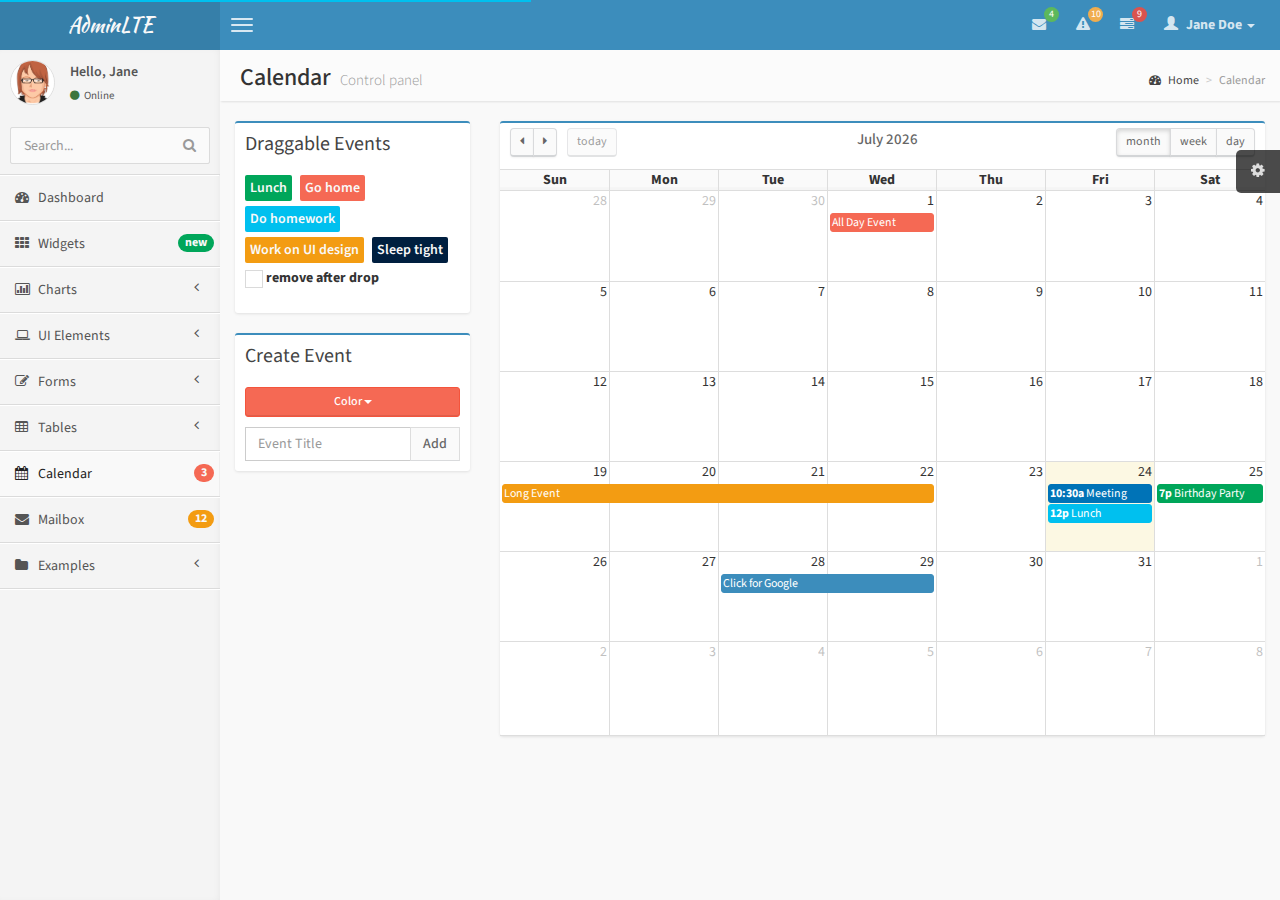
<file: src/main/webapp/public/pages/calendar.html>
<!DOCTYPE html>
<html>
    <head>
        <meta charset="UTF-8">
        <title>AdminLTE | Calendar</title>
        <meta content='width=device-width, initial-scale=1, maximum-scale=1, user-scalable=no' name='viewport'>
        <!-- bootstrap 3.0.2 -->
        <link href="../css/bootstrap.min.css" rel="stylesheet" type="text/css" />
        <!-- font Awesome -->
        <link href="../css/font-awesome.min.css" rel="stylesheet" type="text/css" />
        <!-- Ionicons -->
        <link href="../css/ionicons.min.css" rel="stylesheet" type="text/css" />
        <!-- fullCalendar -->
        <link href="../css/fullcalendar/fullcalendar.css" rel="stylesheet" type="text/css" />
        <link href="../css/fullcalendar/fullcalendar.print.css" rel="stylesheet" type="text/css" media='print' />
        <!-- Theme style -->
        <link href="../css/AdminLTE.css" rel="stylesheet" type="text/css" />

        <!-- HTML5 Shim and Respond.js IE8 support of HTML5 elements and media queries -->
        <!-- WARNING: Respond.js doesn't work if you view the page via file:// -->
        <!--[if lt IE 9]>
          <script src="https://oss.maxcdn.com/libs/html5shiv/3.7.0/html5shiv.js"></script>
          <script src="https://oss.maxcdn.com/libs/respond.js/1.3.0/respond.min.js"></script>
        <![endif]-->
    </head>
    <body class="skin-blue">
        <!-- header logo: style can be found in header.less -->
        <header class="header">
            <a href="../index.html" class="logo">
                <!-- Add the class icon to your logo image or logo icon to add the margining -->
                AdminLTE
            </a>
            <!-- Header Navbar: style can be found in header.less -->
            <nav class="navbar navbar-static-top" role="navigation">
                <!-- Sidebar toggle button-->
                <a href="#" class="navbar-btn sidebar-toggle" data-toggle="offcanvas" role="button">
                    <span class="sr-only">Toggle navigation</span>
                    <span class="icon-bar"></span>
                    <span class="icon-bar"></span>
                    <span class="icon-bar"></span>
                </a>
                <div class="navbar-right">
                    <ul class="nav navbar-nav">
                        <!-- Messages: style can be found in dropdown.less-->
                        <li class="dropdown messages-menu">
                            <a href="#" class="dropdown-toggle" data-toggle="dropdown">
                                <i class="fa fa-envelope"></i>
                                <span class="label label-success">4</span>
                            </a>
                            <ul class="dropdown-menu">
                                <li class="header">You have 4 messages</li>
                                <li>
                                    <!-- inner menu: contains the actual data -->
                                    <ul class="menu">
                                        <li><!-- start message -->
                                            <a href="#">
                                                <div class="pull-left">
                                                    <img src="../img/avatar3.png" class="img-circle" alt="User Image"/>
                                                </div>
                                                <h4>
                                                    Support Team
                                                    <small><i class="fa fa-clock-o"></i> 5 mins</small>
                                                </h4>
                                                <p>Why not buy a new awesome theme?</p>
                                            </a>
                                        </li><!-- end message -->
                                        <li>
                                            <a href="#">
                                                <div class="pull-left">
                                                    <img src="../img/avatar2.png" class="img-circle" alt="user image"/>
                                                </div>
                                                <h4>
                                                    AdminLTE Design Team
                                                    <small><i class="fa fa-clock-o"></i> 2 hours</small>
                                                </h4>
                                                <p>Why not buy a new awesome theme?</p>
                                            </a>
                                        </li>
                                        <li>
                                            <a href="#">
                                                <div class="pull-left">
                                                    <img src="../img/avatar.png" class="img-circle" alt="user image"/>
                                                </div>
                                                <h4>
                                                    Developers
                                                    <small><i class="fa fa-clock-o"></i> Today</small>
                                                </h4>
                                                <p>Why not buy a new awesome theme?</p>
                                            </a>
                                        </li>
                                        <li>
                                            <a href="#">
                                                <div class="pull-left">
                                                    <img src="../img/avatar2.png" class="img-circle" alt="user image"/>
                                                </div>
                                                <h4>
                                                    Sales Department
                                                    <small><i class="fa fa-clock-o"></i> Yesterday</small>
                                                </h4>
                                                <p>Why not buy a new awesome theme?</p>
                                            </a>
                                        </li>
                                        <li>
                                            <a href="#">
                                                <div class="pull-left">
                                                    <img src="../img/avatar.png" class="img-circle" alt="user image"/>
                                                </div>
                                                <h4>
                                                    Reviewers
                                                    <small><i class="fa fa-clock-o"></i> 2 days</small>
                                                </h4>
                                                <p>Why not buy a new awesome theme?</p>
                                            </a>
                                        </li>
                                    </ul>
                                </li>
                                <li class="footer"><a href="#">See All Messages</a></li>
                            </ul>
                        </li>
                        <!-- Notifications: style can be found in dropdown.less -->
                        <li class="dropdown notifications-menu">
                            <a href="#" class="dropdown-toggle" data-toggle="dropdown">
                                <i class="fa fa-warning"></i>
                                <span class="label label-warning">10</span>
                            </a>
                            <ul class="dropdown-menu">
                                <li class="header">You have 10 notifications</li>
                                <li>
                                    <!-- inner menu: contains the actual data -->
                                    <ul class="menu">
                                        <li>
                                            <a href="#">
                                                <i class="ion ion-ios7-people info"></i> 5 new members joined today
                                            </a>
                                        </li>
                                        <li>
                                            <a href="#">
                                                <i class="fa fa-warning danger"></i> Very long description here that may not fit into the page and may cause design problems
                                            </a>
                                        </li>
                                        <li>
                                            <a href="#">
                                                <i class="fa fa-users warning"></i> 5 new members joined
                                            </a>
                                        </li>

                                        <li>
                                            <a href="#">
                                                <i class="ion ion-ios7-cart success"></i> 25 sales made
                                            </a>
                                        </li>
                                        <li>
                                            <a href="#">
                                                <i class="ion ion-ios7-person danger"></i> You changed your username
                                            </a>
                                        </li>
                                    </ul>
                                </li>
                                <li class="footer"><a href="#">View all</a></li>
                            </ul>
                        </li>
                        <!-- Tasks: style can be found in dropdown.less -->
                        <li class="dropdown tasks-menu">
                            <a href="#" class="dropdown-toggle" data-toggle="dropdown">
                                <i class="fa fa-tasks"></i>
                                <span class="label label-danger">9</span>
                            </a>
                            <ul class="dropdown-menu">
                                <li class="header">You have 9 tasks</li>
                                <li>
                                    <!-- inner menu: contains the actual data -->
                                    <ul class="menu">
                                        <li><!-- Task item -->
                                            <a href="#">
                                                <h3>
                                                    Design some buttons
                                                    <small class="pull-right">20%</small>
                                                </h3>
                                                <div class="progress xs">
                                                    <div class="progress-bar progress-bar-aqua" style="width: 20%" role="progressbar" aria-valuenow="20" aria-valuemin="0" aria-valuemax="100">
                                                        <span class="sr-only">20% Complete</span>
                                                    </div>
                                                </div>
                                            </a>
                                        </li><!-- end task item -->
                                        <li><!-- Task item -->
                                            <a href="#">
                                                <h3>
                                                    Create a nice theme
                                                    <small class="pull-right">40%</small>
                                                </h3>
                                                <div class="progress xs">
                                                    <div class="progress-bar progress-bar-green" style="width: 40%" role="progressbar" aria-valuenow="20" aria-valuemin="0" aria-valuemax="100">
                                                        <span class="sr-only">40% Complete</span>
                                                    </div>
                                                </div>
                                            </a>
                                        </li><!-- end task item -->
                                        <li><!-- Task item -->
                                            <a href="#">
                                                <h3>
                                                    Some task I need to do
                                                    <small class="pull-right">60%</small>
                                                </h3>
                                                <div class="progress xs">
                                                    <div class="progress-bar progress-bar-red" style="width: 60%" role="progressbar" aria-valuenow="20" aria-valuemin="0" aria-valuemax="100">
                                                        <span class="sr-only">60% Complete</span>
                                                    </div>
                                                </div>
                                            </a>
                                        </li><!-- end task item -->
                                        <li><!-- Task item -->
                                            <a href="#">
                                                <h3>
                                                    Make beautiful transitions
                                                    <small class="pull-right">80%</small>
                                                </h3>
                                                <div class="progress xs">
                                                    <div class="progress-bar progress-bar-yellow" style="width: 80%" role="progressbar" aria-valuenow="20" aria-valuemin="0" aria-valuemax="100">
                                                        <span class="sr-only">80% Complete</span>
                                                    </div>
                                                </div>
                                            </a>
                                        </li><!-- end task item -->
                                    </ul>
                                </li>
                                <li class="footer">
                                    <a href="#">View all tasks</a>
                                </li>
                            </ul>
                        </li>
                        <!-- User Account: style can be found in dropdown.less -->
                        <li class="dropdown user user-menu">
                            <a href="#" class="dropdown-toggle" data-toggle="dropdown">
                                <i class="glyphicon glyphicon-user"></i>
                                <span>Jane Doe <i class="caret"></i></span>
                            </a>
                            <ul class="dropdown-menu">
                                <!-- User image -->
                                <li class="user-header bg-light-blue">
                                    <img src="../img/avatar3.png" class="img-circle" alt="User Image" />
                                    <p>
                                        Jane Doe - Web Developer
                                        <small>Member since Nov. 2012</small>
                                    </p>
                                </li>
                                <!-- Menu Body -->
                                <li class="user-body">
                                    <div class="col-xs-4 text-center">
                                        <a href="#">Followers</a>
                                    </div>
                                    <div class="col-xs-4 text-center">
                                        <a href="#">Sales</a>
                                    </div>
                                    <div class="col-xs-4 text-center">
                                        <a href="#">Friends</a>
                                    </div>
                                </li>
                                <!-- Menu Footer-->
                                <li class="user-footer">
                                    <div class="pull-left">
                                        <a href="#" class="btn btn-default btn-flat">Profile</a>
                                    </div>
                                    <div class="pull-right">
                                        <a href="#" class="btn btn-default btn-flat">Sign out</a>
                                    </div>
                                </li>
                            </ul>
                        </li>
                    </ul>
                </div>
            </nav>
        </header>
        <div class="wrapper row-offcanvas row-offcanvas-left">
            <!-- Left side column. contains the logo and sidebar -->
            <aside class="left-side sidebar-offcanvas">
                <!-- sidebar: style can be found in sidebar.less -->
                <section class="sidebar">
                    <!-- Sidebar user panel -->
                    <div class="user-panel">
                        <div class="pull-left image">
                            <img src="../img/avatar3.png" class="img-circle" alt="User Image" />
                        </div>
                        <div class="pull-left info">
                            <p>Hello, Jane</p>

                            <a href="#"><i class="fa fa-circle text-success"></i> Online</a>
                        </div>
                    </div>
                    <!-- search form -->
                    <form action="#" method="get" class="sidebar-form">
                        <div class="input-group">
                            <input type="text" name="q" class="form-control" placeholder="Search..."/>
                            <span class="input-group-btn">
                                <button type='submit' name='seach' id='search-btn' class="btn btn-flat"><i class="fa fa-search"></i></button>
                            </span>
                        </div>
                    </form>
                    <!-- /.search form -->
                    <!-- sidebar menu: : style can be found in sidebar.less -->
                    <ul class="sidebar-menu">
                        <li>
                            <a href="../index.html">
                                <i class="fa fa-dashboard"></i> <span>Dashboard</span>
                            </a>
                        </li>
                        <li>
                            <a href="widgets.html">
                                <i class="fa fa-th"></i> <span>Widgets</span> <small class="badge pull-right bg-green">new</small>
                            </a>
                        </li>
                        <li class="treeview">
                            <a href="#">
                                <i class="fa fa-bar-chart-o"></i>
                                <span>Charts</span>
                                <i class="fa fa-angle-left pull-right"></i>
                            </a>
                            <ul class="treeview-menu">
                                <li><a href="charts/morris.html"><i class="fa fa-angle-double-right"></i> Morris</a></li>
                                <li><a href="charts/flot.html"><i class="fa fa-angle-double-right"></i> Flot</a></li>
                                <li><a href="charts/inline.html"><i class="fa fa-angle-double-right"></i> Inline charts</a></li>
                            </ul>
                        </li>
                        <li class="treeview">
                            <a href="#">
                                <i class="fa fa-laptop"></i>
                                <span>UI Elements</span>
                                <i class="fa fa-angle-left pull-right"></i>
                            </a>
                            <ul class="treeview-menu">
                                <li><a href="UI/general.html"><i class="fa fa-angle-double-right"></i> General</a></li>
                                <li><a href="UI/icons.html"><i class="fa fa-angle-double-right"></i> Icons</a></li>
                                <li><a href="UI/buttons.html"><i class="fa fa-angle-double-right"></i> Buttons</a></li>
                                <li><a href="UI/sliders.html"><i class="fa fa-angle-double-right"></i> Sliders</a></li>
                                <li><a href="UI/timeline.html"><i class="fa fa-angle-double-right"></i> Timeline</a></li>
                            </ul>
                        </li>
                        <li class="treeview">
                            <a href="#">
                                <i class="fa fa-edit"></i> <span>Forms</span>
                                <i class="fa fa-angle-left pull-right"></i>
                            </a>
                            <ul class="treeview-menu">
                                <li><a href="forms/general.html"><i class="fa fa-angle-double-right"></i> General Elements</a></li>
                                <li><a href="forms/advanced.html"><i class="fa fa-angle-double-right"></i> Advanced Elements</a></li>
                                <li><a href="forms/editors.html"><i class="fa fa-angle-double-right"></i> Editors</a></li>
                            </ul>
                        </li>
                        <li class="treeview">
                            <a href="#">
                                <i class="fa fa-table"></i> <span>Tables</span>
                                <i class="fa fa-angle-left pull-right"></i>
                            </a>
                            <ul class="treeview-menu">
                                <li><a href="tables/simple.html"><i class="fa fa-angle-double-right"></i> Simple tables</a></li>
                                <li><a href="tables/data.html"><i class="fa fa-angle-double-right"></i> Data tables</a></li>
                            </ul>
                        </li>
                        <li class="active">
                            <a href="calendar.html">
                                <i class="fa fa-calendar"></i> <span>Calendar</span>
                                <small class="badge pull-right bg-red">3</small>
                            </a>
                        </li>
                        <li>
                            <a href="mailbox.html">
                                <i class="fa fa-envelope"></i> <span>Mailbox</span>
                                <small class="badge pull-right bg-yellow">12</small>
                            </a>
                        </li>
                        <li class="treeview">
                            <a href="#">
                                <i class="fa fa-folder"></i> <span>Examples</span>
                                <i class="fa fa-angle-left pull-right"></i>
                            </a>
                            <ul class="treeview-menu">
                                <li><a href="examples/invoice.html"><i class="fa fa-angle-double-right"></i> Invoice</a></li>
                                <li><a href="examples/login.html"><i class="fa fa-angle-double-right"></i> Login</a></li>
                                <li><a href="examples/register.html"><i class="fa fa-angle-double-right"></i> Register</a></li>
                                <li><a href="examples/lockscreen.html"><i class="fa fa-angle-double-right"></i> Lockscreen</a></li>
                                <li><a href="examples/404.html"><i class="fa fa-angle-double-right"></i> 404 Error</a></li>
                                <li><a href="examples/500.html"><i class="fa fa-angle-double-right"></i> 500 Error</a></li>
                                <li><a href="examples/blank.html"><i class="fa fa-angle-double-right"></i> Blank Page</a></li>
                            </ul>
                        </li>
                    </ul>
                </section>
                <!-- /.sidebar -->
            </aside>

            <!-- Right side column. Contains the navbar and content of the page -->
            <aside class="right-side">
                <!-- Content Header (Page header) -->
                <section class="content-header">
                    <h1>
                        Calendar
                        <small>Control panel</small>
                    </h1>
                    <ol class="breadcrumb">
                        <li><a href="#"><i class="fa fa-dashboard"></i> Home</a></li>
                        <li class="active">Calendar</li>
                    </ol>
                </section>

                <!-- Main content -->
                <section class="content">


                    <div class="row">
                        <div class="col-md-3">
                            <div class="box box-primary">
                                <div class="box-header">
                                    <h4 class="box-title">Draggable Events</h4>
                                </div>
                                <div class="box-body">
                                    <!-- the events -->
                                    <div id='external-events'>
                                        <div class='external-event bg-green'>Lunch</div>
                                        <div class='external-event bg-red'>Go home</div>
                                        <div class='external-event bg-aqua'>Do homework</div>
                                        <div class='external-event bg-yellow'>Work on UI design</div>
                                        <div class='external-event bg-navy'>Sleep tight</div>
                                        <p>
                                            <input type='checkbox' id='drop-remove' /> <label for='drop-remove'>remove after drop</label>
                                        </p>
                                    </div>
                                </div><!-- /.box-body -->
                            </div><!-- /. box -->
                            <div class="box box-primary">
                                <div class="box-header">
                                    <h3 class="box-title">Create Event</h3>
                                </div>
                                <div class="box-body">
                                    <div class="btn-group" style="width: 100%; margin-bottom: 10px;">
                                        <button type="button" id="color-chooser-btn" class="btn btn-danger btn-block btn-sm dropdown-toggle" data-toggle="dropdown">Color <span class="caret"></span></button>
                                        <ul class="dropdown-menu" id="color-chooser">
                                            <li><a class="text-green" href="#"><i class="fa fa-square"></i> Green</a></li>
                                            <li><a class="text-blue" href="#"><i class="fa fa-square"></i> Blue</a></li>
                                            <li><a class="text-navy" href="#"><i class="fa fa-square"></i> Navy</a></li>
                                            <li><a class="text-yellow" href="#"><i class="fa fa-square"></i> Yellow</a></li>
                                            <li><a class="text-orange" href="#"><i class="fa fa-square"></i> Orange</a></li>
                                            <li><a class="text-aqua" href="#"><i class="fa fa-square"></i> Aqua</a></li>
                                            <li><a class="text-red" href="#"><i class="fa fa-square"></i> Red</a></li>
                                            <li><a class="text-fuchsia" href="#"><i class="fa fa-square"></i> Fuchsia</a></li>
                                            <li><a class="text-purple" href="#"><i class="fa fa-square"></i> Purple</a></li>
                                        </ul>
                                    </div><!-- /btn-group -->
                                    <div class="input-group">
                                        <input id="new-event" type="text" class="form-control" placeholder="Event Title">
                                        <div class="input-group-btn">
                                            <button id="add-new-event" type="button" class="btn btn-default btn-flat">Add</button>
                                        </div><!-- /btn-group -->
                                    </div><!-- /input-group -->
                                </div>
                            </div>
                        </div><!-- /.col -->
                        <div class="col-md-9">
                            <div class="box box-primary">
                                <div class="box-body no-padding">
                                    <!-- THE CALENDAR -->
                                    <div id="calendar"></div>
                                </div><!-- /.box-body -->
                            </div><!-- /. box -->
                        </div><!-- /.col -->
                    </div><!-- /.row -->


                </section><!-- /.content -->
            </aside><!-- /.right-side -->
        </div><!-- ./wrapper -->


        <!-- jQuery 2.0.2 -->
        <script src="http://ajax.googleapis.com/ajax/libs/jquery/2.0.2/jquery.min.js"></script>
        <!-- jQuery UI 1.10.3 -->
        <script src="../js/jquery-ui-1.10.3.min.js" type="text/javascript"></script>
        <!-- Bootstrap -->
        <script src="../js/bootstrap.min.js" type="text/javascript"></script>
        <!-- AdminLTE App -->
        <script src="../js/AdminLTE/app.js" type="text/javascript"></script>
        <!-- AdminLTE for demo purposes -->
        <script src="../js/AdminLTE/demo.js" type="text/javascript"></script>        
        <!-- fullCalendar -->
        <script src="../js/plugins/fullcalendar/fullcalendar.min.js" type="text/javascript"></script>
        <!-- Page specific script -->
        <script type="text/javascript">
            $(function() {

                /* initialize the external events
                 -----------------------------------------------------------------*/
                function ini_events(ele) {
                    ele.each(function() {

                        // create an Event Object (http://arshaw.com/fullcalendar/docs/event_data/Event_Object/)
                        // it doesn't need to have a start or end
                        var eventObject = {
                            title: $.trim($(this).text()) // use the element's text as the event title
                        };

                        // store the Event Object in the DOM element so we can get to it later
                        $(this).data('eventObject', eventObject);

                        // make the event draggable using jQuery UI
                        $(this).draggable({
                            zIndex: 1070,
                            revert: true, // will cause the event to go back to its
                            revertDuration: 0  //  original position after the drag
                        });

                    });
                }
                ini_events($('#external-events div.external-event'));

                /* initialize the calendar
                 -----------------------------------------------------------------*/
                //Date for the calendar events (dummy data)
                var date = new Date();
                var d = date.getDate(),
                        m = date.getMonth(),
                        y = date.getFullYear();
                $('#calendar').fullCalendar({
                    header: {
                        left: 'prev,next today',
                        center: 'title',
                        right: 'month,agendaWeek,agendaDay'
                    },
                    buttonText: {//This is to add icons to the visible buttons
                        prev: "<span class='fa fa-caret-left'></span>",
                        next: "<span class='fa fa-caret-right'></span>",
                        today: 'today',
                        month: 'month',
                        week: 'week',
                        day: 'day'
                    },
                    //Random default events
                    events: [
                        {
                            title: 'All Day Event',
                            start: new Date(y, m, 1),
                            backgroundColor: "#f56954", //red
                            borderColor: "#f56954" //red
                        },
                        {
                            title: 'Long Event',
                            start: new Date(y, m, d - 5),
                            end: new Date(y, m, d - 2),
                            backgroundColor: "#f39c12", //yellow
                            borderColor: "#f39c12" //yellow
                        },
                        {
                            title: 'Meeting',
                            start: new Date(y, m, d, 10, 30),
                            allDay: false,
                            backgroundColor: "#0073b7", //Blue
                            borderColor: "#0073b7" //Blue
                        },
                        {
                            title: 'Lunch',
                            start: new Date(y, m, d, 12, 0),
                            end: new Date(y, m, d, 14, 0),
                            allDay: false,
                            backgroundColor: "#00c0ef", //Info (aqua)
                            borderColor: "#00c0ef" //Info (aqua)
                        },
                        {
                            title: 'Birthday Party',
                            start: new Date(y, m, d + 1, 19, 0),
                            end: new Date(y, m, d + 1, 22, 30),
                            allDay: false,
                            backgroundColor: "#00a65a", //Success (green)
                            borderColor: "#00a65a" //Success (green)
                        },
                        {
                            title: 'Click for Google',
                            start: new Date(y, m, 28),
                            end: new Date(y, m, 29),
                            url: 'http://google.com/',
                            backgroundColor: "#3c8dbc", //Primary (light-blue)
                            borderColor: "#3c8dbc" //Primary (light-blue)
                        }
                    ],
                    editable: true,
                    droppable: true, // this allows things to be dropped onto the calendar !!!
                    drop: function(date, allDay) { // this function is called when something is dropped

                        // retrieve the dropped element's stored Event Object
                        var originalEventObject = $(this).data('eventObject');

                        // we need to copy it, so that multiple events don't have a reference to the same object
                        var copiedEventObject = $.extend({}, originalEventObject);

                        // assign it the date that was reported
                        copiedEventObject.start = date;
                        copiedEventObject.allDay = allDay;
                        copiedEventObject.backgroundColor = $(this).css("background-color");
                        copiedEventObject.borderColor = $(this).css("border-color");

                        // render the event on the calendar
                        // the last `true` argument determines if the event "sticks" (http://arshaw.com/fullcalendar/docs/event_rendering/renderEvent/)
                        $('#calendar').fullCalendar('renderEvent', copiedEventObject, true);

                        // is the "remove after drop" checkbox checked?
                        if ($('#drop-remove').is(':checked')) {
                            // if so, remove the element from the "Draggable Events" list
                            $(this).remove();
                        }

                    }
                });

                /* ADDING EVENTS */
                var currColor = "#f56954"; //Red by default
                //Color chooser button
                var colorChooser = $("#color-chooser-btn");
                $("#color-chooser > li > a").click(function(e) {
                    e.preventDefault();
                    //Save color
                    currColor = $(this).css("color");
                    //Add color effect to button
                    colorChooser
                            .css({"background-color": currColor, "border-color": currColor})
                            .html($(this).text()+' <span class="caret"></span>');
                });
                $("#add-new-event").click(function(e) {
                    e.preventDefault();
                    //Get value and make sure it is not null
                    var val = $("#new-event").val();
                    if (val.length == 0) {
                        return;
                    }

                    //Create event
                    var event = $("<div />");
                    event.css({"background-color": currColor, "border-color": currColor, "color": "#fff"}).addClass("external-event");
                    event.html(val);
                    $('#external-events').prepend(event);

                    //Add draggable funtionality
                    ini_events(event);

                    //Remove event from text input
                    $("#new-event").val("");
                });
            });
        </script>

    </body>
</html>
</file>
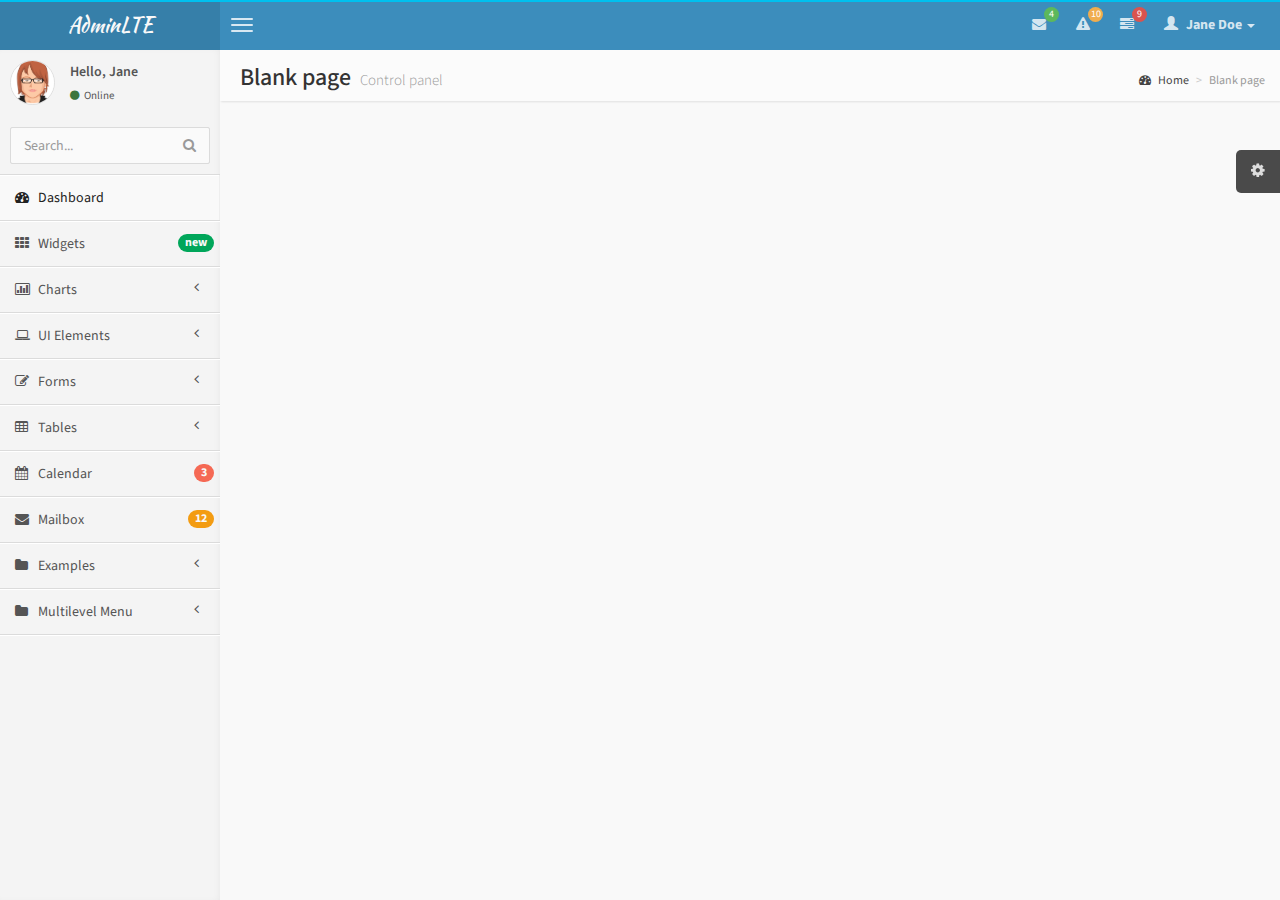
<file: src/main/webapp/public/pages/empty.html>
<!DOCTYPE html>
<html>
    <head>
        <meta charset="UTF-8">
        <title>AdminLTE | Dashboard</title>
        <meta content='width=device-width, initial-scale=1, maximum-scale=1, user-scalable=no' name='viewport'>
        <!-- bootstrap 3.0.2 -->
        <link href="../css/bootstrap.min.css" rel="stylesheet" type="text/css" />
        <!-- font Awesome -->
        <link href="../css/font-awesome.min.css" rel="stylesheet" type="text/css" />
        <!-- Ionicons -->
        <link href="../css/ionicons.min.css" rel="stylesheet" type="text/css" />
        <!-- Theme style -->
        <link href="../css/AdminLTE.css" rel="stylesheet" type="text/css" />

        <!-- HTML5 Shim and Respond.js IE8 support of HTML5 elements and media queries -->
        <!-- WARNING: Respond.js doesn't work if you view the page via file:// -->
        <!--[if lt IE 9]>
          <script src="https://oss.maxcdn.com/libs/html5shiv/3.7.0/html5shiv.js"></script>
          <script src="https://oss.maxcdn.com/libs/respond.js/1.3.0/respond.min.js"></script>
        <![endif]-->
    </head>
    <body class="skin-blue">
        <!-- header logo: style can be found in header.less -->
        <header class="header">
            <a href="../index.html" class="logo">
                <!-- Add the class icon to your logo image or logo icon to add the margining -->
                AdminLTE
            </a>
            <!-- Header Navbar: style can be found in header.less -->
            <nav class="navbar navbar-static-top" role="navigation">
                <!-- Sidebar toggle button-->
                <a href="#" class="navbar-btn sidebar-toggle" data-toggle="offcanvas" role="button">
                    <span class="sr-only">Toggle navigation</span>
                    <span class="icon-bar"></span>
                    <span class="icon-bar"></span>
                    <span class="icon-bar"></span>
                </a>
                <div class="navbar-right">
                    <ul class="nav navbar-nav">
                        <!-- Messages: style can be found in dropdown.less-->
                        <li class="dropdown messages-menu">
                            <a href="#" class="dropdown-toggle" data-toggle="dropdown">
                                <i class="fa fa-envelope"></i>
                                <span class="label label-success">4</span>
                            </a>
                            <ul class="dropdown-menu">
                                <li class="header">You have 4 messages</li>
                                <li>
                                    <!-- inner menu: contains the actual data -->
                                    <ul class="menu">
                                        <li><!-- start message -->
                                            <a href="#">
                                                <div class="pull-left">
                                                    <img src="../img/avatar3.png" class="img-circle" alt="User Image"/>
                                                </div>
                                                <h4>
                                                    Support Team
                                                    <small><i class="fa fa-clock-o"></i> 5 mins</small>
                                                </h4>
                                                <p>Why not buy a new awesome theme?</p>
                                            </a>
                                        </li><!-- end message -->
                                        <li>
                                            <a href="#">
                                                <div class="pull-left">
                                                    <img src="../img/avatar2.png" class="img-circle" alt="user image"/>
                                                </div>
                                                <h4>
                                                    AdminLTE Design Team
                                                    <small><i class="fa fa-clock-o"></i> 2 hours</small>
                                                </h4>
                                                <p>Why not buy a new awesome theme?</p>
                                            </a>
                                        </li>
                                        <li>
                                            <a href="#">
                                                <div class="pull-left">
                                                    <img src="../img/avatar.png" class="img-circle" alt="user image"/>
                                                </div>
                                                <h4>
                                                    Developers
                                                    <small><i class="fa fa-clock-o"></i> Today</small>
                                                </h4>
                                                <p>Why not buy a new awesome theme?</p>
                                            </a>
                                        </li>
                                        <li>
                                            <a href="#">
                                                <div class="pull-left">
                                                    <img src="../img/avatar2.png" class="img-circle" alt="user image"/>
                                                </div>
                                                <h4>
                                                    Sales Department
                                                    <small><i class="fa fa-clock-o"></i> Yesterday</small>
                                                </h4>
                                                <p>Why not buy a new awesome theme?</p>
                                            </a>
                                        </li>
                                        <li>
                                            <a href="#">
                                                <div class="pull-left">
                                                    <img src="../img/avatar.png" class="img-circle" alt="user image"/>
                                                </div>
                                                <h4>
                                                    Reviewers
                                                    <small><i class="fa fa-clock-o"></i> 2 days</small>
                                                </h4>
                                                <p>Why not buy a new awesome theme?</p>
                                            </a>
                                        </li>
                                    </ul>
                                </li>
                                <li class="footer"><a href="#">See All Messages</a></li>
                            </ul>
                        </li>
                        <!-- Notifications: style can be found in dropdown.less -->
                        <li class="dropdown notifications-menu">
                            <a href="#" class="dropdown-toggle" data-toggle="dropdown">
                                <i class="fa fa-warning"></i>
                                <span class="label label-warning">10</span>
                            </a>
                            <ul class="dropdown-menu">
                                <li class="header">You have 10 notifications</li>
                                <li>
                                    <!-- inner menu: contains the actual data -->
                                    <ul class="menu">
                                        <li>
                                            <a href="#">
                                                <i class="ion ion-ios7-people info"></i> 5 new members joined today
                                            </a>
                                        </li>
                                        <li>
                                            <a href="#">
                                                <i class="fa fa-warning danger"></i> Very long description here that may not fit into the page and may cause design problems
                                            </a>
                                        </li>
                                        <li>
                                            <a href="#">
                                                <i class="fa fa-users warning"></i> 5 new members joined
                                            </a>
                                        </li>

                                        <li>
                                            <a href="#">
                                                <i class="ion ion-ios7-cart success"></i> 25 sales made
                                            </a>
                                        </li>
                                        <li>
                                            <a href="#">
                                                <i class="ion ion-ios7-person danger"></i> You changed your username
                                            </a>
                                        </li>
                                    </ul>
                                </li>
                                <li class="footer"><a href="#">View all</a></li>
                            </ul>
                        </li>
                        <!-- Tasks: style can be found in dropdown.less -->
                        <li class="dropdown tasks-menu">
                            <a href="#" class="dropdown-toggle" data-toggle="dropdown">
                                <i class="fa fa-tasks"></i>
                                <span class="label label-danger">9</span>
                            </a>
                            <ul class="dropdown-menu">
                                <li class="header">You have 9 tasks</li>
                                <li>
                                    <!-- inner menu: contains the actual data -->
                                    <ul class="menu">
                                        <li><!-- Task item -->
                                            <a href="#">
                                                <h3>
                                                    Design some buttons
                                                    <small class="pull-right">20%</small>
                                                </h3>
                                                <div class="progress xs">
                                                    <div class="progress-bar progress-bar-aqua" style="width: 20%" role="progressbar" aria-valuenow="20" aria-valuemin="0" aria-valuemax="100">
                                                        <span class="sr-only">20% Complete</span>
                                                    </div>
                                                </div>
                                            </a>
                                        </li><!-- end task item -->
                                        <li><!-- Task item -->
                                            <a href="#">
                                                <h3>
                                                    Create a nice theme
                                                    <small class="pull-right">40%</small>
                                                </h3>
                                                <div class="progress xs">
                                                    <div class="progress-bar progress-bar-green" style="width: 40%" role="progressbar" aria-valuenow="20" aria-valuemin="0" aria-valuemax="100">
                                                        <span class="sr-only">40% Complete</span>
                                                    </div>
                                                </div>
                                            </a>
                                        </li><!-- end task item -->
                                        <li><!-- Task item -->
                                            <a href="#">
                                                <h3>
                                                    Some task I need to do
                                                    <small class="pull-right">60%</small>
                                                </h3>
                                                <div class="progress xs">
                                                    <div class="progress-bar progress-bar-red" style="width: 60%" role="progressbar" aria-valuenow="20" aria-valuemin="0" aria-valuemax="100">
                                                        <span class="sr-only">60% Complete</span>
                                                    </div>
                                                </div>
                                            </a>
                                        </li><!-- end task item -->
                                        <li><!-- Task item -->
                                            <a href="#">
                                                <h3>
                                                    Make beautiful transitions
                                                    <small class="pull-right">80%</small>
                                                </h3>
                                                <div class="progress xs">
                                                    <div class="progress-bar progress-bar-yellow" style="width: 80%" role="progressbar" aria-valuenow="20" aria-valuemin="0" aria-valuemax="100">
                                                        <span class="sr-only">80% Complete</span>
                                                    </div>
                                                </div>
                                            </a>
                                        </li><!-- end task item -->
                                    </ul>
                                </li>
                                <li class="footer">
                                    <a href="#">View all tasks</a>
                                </li>
                            </ul>
                        </li>
                        <!-- User Account: style can be found in dropdown.less -->
                        <li class="dropdown user user-menu">
                            <a href="#" class="dropdown-toggle" data-toggle="dropdown">
                                <i class="glyphicon glyphicon-user"></i>
                                <span>Jane Doe <i class="caret"></i></span>
                            </a>
                            <ul class="dropdown-menu">
                                <!-- User image -->
                                <li class="user-header bg-light-blue">
                                    <img src="../img/avatar3.png" class="img-circle" alt="User Image" />
                                    <p>
                                        Jane Doe - Web Developer
                                        <small>Member since Nov. 2012</small>
                                    </p>
                                </li>
                                <!-- Menu Body -->
                                <li class="user-body">
                                    <div class="col-xs-4 text-center">
                                        <a href="#">Followers</a>
                                    </div>
                                    <div class="col-xs-4 text-center">
                                        <a href="#">Sales</a>
                                    </div>
                                    <div class="col-xs-4 text-center">
                                        <a href="#">Friends</a>
                                    </div>
                                </li>
                                <!-- Menu Footer-->
                                <li class="user-footer">
                                    <div class="pull-left">
                                        <a href="#" class="btn btn-default btn-flat">Profile</a>
                                    </div>
                                    <div class="pull-right">
                                        <a href="#" class="btn btn-default btn-flat">Sign out</a>
                                    </div>
                                </li>
                            </ul>
                        </li>
                    </ul>
                </div>
            </nav>
        </header>
        <div class="wrapper row-offcanvas row-offcanvas-left">
            <!-- Left side column. contains the logo and sidebar -->
            <aside class="left-side sidebar-offcanvas">
                <!-- sidebar: style can be found in sidebar.less -->
                <section class="sidebar">
                    <!-- Sidebar user panel -->
                    <div class="user-panel">
                        <div class="pull-left image">
                            <img src="../img/avatar3.png" class="img-circle" alt="User Image" />
                        </div>
                        <div class="pull-left info">
                            <p>Hello, Jane</p>

                            <a href="#"><i class="fa fa-circle text-success"></i> Online</a>
                        </div>
                    </div>
                    <!-- search form -->
                    <form action="#" method="get" class="sidebar-form">
                        <div class="input-group">
                            <input type="text" name="q" class="form-control" placeholder="Search..."/>
                            <span class="input-group-btn">
                                <button type='submit' name='seach' id='search-btn' class="btn btn-flat"><i class="fa fa-search"></i></button>
                            </span>
                        </div>
                    </form>
                    <!-- /.search form -->
                    <!-- sidebar menu: : style can be found in sidebar.less -->
                    <ul class="sidebar-menu">
                        <li class="active">
                            <a href="../index.html">
                                <i class="fa fa-dashboard"></i> <span>Dashboard</span>
                            </a>
                        </li>
                        <li>
                            <a href="widgets.html">
                                <i class="fa fa-th"></i> <span>Widgets</span> <small class="badge pull-right bg-green">new</small>
                            </a>
                        </li>
                        <li class="treeview">
                            <a href="#">
                                <i class="fa fa-bar-chart-o"></i>
                                <span>Charts</span>
                                <i class="fa fa-angle-left pull-right"></i>
                            </a>
                            <ul class="treeview-menu">
                                <li><a href="charts/morris.html"><i class="fa fa-angle-double-right"></i> Morris</a></li>
                                <li><a href="charts/flot.html"><i class="fa fa-angle-double-right"></i> Flot</a></li>
                                <li><a href="charts/inline.html"><i class="fa fa-angle-double-right"></i> Inline charts</a></li>
                            </ul>
                        </li>
                        <li class="treeview">
                            <a href="#">
                                <i class="fa fa-laptop"></i>
                                <span>UI Elements</span>
                                <i class="fa fa-angle-left pull-right"></i>
                            </a>
                            <ul class="treeview-menu">
                                <li><a href="UI/general.html"><i class="fa fa-angle-double-right"></i> General</a></li>
                                <li><a href="UI/icons.html"><i class="fa fa-angle-double-right"></i> Icons</a></li>
                                <li><a href="UI/buttons.html"><i class="fa fa-angle-double-right"></i> Buttons</a></li>
                                <li><a href="UI/sliders.html"><i class="fa fa-angle-double-right"></i> Sliders</a></li>
                                <li><a href="UI/timeline.html"><i class="fa fa-angle-double-right"></i> Timeline</a></li>
                            </ul>
                        </li>
                        <li class="treeview">
                            <a href="#">
                                <i class="fa fa-edit"></i> <span>Forms</span>
                                <i class="fa fa-angle-left pull-right"></i>
                            </a>
                            <ul class="treeview-menu">
                                <li><a href="forms/general.html"><i class="fa fa-angle-double-right"></i> General Elements</a></li>
                                <li><a href="forms/advanced.html"><i class="fa fa-angle-double-right"></i> Advanced Elements</a></li>
                                <li><a href="forms/editors.html"><i class="fa fa-angle-double-right"></i> Editors</a></li>
                            </ul>
                        </li>
                        <li class="treeview">
                            <a href="#">
                                <i class="fa fa-table"></i> <span>Tables</span>
                                <i class="fa fa-angle-left pull-right"></i>
                            </a>
                            <ul class="treeview-menu">
                                <li><a href="tables/simple.html"><i class="fa fa-angle-double-right"></i> Simple tables</a></li>
                                <li><a href="tables/data.html"><i class="fa fa-angle-double-right"></i> Data tables</a></li>
                            </ul>
                        </li>
                        <li>
                            <a href="calendar.html">
                                <i class="fa fa-calendar"></i> <span>Calendar</span>
                                <small class="badge pull-right bg-red">3</small>
                            </a>
                        </li>
                        <li>
                            <a href="mailbox.html">
                                <i class="fa fa-envelope"></i> <span>Mailbox</span>
                                <small class="badge pull-right bg-yellow">12</small>
                            </a>
                        </li>
                        <li class="treeview">
                            <a href="#">
                                <i class="fa fa-folder"></i> <span>Examples</span>
                                <i class="fa fa-angle-left pull-right"></i>
                            </a>
                            <ul class="treeview-menu">
                                <li><a href="examples/invoice.html"><i class="fa fa-angle-double-right"></i> Invoice</a></li>
                                <li><a href="examples/login.html"><i class="fa fa-angle-double-right"></i> Login</a></li>
                                <li><a href="examples/register.html"><i class="fa fa-angle-double-right"></i> Register</a></li>
                                <li><a href="examples/lockscreen.html"><i class="fa fa-angle-double-right"></i> Lockscreen</a></li>
                                <li><a href="examples/404.html"><i class="fa fa-angle-double-right"></i> 404 Error</a></li>
                                <li><a href="examples/500.html"><i class="fa fa-angle-double-right"></i> 500 Error</a></li>
                                <li><a href="examples/blank.html"><i class="fa fa-angle-double-right"></i> Blank Page</a></li>
                            </ul>
                        </li>
                        <li class="treeview">
                            <a href="#">
                                <i class="fa fa-folder"></i>  Multilevel Menu
                                <i class="fa fa-angle-left pull-right"></i>
                            </a>

                            <ul class="treeview-menu">
                                <li class="treeview">
                                    <a href="#">
                                        First level
                                        <i class="fa fa-angle-left pull-right"></i>
                                    </a>

                                    <ul class="treeview-menu">
                                        <li class="treeview">
                                            <a href="#">
                                                Second level
                                                <i class="fa fa-angle-left pull-right"></i>
                                            </a>

                                            <ul class="treeview-menu">
                                                <li>
                                                    <a href="#">Third level</a>
                                                </li>
                                            </ul>
                                        </li>
                                    </ul>
                                </li>
                            </ul>
                        </li>
                    </ul>
                </section>
                <!-- /.sidebar -->
            </aside>

            <!-- Right side column. Contains the navbar and content of the page -->
            <aside class="right-side">
                <!-- Content Header (Page header) -->
                <section class="content-header">
                    <h1>
                        Blank page
                        <small>Control panel</small>
                    </h1>
                    <ol class="breadcrumb">
                        <li><a href="#"><i class="fa fa-dashboard"></i> Home</a></li>
                        <li class="active">Blank page</li>
                    </ol>
                </section>

                <!-- Main content -->
                <section class="content">


                </section><!-- /.content -->
            </aside><!-- /.right-side -->
        </div><!-- ./wrapper -->


        <!-- jQuery 2.0.2 -->
        <script src="http://ajax.googleapis.com/ajax/libs/jquery/2.0.2/jquery.min.js"></script>
        <!-- Bootstrap -->
        <script src="../js/bootstrap.min.js" type="text/javascript"></script>
        <!-- AdminLTE App -->
        <script src="../js/AdminLTE/app.js" type="text/javascript"></script>
        <!-- AdminLTE for demo purposes -->
        <script src="../js/AdminLTE/demo.js" type="text/javascript"></script>
    </body>
</html>
</file>
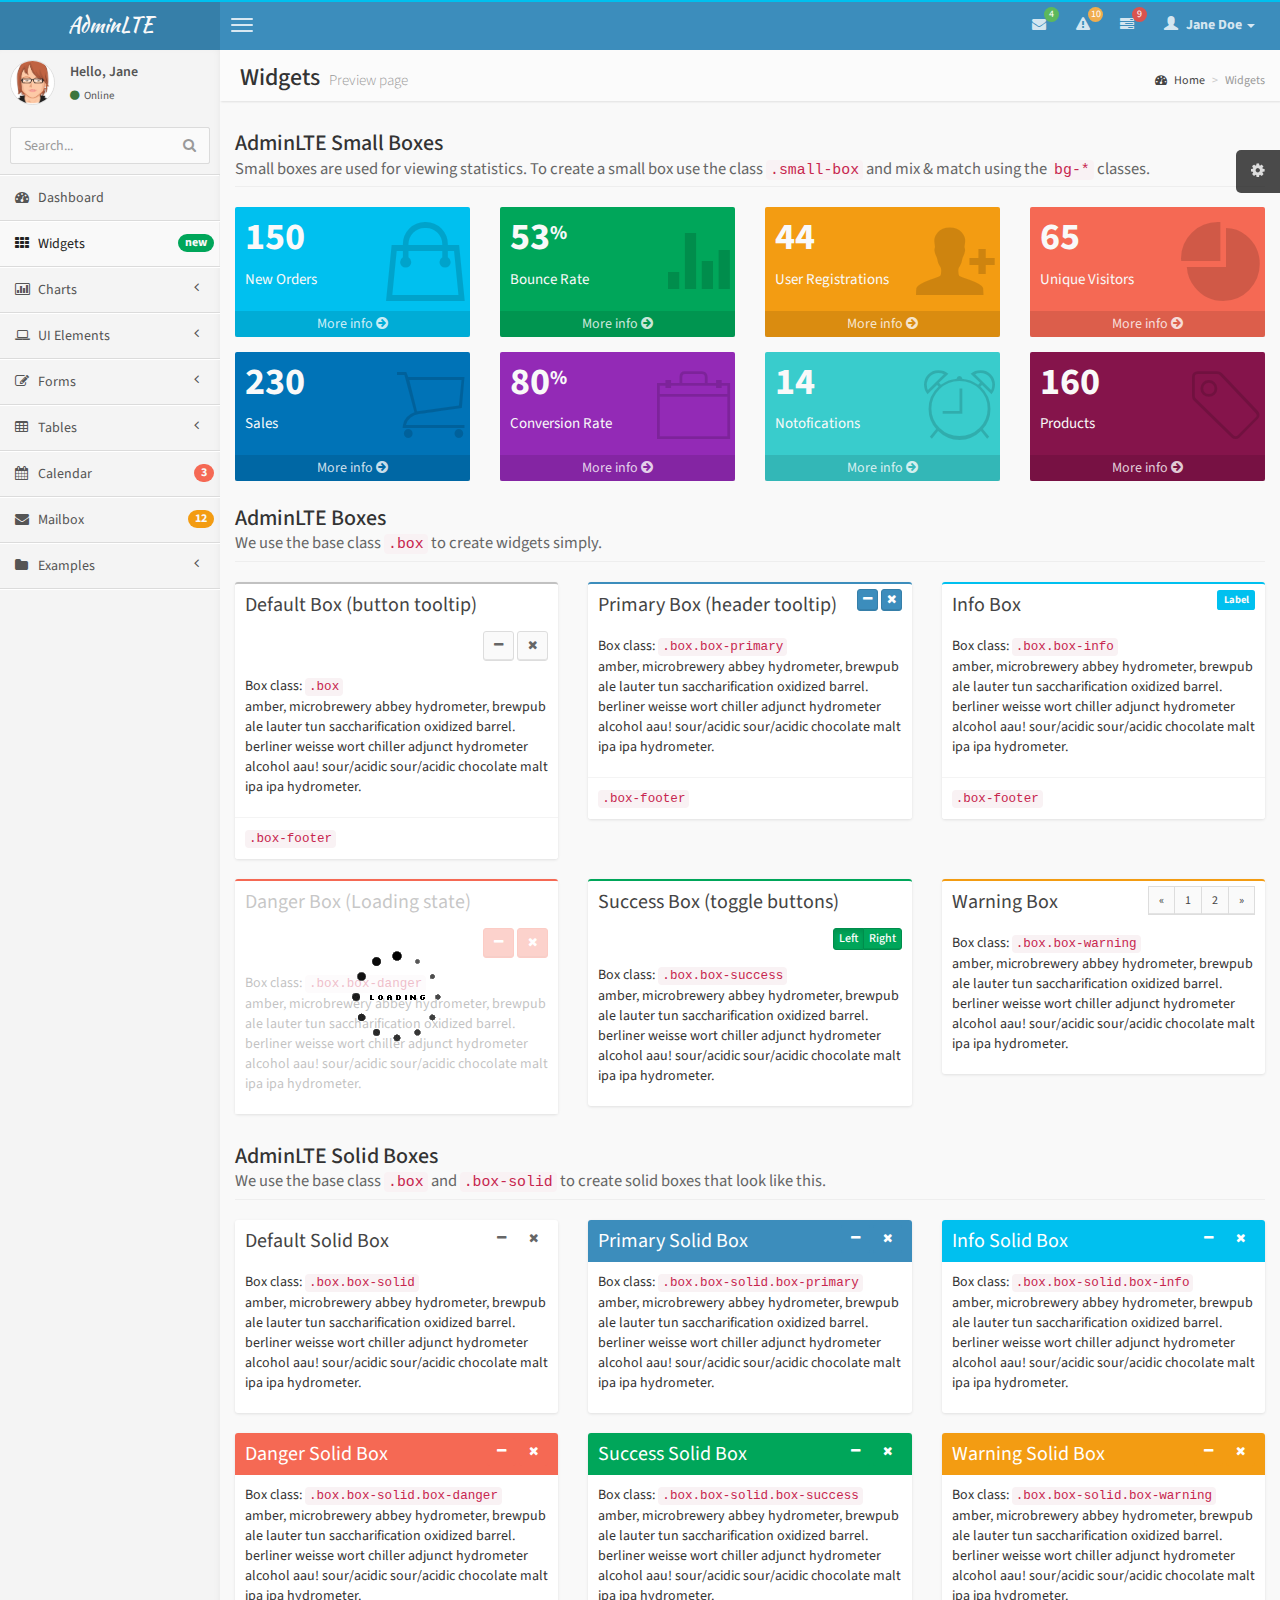
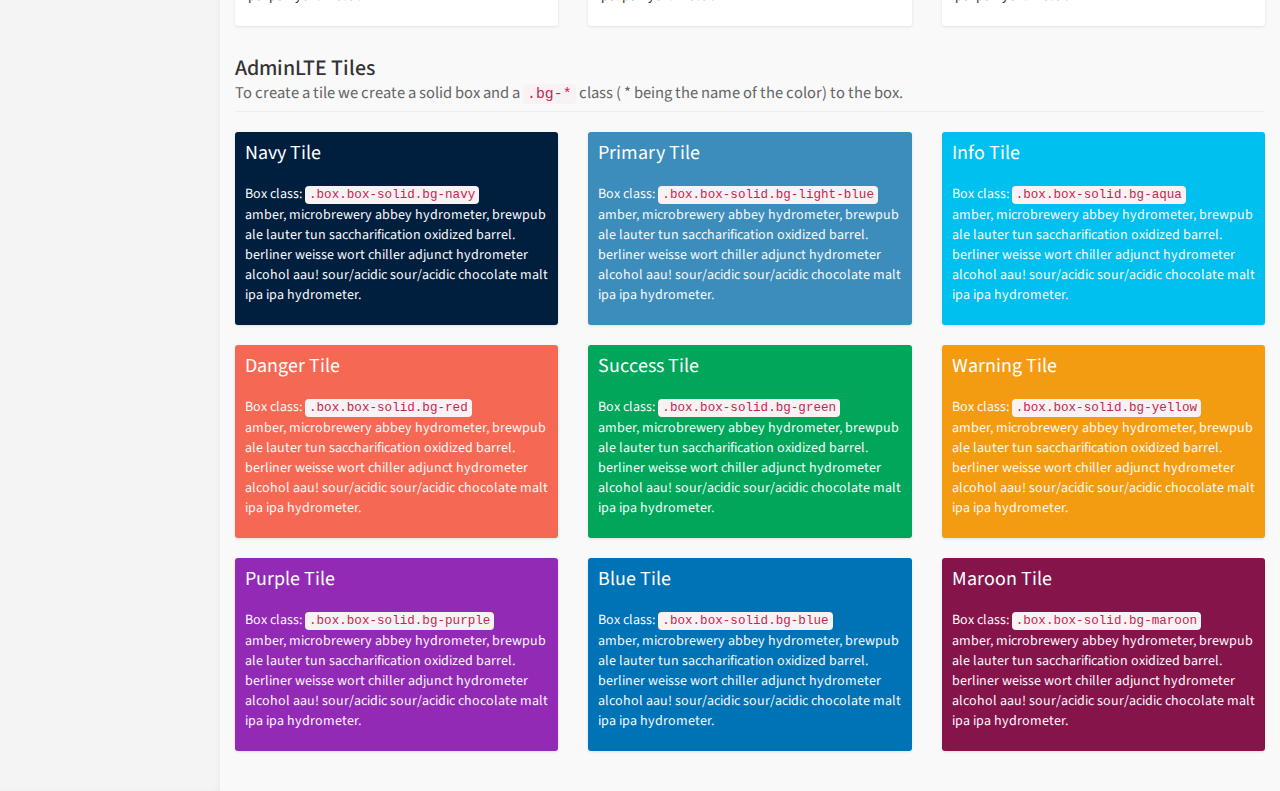
<file: src/main/webapp/public/pages/widgets.html>
<!DOCTYPE html>
<html>
    <head>
        <meta charset="UTF-8">
        <title>AdminLTE | Widgets</title>
        <meta content='width=device-width, initial-scale=1, maximum-scale=1, user-scalable=no' name='viewport'>
        <!-- bootstrap 3.0.2 -->
        <link href="../css/bootstrap.min.css" rel="stylesheet" type="text/css" />
        <!-- font Awesome -->
        <link href="../css/font-awesome.min.css" rel="stylesheet" type="text/css" />
        <!-- Ionicons -->
        <link href="../css/ionicons.min.css" rel="stylesheet" type="text/css" />
        <!-- Theme style -->
        <link href="../css/AdminLTE.css" rel="stylesheet" type="text/css" />

        <!-- HTML5 Shim and Respond.js IE8 support of HTML5 elements and media queries -->
        <!-- WARNING: Respond.js doesn't work if you view the page via file:// -->
        <!--[if lt IE 9]>
          <script src="https://oss.maxcdn.com/libs/html5shiv/3.7.0/html5shiv.js"></script>
          <script src="https://oss.maxcdn.com/libs/respond.js/1.3.0/respond.min.js"></script>
        <![endif]-->
    </head>
    <body class="skin-blue">
        <!-- header logo: style can be found in header.less -->
        <header class="header">
            <a href="../index.html" class="logo">
                <!-- Add the class icon to your logo image or logo icon to add the margining -->
                AdminLTE
            </a>
            <!-- Header Navbar: style can be found in header.less -->
            <nav class="navbar navbar-static-top" role="navigation">
                <!-- Sidebar toggle button-->
                <a href="#" class="navbar-btn sidebar-toggle" data-toggle="offcanvas" role="button">
                    <span class="sr-only">Toggle navigation</span>
                    <span class="icon-bar"></span>
                    <span class="icon-bar"></span>
                    <span class="icon-bar"></span>
                </a>
                <div class="navbar-right">
                    <ul class="nav navbar-nav">
                        <!-- Messages: style can be found in dropdown.less-->
                        <li class="dropdown messages-menu">
                            <a href="#" class="dropdown-toggle" data-toggle="dropdown">
                                <i class="fa fa-envelope"></i>
                                <span class="label label-success">4</span>
                            </a>
                            <ul class="dropdown-menu">
                                <li class="header">You have 4 messages</li>
                                <li>
                                    <!-- inner menu: contains the actual data -->
                                    <ul class="menu">
                                        <li><!-- start message -->
                                            <a href="#">
                                                <div class="pull-left">
                                                    <img src="../img/avatar3.png" class="img-circle" alt="User Image"/>
                                                </div>
                                                <h4>
                                                    Support Team
                                                    <small><i class="fa fa-clock-o"></i> 5 mins</small>
                                                </h4>
                                                <p>Why not buy a new awesome theme?</p>
                                            </a>
                                        </li><!-- end message -->
                                        <li>
                                            <a href="#">
                                                <div class="pull-left">
                                                    <img src="../img/avatar2.png" class="img-circle" alt="user image"/>
                                                </div>
                                                <h4>
                                                    AdminLTE Design Team
                                                    <small><i class="fa fa-clock-o"></i> 2 hours</small>
                                                </h4>
                                                <p>Why not buy a new awesome theme?</p>
                                            </a>
                                        </li>
                                        <li>
                                            <a href="#">
                                                <div class="pull-left">
                                                    <img src="../img/avatar.png" class="img-circle" alt="user image"/>
                                                </div>
                                                <h4>
                                                    Developers
                                                    <small><i class="fa fa-clock-o"></i> Today</small>
                                                </h4>
                                                <p>Why not buy a new awesome theme?</p>
                                            </a>
                                        </li>
                                        <li>
                                            <a href="#">
                                                <div class="pull-left">
                                                    <img src="../img/avatar2.png" class="img-circle" alt="user image"/>
                                                </div>
                                                <h4>
                                                    Sales Department
                                                    <small><i class="fa fa-clock-o"></i> Yesterday</small>
                                                </h4>
                                                <p>Why not buy a new awesome theme?</p>
                                            </a>
                                        </li>
                                        <li>
                                            <a href="#">
                                                <div class="pull-left">
                                                    <img src="../img/avatar.png" class="img-circle" alt="user image"/>
                                                </div>
                                                <h4>
                                                    Reviewers
                                                    <small><i class="fa fa-clock-o"></i> 2 days</small>
                                                </h4>
                                                <p>Why not buy a new awesome theme?</p>
                                            </a>
                                        </li>
                                    </ul>
                                </li>
                                <li class="footer"><a href="#">See All Messages</a></li>
                            </ul>
                        </li>
                        <!-- Notifications: style can be found in dropdown.less -->
                        <li class="dropdown notifications-menu">
                            <a href="#" class="dropdown-toggle" data-toggle="dropdown">
                                <i class="fa fa-warning"></i>
                                <span class="label label-warning">10</span>
                            </a>
                            <ul class="dropdown-menu">
                                <li class="header">You have 10 notifications</li>
                                <li>
                                    <!-- inner menu: contains the actual data -->
                                    <ul class="menu">
                                        <li>
                                            <a href="#">
                                                <i class="ion ion-ios7-people info"></i> 5 new members joined today
                                            </a>
                                        </li>
                                        <li>
                                            <a href="#">
                                                <i class="fa fa-warning danger"></i> Very long description here that may not fit into the page and may cause design problems
                                            </a>
                                        </li>
                                        <li>
                                            <a href="#">
                                                <i class="fa fa-users warning"></i> 5 new members joined
                                            </a>
                                        </li>

                                        <li>
                                            <a href="#">
                                                <i class="ion ion-ios7-cart success"></i> 25 sales made
                                            </a>
                                        </li>
                                        <li>
                                            <a href="#">
                                                <i class="ion ion-ios7-person danger"></i> You changed your username
                                            </a>
                                        </li>
                                    </ul>
                                </li>
                                <li class="footer"><a href="#">View all</a></li>
                            </ul>
                        </li>
                        <!-- Tasks: style can be found in dropdown.less -->
                        <li class="dropdown tasks-menu">
                            <a href="#" class="dropdown-toggle" data-toggle="dropdown">
                                <i class="fa fa-tasks"></i>
                                <span class="label label-danger">9</span>
                            </a>
                            <ul class="dropdown-menu">
                                <li class="header">You have 9 tasks</li>
                                <li>
                                    <!-- inner menu: contains the actual data -->
                                    <ul class="menu">
                                        <li><!-- Task item -->
                                            <a href="#">
                                                <h3>
                                                    Design some buttons
                                                    <small class="pull-right">20%</small>
                                                </h3>
                                                <div class="progress xs">
                                                    <div class="progress-bar progress-bar-aqua" style="width: 20%" role="progressbar" aria-valuenow="20" aria-valuemin="0" aria-valuemax="100">
                                                        <span class="sr-only">20% Complete</span>
                                                    </div>
                                                </div>
                                            </a>
                                        </li><!-- end task item -->
                                        <li><!-- Task item -->
                                            <a href="#">
                                                <h3>
                                                    Create a nice theme
                                                    <small class="pull-right">40%</small>
                                                </h3>
                                                <div class="progress xs">
                                                    <div class="progress-bar progress-bar-green" style="width: 40%" role="progressbar" aria-valuenow="20" aria-valuemin="0" aria-valuemax="100">
                                                        <span class="sr-only">40% Complete</span>
                                                    </div>
                                                </div>
                                            </a>
                                        </li><!-- end task item -->
                                        <li><!-- Task item -->
                                            <a href="#">
                                                <h3>
                                                    Some task I need to do
                                                    <small class="pull-right">60%</small>
                                                </h3>
                                                <div class="progress xs">
                                                    <div class="progress-bar progress-bar-red" style="width: 60%" role="progressbar" aria-valuenow="20" aria-valuemin="0" aria-valuemax="100">
                                                        <span class="sr-only">60% Complete</span>
                                                    </div>
                                                </div>
                                            </a>
                                        </li><!-- end task item -->
                                        <li><!-- Task item -->
                                            <a href="#">
                                                <h3>
                                                    Make beautiful transitions
                                                    <small class="pull-right">80%</small>
                                                </h3>
                                                <div class="progress xs">
                                                    <div class="progress-bar progress-bar-yellow" style="width: 80%" role="progressbar" aria-valuenow="20" aria-valuemin="0" aria-valuemax="100">
                                                        <span class="sr-only">80% Complete</span>
                                                    </div>
                                                </div>
                                            </a>
                                        </li><!-- end task item -->
                                    </ul>
                                </li>
                                <li class="footer">
                                    <a href="#">View all tasks</a>
                                </li>
                            </ul>
                        </li>
                        <!-- User Account: style can be found in dropdown.less -->
                        <li class="dropdown user user-menu">
                            <a href="#" class="dropdown-toggle" data-toggle="dropdown">
                                <i class="glyphicon glyphicon-user"></i>
                                <span>Jane Doe <i class="caret"></i></span>
                            </a>
                            <ul class="dropdown-menu">
                                <!-- User image -->
                                <li class="user-header bg-light-blue">
                                    <img src="../img/avatar3.png" class="img-circle" alt="User Image" />
                                    <p>
                                        Jane Doe - Web Developer
                                        <small>Member since Nov. 2012</small>
                                    </p>
                                </li>
                                <!-- Menu Body -->
                                <li class="user-body">
                                    <div class="col-xs-4 text-center">
                                        <a href="#">Followers</a>
                                    </div>
                                    <div class="col-xs-4 text-center">
                                        <a href="#">Sales</a>
                                    </div>
                                    <div class="col-xs-4 text-center">
                                        <a href="#">Friends</a>
                                    </div>
                                </li>
                                <!-- Menu Footer-->
                                <li class="user-footer">
                                    <div class="pull-left">
                                        <a href="#" class="btn btn-default btn-flat">Profile</a>
                                    </div>
                                    <div class="pull-right">
                                        <a href="#" class="btn btn-default btn-flat">Sign out</a>
                                    </div>
                                </li>
                            </ul>
                        </li>
                    </ul>
                </div>
            </nav>
        </header>
        <div class="wrapper row-offcanvas row-offcanvas-left">
            <!-- Left side column. contains the logo and sidebar -->
            <aside class="left-side sidebar-offcanvas">
                <!-- sidebar: style can be found in sidebar.less -->
                <section class="sidebar">
                    <!-- Sidebar user panel -->
                    <div class="user-panel">
                        <div class="pull-left image">
                            <img src="../img/avatar3.png" class="img-circle" alt="User Image" />
                        </div>
                        <div class="pull-left info">
                            <p>Hello, Jane</p>

                            <a href="#"><i class="fa fa-circle text-success"></i> Online</a>
                        </div>
                    </div>
                    <!-- search form -->
                    <form action="#" method="get" class="sidebar-form">
                        <div class="input-group">
                            <input type="text" name="q" class="form-control" placeholder="Search..."/>
                            <span class="input-group-btn">
                                <button type='submit' name='seach' id='search-btn' class="btn btn-flat"><i class="fa fa-search"></i></button>
                            </span>
                        </div>
                    </form>
                    <!-- /.search form -->
                    <!-- sidebar menu: : style can be found in sidebar.less -->
                    <ul class="sidebar-menu">
                        <li>
                            <a href="../index.html">
                                <i class="fa fa-dashboard"></i> <span>Dashboard</span>
                            </a>
                        </li>
                        <li class="active">
                            <a href="widgets.html">
                                <i class="fa fa-th"></i> <span>Widgets</span> <small class="badge pull-right bg-green">new</small>
                            </a>
                        </li>
                        <li class="treeview">
                            <a href="#">
                                <i class="fa fa-bar-chart-o"></i>
                                <span>Charts</span>
                                <i class="fa fa-angle-left pull-right"></i>
                            </a>
                            <ul class="treeview-menu">
                                <li><a href="charts/morris.html"><i class="fa fa-angle-double-right"></i> Morris</a></li>
                                <li><a href="charts/flot.html"><i class="fa fa-angle-double-right"></i> Flot</a></li>
                                <li><a href="charts/inline.html"><i class="fa fa-angle-double-right"></i> Inline charts</a></li>
                            </ul>
                        </li>
                        <li class="treeview">
                            <a href="#">
                                <i class="fa fa-laptop"></i>
                                <span>UI Elements</span>
                                <i class="fa fa-angle-left pull-right"></i>
                            </a>
                            <ul class="treeview-menu">
                                <li><a href="UI/general.html"><i class="fa fa-angle-double-right"></i> General</a></li>
                                <li><a href="UI/icons.html"><i class="fa fa-angle-double-right"></i> Icons</a></li>
                                <li><a href="UI/buttons.html"><i class="fa fa-angle-double-right"></i> Buttons</a></li>
                                <li><a href="UI/sliders.html"><i class="fa fa-angle-double-right"></i> Sliders</a></li>
                                <li><a href="UI/timeline.html"><i class="fa fa-angle-double-right"></i> Timeline</a></li>
                            </ul>
                        </li>
                        <li class="treeview">
                            <a href="#">
                                <i class="fa fa-edit"></i> <span>Forms</span>
                                <i class="fa fa-angle-left pull-right"></i>
                            </a>
                            <ul class="treeview-menu">
                                <li><a href="forms/general.html"><i class="fa fa-angle-double-right"></i> General Elements</a></li>
                                <li><a href="forms/advanced.html"><i class="fa fa-angle-double-right"></i> Advanced Elements</a></li>
                                <li><a href="forms/editors.html"><i class="fa fa-angle-double-right"></i> Editors</a></li>
                            </ul>
                        </li>
                        <li class="treeview">
                            <a href="#">
                                <i class="fa fa-table"></i> <span>Tables</span>
                                <i class="fa fa-angle-left pull-right"></i>
                            </a>
                            <ul class="treeview-menu">
                                <li><a href="tables/simple.html"><i class="fa fa-angle-double-right"></i> Simple tables</a></li>
                                <li><a href="tables/data.html"><i class="fa fa-angle-double-right"></i> Data tables</a></li>
                            </ul>
                        </li>
                        <li>
                            <a href="calendar.html">
                                <i class="fa fa-calendar"></i> <span>Calendar</span>
                                <small class="badge pull-right bg-red">3</small>
                            </a>
                        </li>
                        <li>
                            <a href="mailbox.html">
                                <i class="fa fa-envelope"></i> <span>Mailbox</span>
                                <small class="badge pull-right bg-yellow">12</small>
                            </a>
                        </li>
                        <li class="treeview">
                            <a href="#">
                                <i class="fa fa-folder"></i> <span>Examples</span>
                                <i class="fa fa-angle-left pull-right"></i>
                            </a>
                            <ul class="treeview-menu">
                                <li><a href="examples/invoice.html"><i class="fa fa-angle-double-right"></i> Invoice</a></li>
                                <li><a href="examples/login.html"><i class="fa fa-angle-double-right"></i> Login</a></li>
                                <li><a href="examples/register.html"><i class="fa fa-angle-double-right"></i> Register</a></li>
                                <li><a href="examples/lockscreen.html"><i class="fa fa-angle-double-right"></i> Lockscreen</a></li>
                                <li><a href="examples/404.html"><i class="fa fa-angle-double-right"></i> 404 Error</a></li>
                                <li><a href="examples/500.html"><i class="fa fa-angle-double-right"></i> 500 Error</a></li>
                                <li><a href="examples/blank.html"><i class="fa fa-angle-double-right"></i> Blank Page</a></li>
                            </ul>
                        </li>
                    </ul>
                </section>
                <!-- /.sidebar -->
            </aside>

            <!-- Right side column. Contains the navbar and content of the page -->
            <aside class="right-side">
                <!-- Content Header (Page header) -->
                <section class="content-header">
                    <h1>
                        Widgets
                        <small>Preview page</small>
                    </h1>
                    <ol class="breadcrumb">
                        <li><a href="#"><i class="fa fa-dashboard"></i> Home</a></li>
                        <li class="active">Widgets</li>
                    </ol>
                </section>

                <!-- Main content -->
                <section class="content">
                    <h4 class="page-header">
                        AdminLTE Small Boxes
                        <small>Small boxes are used for viewing statistics. To create a small box use the class <code>.small-box</code> and mix & match using the <code>bg-*</code> classes.</small>
                    </h4>
                    <!-- Small boxes (Stat box) -->
                    <div class="row">
                        <div class="col-lg-3 col-xs-6">
                            <!-- small box -->
                            <div class="small-box bg-aqua">
                                <div class="inner">
                                    <h3>
                                        150
                                    </h3>
                                    <p>
                                        New Orders
                                    </p>
                                </div>
                                <div class="icon">
                                    <i class="ion ion-bag"></i>
                                </div>
                                <a href="#" class="small-box-footer">
                                    More info <i class="fa fa-arrow-circle-right"></i>
                                </a>
                            </div>
                        </div><!-- ./col -->
                        <div class="col-lg-3 col-xs-6">
                            <!-- small box -->
                            <div class="small-box bg-green">
                                <div class="inner">
                                    <h3>
                                        53<sup style="font-size: 20px">%</sup>
                                    </h3>
                                    <p>
                                        Bounce Rate
                                    </p>
                                </div>
                                <div class="icon">
                                    <i class="ion ion-stats-bars"></i>
                                </div>
                                <a href="#" class="small-box-footer">
                                    More info <i class="fa fa-arrow-circle-right"></i>
                                </a>
                            </div>
                        </div><!-- ./col -->
                        <div class="col-lg-3 col-xs-6">
                            <!-- small box -->
                            <div class="small-box bg-yellow">
                                <div class="inner">
                                    <h3>
                                        44
                                    </h3>
                                    <p>
                                        User Registrations
                                    </p>
                                </div>
                                <div class="icon">
                                    <i class="ion ion-person-add"></i>
                                </div>
                                <a href="#" class="small-box-footer">
                                    More info <i class="fa fa-arrow-circle-right"></i>
                                </a>
                            </div>
                        </div><!-- ./col -->
                        <div class="col-lg-3 col-xs-6">
                            <!-- small box -->
                            <div class="small-box bg-red">
                                <div class="inner">
                                    <h3>
                                        65
                                    </h3>
                                    <p>
                                        Unique Visitors
                                    </p>
                                </div>
                                <div class="icon">
                                    <i class="ion ion-pie-graph"></i>
                                </div>
                                <a href="#" class="small-box-footer">
                                    More info <i class="fa fa-arrow-circle-right"></i>
                                </a>
                            </div>
                        </div><!-- ./col -->
                    </div><!-- /.row -->

                    <!-- Small boxes (Stat box) -->
                    <div class="row">
                        <div class="col-lg-3 col-xs-6">
                            <!-- small box -->
                            <div class="small-box bg-blue">
                                <div class="inner">
                                    <h3>
                                        230
                                    </h3>
                                    <p>
                                        Sales
                                    </p>
                                </div>
                                <div class="icon">
                                    <i class="ion ion-ios7-cart-outline"></i>
                                </div>
                                <a href="#" class="small-box-footer">
                                    More info <i class="fa fa-arrow-circle-right"></i>
                                </a>
                            </div>
                        </div><!-- ./col -->
                        <div class="col-lg-3 col-xs-6">
                            <!-- small box -->
                            <div class="small-box bg-purple">
                                <div class="inner">
                                    <h3>
                                        80<sup style="font-size: 20px">%</sup>
                                    </h3>
                                    <p>
                                        Conversion Rate
                                    </p>
                                </div>
                                <div class="icon">
                                    <i class="ion ion-ios7-briefcase-outline"></i>
                                </div>
                                <a href="#" class="small-box-footer">
                                    More info <i class="fa fa-arrow-circle-right"></i>
                                </a>
                            </div>
                        </div><!-- ./col -->
                        <div class="col-lg-3 col-xs-6">
                            <!-- small box -->
                            <div class="small-box bg-teal">
                                <div class="inner">
                                    <h3>
                                        14
                                    </h3>
                                    <p>
                                        Notofications
                                    </p>
                                </div>
                                <div class="icon">
                                    <i class="ion ion-ios7-alarm-outline"></i>
                                </div>
                                <a href="#" class="small-box-footer">
                                    More info <i class="fa fa-arrow-circle-right"></i>
                                </a>
                            </div>
                        </div><!-- ./col -->
                        <div class="col-lg-3 col-xs-6">
                            <!-- small box -->
                            <div class="small-box bg-maroon">
                                <div class="inner">
                                    <h3>
                                        160
                                    </h3>
                                    <p>
                                        Products
                                    </p>
                                </div>
                                <div class="icon">
                                    <i class="ion ion-ios7-pricetag-outline"></i>
                                </div>
                                <a href="#" class="small-box-footer">
                                    More info <i class="fa fa-arrow-circle-right"></i>
                                </a>
                            </div>
                        </div><!-- ./col -->
                    </div><!-- /.row -->

                    <!-- Widgets as boxes -->
                    <h4 class="page-header">
                        AdminLTE Boxes
                        <small>We use the base class <code>.box</code> to create widgets simply.</small>
                    </h4>
                    <div class="row">
                        <div class="col-md-4">
                            <!-- Default box -->
                            <div class="box">
                                <div class="box-header">
                                    <h3 class="box-title">Default Box (button tooltip)</h3>
                                    <div class="box-tools pull-right">
                                        <button class="btn btn-default btn-sm" data-widget="collapse" data-toggle="tooltip" title="Collapse"><i class="fa fa-minus"></i></button>
                                        <button class="btn btn-default btn-sm" data-widget="remove" data-toggle="tooltip" title="Remove"><i class="fa fa-times"></i></button>
                                    </div>
                                </div>
                                <div class="box-body">
                                    Box class: <code>.box</code>
                                    <p>
                                        amber, microbrewery abbey hydrometer, brewpub ale lauter tun saccharification oxidized barrel.
                                        berliner weisse wort chiller adjunct hydrometer alcohol aau!
                                        sour/acidic sour/acidic chocolate malt ipa ipa hydrometer.
                                    </p>
                                </div><!-- /.box-body -->
                                <div class="box-footer">
                                    <code>.box-footer</code>
                                </div><!-- /.box-footer-->
                            </div><!-- /.box -->
                        </div><!-- /.col -->

                        <div class="col-md-4">
                            <!-- Primary box -->
                            <div class="box box-primary">
                                <div class="box-header" data-toggle="tooltip" title="Header tooltip">
                                    <h3 class="box-title">Primary Box (header tooltip)</h3>
                                    <div class="box-tools pull-right">
                                        <button class="btn btn-primary btn-xs" data-widget="collapse"><i class="fa fa-minus"></i></button>
                                        <button class="btn btn-primary btn-xs" data-widget="remove"><i class="fa fa-times"></i></button>
                                    </div>
                                </div>
                                <div class="box-body">
                                    Box class: <code>.box.box-primary</code>
                                    <p>
                                        amber, microbrewery abbey hydrometer, brewpub ale lauter tun saccharification oxidized barrel.
                                        berliner weisse wort chiller adjunct hydrometer alcohol aau!
                                        sour/acidic sour/acidic chocolate malt ipa ipa hydrometer.
                                    </p>
                                </div><!-- /.box-body -->
                                <div class="box-footer">
                                    <code>.box-footer</code>
                                </div><!-- /.box-footer-->
                            </div><!-- /.box -->
                        </div><!-- /.col -->

                        <div class="col-md-4">
                            <!-- Info box -->
                            <div class="box box-info">
                                <div class="box-header">
                                    <h3 class="box-title">Info Box</h3>
                                    <div class="box-tools pull-right">
                                        <div class="label bg-aqua">Label</div>
                                    </div>
                                </div>
                                <div class="box-body">
                                    Box class: <code>.box.box-info</code>
                                    <p>
                                        amber, microbrewery abbey hydrometer, brewpub ale lauter tun saccharification oxidized barrel.
                                        berliner weisse wort chiller adjunct hydrometer alcohol aau!
                                        sour/acidic sour/acidic chocolate malt ipa ipa hydrometer.
                                    </p>
                                </div><!-- /.box-body -->
                                <div class="box-footer">
                                    <code>.box-footer</code>
                                </div><!-- /.box-footer-->
                            </div><!-- /.box -->
                        </div><!-- /.col -->
                    </div><!-- /.row -->

                    <div class="row">
                        <div class="col-md-4">
                            <!-- Danger box -->
                            <div class="box box-danger">
                                <div class="box-header">
                                    <h3 class="box-title">Danger Box (Loading state)</h3>
                                    <div class="box-tools pull-right">
                                        <button class="btn btn-danger btn-sm" data-widget="collapse"><i class="fa fa-minus"></i></button>
                                        <button class="btn btn-danger btn-sm" data-widget="remove"><i class="fa fa-times"></i></button>
                                    </div>
                                </div>
                                <div class="box-body">
                                    Box class: <code>.box.box-danger</code>
                                    <p>
                                        amber, microbrewery abbey hydrometer, brewpub ale lauter tun saccharification oxidized barrel.
                                        berliner weisse wort chiller adjunct hydrometer alcohol aau!
                                        sour/acidic sour/acidic chocolate malt ipa ipa hydrometer.
                                    </p>
                                </div><!-- /.box-body -->
                                <!-- Loading (remove the following to stop the loading)-->
                                <div class="overlay"></div>
                                <div class="loading-img"></div>
                                <!-- end loading -->
                            </div><!-- /.box -->
                        </div><!-- /.col -->

                        <div class="col-md-4">
                            <!-- Success box -->
                            <div class="box box-success">
                                <div class="box-header">
                                    <h3 class="box-title">Success Box (toggle buttons)</h3>
                                    <div class="box-tools pull-right">
                                        <div class="btn-group" data-toggle="btn-toggle">
                                            <button type="button" class="btn btn-success btn-xs active" data-toggle="on">Left</button>
                                            <button type="button" class="btn btn-success btn-xs" data-toggle="off">Right</button>
                                        </div>
                                    </div>
                                </div>
                                <div class="box-body">
                                    Box class: <code>.box.box-success</code>
                                    <p>
                                        amber, microbrewery abbey hydrometer, brewpub ale lauter tun saccharification oxidized barrel.
                                        berliner weisse wort chiller adjunct hydrometer alcohol aau!
                                        sour/acidic sour/acidic chocolate malt ipa ipa hydrometer.
                                    </p>
                                </div><!-- /.box-body -->
                            </div><!-- /.box -->
                        </div><!-- /.col -->

                        <div class="col-md-4">
                            <!-- Warning box -->
                            <div class="box box-warning">
                                <div class="box-header">
                                    <h3 class="box-title">Warning Box</h3>
                                    <div class="box-tools pull-right">
                                        <ul class="pagination pagination-sm inline">
                                            <li><a href="#">&laquo;</a></li>
                                            <li><a href="#">1</a></li>
                                            <li><a href="#">2</a></li>
                                            <li><a href="#">&raquo;</a></li>
                                        </ul>
                                    </div>
                                </div>
                                <div class="box-body">
                                    Box class: <code>.box.box-warning</code>
                                    <p>
                                        amber, microbrewery abbey hydrometer, brewpub ale lauter tun saccharification oxidized barrel.
                                        berliner weisse wort chiller adjunct hydrometer alcohol aau!
                                        sour/acidic sour/acidic chocolate malt ipa ipa hydrometer.
                                    </p>
                                </div><!-- /.box-body -->
                            </div><!-- /.box -->
                        </div><!-- /.col -->
                    </div><!-- /.row -->

                    <h4 class="page-header">
                        AdminLTE Solid Boxes
                        <small>We use the base class <code>.box</code> and <code>.box-solid</code> to create solid boxes that look like this.</small>
                    </h4>
                    <!-- Solid boxes -->
                    <div class="row">
                        <div class="col-md-4">
                            <!-- Default box -->
                            <div class="box box-solid">
                                <div class="box-header">
                                    <h3 class="box-title">Default Solid Box</h3>
                                    <div class="box-tools pull-right">
                                        <button class="btn btn-default btn-sm" data-widget="collapse"><i class="fa fa-minus"></i></button>
                                        <button class="btn btn-default btn-sm" data-widget="remove"><i class="fa fa-times"></i></button>
                                    </div>
                                </div>
                                <div class="box-body">
                                    Box class: <code>.box.box-solid</code>
                                    <p>
                                        amber, microbrewery abbey hydrometer, brewpub ale lauter tun saccharification oxidized barrel.
                                        berliner weisse wort chiller adjunct hydrometer alcohol aau!
                                        sour/acidic sour/acidic chocolate malt ipa ipa hydrometer.
                                    </p>
                                </div><!-- /.box-body -->
                            </div><!-- /.box -->
                        </div><!-- /.col -->

                        <div class="col-md-4">
                            <!-- Primary box -->
                            <div class="box box-solid box-primary">
                                <div class="box-header">
                                    <h3 class="box-title">Primary Solid Box</h3>
                                    <div class="box-tools pull-right">
                                        <button class="btn btn-primary btn-sm" data-widget="collapse"><i class="fa fa-minus"></i></button>
                                        <button class="btn btn-primary btn-sm" data-widget="remove"><i class="fa fa-times"></i></button>
                                    </div>
                                </div>
                                <div class="box-body">
                                    Box class: <code>.box.box-solid.box-primary</code>
                                    <p>
                                        amber, microbrewery abbey hydrometer, brewpub ale lauter tun saccharification oxidized barrel.
                                        berliner weisse wort chiller adjunct hydrometer alcohol aau!
                                        sour/acidic sour/acidic chocolate malt ipa ipa hydrometer.
                                    </p>
                                </div><!-- /.box-body -->
                            </div><!-- /.box -->
                        </div><!-- /.col -->

                        <div class="col-md-4">
                            <!-- Info box -->
                            <div class="box box-solid box-info">
                                <div class="box-header">
                                    <h3 class="box-title">Info Solid Box</h3>
                                    <div class="box-tools pull-right">
                                        <button class="btn btn-info btn-sm" data-widget="collapse"><i class="fa fa-minus"></i></button>
                                        <button class="btn btn-info btn-sm" data-widget="remove"><i class="fa fa-times"></i></button>
                                    </div>
                                </div>
                                <div class="box-body">
                                    Box class: <code>.box.box-solid.box-info</code>
                                    <p>
                                        amber, microbrewery abbey hydrometer, brewpub ale lauter tun saccharification oxidized barrel.
                                        berliner weisse wort chiller adjunct hydrometer alcohol aau!
                                        sour/acidic sour/acidic chocolate malt ipa ipa hydrometer.
                                    </p>
                                </div><!-- /.box-body -->
                            </div><!-- /.box -->
                        </div><!-- /.col -->
                    </div><!-- /.row -->

                    <div class="row">
                        <div class="col-md-4">
                            <!-- Danger box -->
                            <div class="box box-solid box-danger">
                                <div class="box-header">
                                    <h3 class="box-title">Danger Solid Box</h3>
                                    <div class="box-tools pull-right">
                                        <button class="btn btn-danger btn-sm" data-widget="collapse"><i class="fa fa-minus"></i></button>
                                        <button class="btn btn-danger btn-sm" data-widget="remove"><i class="fa fa-times"></i></button>
                                    </div>
                                </div>
                                <div class="box-body">
                                    Box class: <code>.box.box-solid.box-danger</code>
                                    <p>
                                        amber, microbrewery abbey hydrometer, brewpub ale lauter tun saccharification oxidized barrel.
                                        berliner weisse wort chiller adjunct hydrometer alcohol aau!
                                        sour/acidic sour/acidic chocolate malt ipa ipa hydrometer.
                                    </p>
                                </div><!-- /.box-body -->
                            </div><!-- /.box -->
                        </div><!-- /.col -->

                        <div class="col-md-4">
                            <!-- Success box -->
                            <div class="box box-solid box-success">
                                <div class="box-header">
                                    <h3 class="box-title">Success Solid Box</h3>
                                    <div class="box-tools pull-right">
                                        <button class="btn btn-success btn-sm" data-widget="collapse"><i class="fa fa-minus"></i></button>
                                        <button class="btn btn-success btn-sm" data-widget="remove"><i class="fa fa-times"></i></button>
                                    </div>
                                </div>
                                <div class="box-body">
                                    Box class: <code>.box.box-solid.box-success</code>
                                    <p>
                                        amber, microbrewery abbey hydrometer, brewpub ale lauter tun saccharification oxidized barrel.
                                        berliner weisse wort chiller adjunct hydrometer alcohol aau!
                                        sour/acidic sour/acidic chocolate malt ipa ipa hydrometer.
                                    </p>
                                </div><!-- /.box-body -->
                            </div><!-- /.box -->
                        </div><!-- /.col -->

                        <div class="col-md-4">
                            <!-- Warning box -->
                            <div class="box box-solid box-warning">
                                <div class="box-header">
                                    <h3 class="box-title">Warning Solid Box</h3>
                                    <div class="box-tools pull-right">
                                        <button class="btn btn-warning btn-sm" data-widget="collapse"><i class="fa fa-minus"></i></button>
                                        <button class="btn btn-warning btn-sm" data-widget="remove"><i class="fa fa-times"></i></button>
                                    </div>
                                </div>
                                <div class="box-body">
                                    Box class: <code>.box.box-solid.box-warning</code>
                                    <p>
                                        amber, microbrewery abbey hydrometer, brewpub ale lauter tun saccharification oxidized barrel.
                                        berliner weisse wort chiller adjunct hydrometer alcohol aau!
                                        sour/acidic sour/acidic chocolate malt ipa ipa hydrometer.
                                    </p>
                                </div><!-- /.box-body -->
                            </div><!-- /.box -->
                        </div><!-- /.col -->
                    </div><!-- /.row -->

                    <h4 class="page-header">
                        AdminLTE Tiles
                        <small>To create a tile we create a solid box and a <code>.bg-*</code> class ( * being the name of the color) to the box.</small>
                    </h4>
                    <!-- Solid boxes -->
                    <div class="row">
                        <div class="col-md-4">
                            <!-- Navy tile -->
                            <div class="box box-solid bg-navy">
                                <div class="box-header">
                                    <h3 class="box-title">Navy Tile</h3>
                                </div>
                                <div class="box-body">
                                    Box class: <code>.box.box-solid.bg-navy</code>
                                    <p>
                                        amber, microbrewery abbey hydrometer, brewpub ale lauter tun saccharification oxidized barrel.
                                        berliner weisse wort chiller adjunct hydrometer alcohol aau!
                                        sour/acidic sour/acidic chocolate malt ipa ipa hydrometer.
                                    </p>
                                </div><!-- /.box-body -->
                            </div><!-- /.box -->
                        </div><!-- /.col -->

                        <div class="col-md-4">
                            <!-- Primary tile -->
                            <div class="box box-solid bg-light-blue">
                                <div class="box-header">
                                    <h3 class="box-title">Primary Tile</h3>
                                </div>
                                <div class="box-body">
                                    Box class: <code>.box.box-solid.bg-light-blue</code>
                                    <p>
                                        amber, microbrewery abbey hydrometer, brewpub ale lauter tun saccharification oxidized barrel.
                                        berliner weisse wort chiller adjunct hydrometer alcohol aau!
                                        sour/acidic sour/acidic chocolate malt ipa ipa hydrometer.
                                    </p>
                                </div><!-- /.box-body -->
                            </div><!-- /.box -->
                        </div><!-- /.col -->

                        <div class="col-md-4">
                            <!-- Info box -->
                            <div class="box box-solid bg-aqua">
                                <div class="box-header">
                                    <h3 class="box-title">Info Tile</h3>
                                </div>
                                <div class="box-body">
                                    Box class: <code>.box.box-solid.bg-aqua</code>
                                    <p>
                                        amber, microbrewery abbey hydrometer, brewpub ale lauter tun saccharification oxidized barrel.
                                        berliner weisse wort chiller adjunct hydrometer alcohol aau!
                                        sour/acidic sour/acidic chocolate malt ipa ipa hydrometer.
                                    </p>
                                </div><!-- /.box-body -->
                            </div><!-- /.box -->
                        </div><!-- /.col -->
                    </div><!-- /.row -->

                    <div class="row">
                        <div class="col-md-4">
                            <!-- Danger box -->
                            <div class="box box-solid bg-red">
                                <div class="box-header">
                                    <h3 class="box-title">Danger Tile</h3>
                                </div>
                                <div class="box-body">
                                    Box class: <code>.box.box-solid.bg-red</code>
                                    <p>
                                        amber, microbrewery abbey hydrometer, brewpub ale lauter tun saccharification oxidized barrel.
                                        berliner weisse wort chiller adjunct hydrometer alcohol aau!
                                        sour/acidic sour/acidic chocolate malt ipa ipa hydrometer.
                                    </p>
                                </div><!-- /.box-body -->
                            </div><!-- /.box -->
                        </div><!-- /.col -->

                        <div class="col-md-4">
                            <!-- Success box -->
                            <div class="box box-solid bg-green">
                                <div class="box-header">
                                    <h3 class="box-title">Success Tile</h3>
                                </div>
                                <div class="box-body">
                                    Box class: <code>.box.box-solid.bg-green</code>
                                    <p>
                                        amber, microbrewery abbey hydrometer, brewpub ale lauter tun saccharification oxidized barrel.
                                        berliner weisse wort chiller adjunct hydrometer alcohol aau!
                                        sour/acidic sour/acidic chocolate malt ipa ipa hydrometer.
                                    </p>
                                </div><!-- /.box-body -->
                            </div><!-- /.box -->
                        </div><!-- /.col -->

                        <div class="col-md-4">
                            <!-- Warning box -->
                            <div class="box box-solid bg-yellow">
                                <div class="box-header">
                                    <h3 class="box-title">Warning Tile</h3>
                                </div>
                                <div class="box-body">
                                    Box class: <code>.box.box-solid.bg-yellow</code>
                                    <p>
                                        amber, microbrewery abbey hydrometer, brewpub ale lauter tun saccharification oxidized barrel.
                                        berliner weisse wort chiller adjunct hydrometer alcohol aau!
                                        sour/acidic sour/acidic chocolate malt ipa ipa hydrometer.
                                    </p>
                                </div><!-- /.box-body -->
                            </div><!-- /.box -->
                        </div><!-- /.col -->
                    </div><!-- /.row -->
                    <div class="row">
                        <div class="col-md-4">
                            <!-- Purple tile -->
                            <div class="box box-solid bg-purple">
                                <div class="box-header">
                                    <h3 class="box-title">Purple Tile</h3>
                                </div>
                                <div class="box-body">
                                    Box class: <code>.box.box-solid.bg-purple</code>
                                    <p>
                                        amber, microbrewery abbey hydrometer, brewpub ale lauter tun saccharification oxidized barrel.
                                        berliner weisse wort chiller adjunct hydrometer alcohol aau!
                                        sour/acidic sour/acidic chocolate malt ipa ipa hydrometer.
                                    </p>
                                </div><!-- /.box-body -->
                            </div><!-- /.box -->
                        </div><!-- /.col -->

                        <div class="col-md-4">
                            <!-- Blue tile -->
                            <div class="box box-solid bg-blue">
                                <div class="box-header">
                                    <h3 class="box-title">Blue Tile</h3>
                                </div>
                                <div class="box-body">
                                    Box class: <code>.box.box-solid.bg-blue</code>
                                    <p>
                                        amber, microbrewery abbey hydrometer, brewpub ale lauter tun saccharification oxidized barrel.
                                        berliner weisse wort chiller adjunct hydrometer alcohol aau!
                                        sour/acidic sour/acidic chocolate malt ipa ipa hydrometer.
                                    </p>
                                </div><!-- /.box-body -->
                            </div><!-- /.box -->
                        </div><!-- /.col -->

                        <div class="col-md-4">
                            <!-- Maroon tile -->
                            <div class="box box-solid bg-maroon">
                                <div class="box-header">
                                    <h3 class="box-title">Maroon Tile</h3>
                                </div>
                                <div class="box-body">
                                    Box class: <code>.box.box-solid.bg-maroon</code>
                                    <p>
                                        amber, microbrewery abbey hydrometer, brewpub ale lauter tun saccharification oxidized barrel.
                                        berliner weisse wort chiller adjunct hydrometer alcohol aau!
                                        sour/acidic sour/acidic chocolate malt ipa ipa hydrometer.
                                    </p>
                                </div><!-- /.box-body -->
                            </div><!-- /.box -->
                        </div><!-- /.col -->
                    </div><!-- /.row -->

                </section><!-- /.content -->
            </aside><!-- /.right-side -->
        </div><!-- ./wrapper -->


        <!-- jQuery 2.0.2 -->
        <script src="http://ajax.googleapis.com/ajax/libs/jquery/2.0.2/jquery.min.js"></script>
        <!-- Bootstrap -->
        <script src="../js/bootstrap.min.js" type="text/javascript"></script>
        <!-- AdminLTE App -->
        <script src="../js/AdminLTE/app.js" type="text/javascript"></script>
        <!-- AdminLTE for demo purposes -->
        <script src="../js/AdminLTE/demo.js" type="text/javascript"></script>
    </body>
</html>
</file>
<file: src/main/webapp/public/css/fullcalendar/fullcalendar.css>
/*!
 * FullCalendar v1.6.4 Stylesheet
 * Docs & License: http://arshaw.com/fullcalendar/
 * (c) 2013 Adam Shaw
 */


.fc {
    direction: ltr;
    text-align: left;
}

.fc table {
    border-collapse: collapse;
    border-spacing: 0;
}

html .fc,
.fc table {
    font-size: 1em;
}

.fc td,
.fc th {
    padding: 0;
    vertical-align: top;
}



/* Header
------------------------------------------------------------------------*/

.fc-header td {
    white-space: nowrap;
}

.fc-header-left {
    width: 25%;
    text-align: left;
}

.fc-header-center {
    text-align: center;
}

.fc-header-right {
    width: 25%;
    text-align: right;
}

.fc-header-title {
    display: inline-block;
    vertical-align: top;
}

.fc-header-title h2 {
    margin-top: 0;
    white-space: nowrap;    
}

.fc .fc-header-space {
    padding-left: 10px;
}

.fc-header .fc-button {
    margin-bottom: 1em;
    vertical-align: top;
}

/* buttons edges butting together */

.fc-header .fc-button {
    margin-right: -1px;
}

.fc-header .fc-corner-right,  /* non-theme */
.fc-header .ui-corner-right { /* theme */
    margin-right: 0; /* back to normal */
}

/* button layering (for border precedence) */

.fc-header .fc-state-hover,
.fc-header .ui-state-hover {
    z-index: 2;
}

.fc-header .fc-state-down {
    z-index: 3;
}

.fc-header .fc-state-active,
.fc-header .ui-state-active {
    z-index: 4;
}



/* Content
------------------------------------------------------------------------*/

.fc-content {
    clear: both;
    zoom: 1; /* for IE7, gives accurate coordinates for [un]freezeContentHeight */
}

.fc-view {
    width: 100%;
    overflow: hidden;
}



/* Cell Styles
------------------------------------------------------------------------*/

.fc-widget-header,    /* <th>, usually */
.fc-widget-content {  /* <td>, usually */
    border: 1px solid #ddd;
}

.fc-state-highlight { /* <td> today cell */ /* TODO: add .fc-today to <th> */
    background: #fcf8e3;
}

.fc-cell-overlay { /* semi-transparent rectangle while dragging */
    background: #bce8f1;
    opacity: .3;
    filter: alpha(opacity=30); /* for IE */
}



/* Buttons
------------------------------------------------------------------------*/

.fc-button {
    display: inline-block;
    padding: 4px 9px;
    margin-bottom: 0;
    font-size: 12px;
    font-weight: normal;
    line-height: 1.428571429;
    text-align: center;
    white-space: nowrap;
    vertical-align: middle;
    cursor: pointer;
    background-image: none;
    border: 1px solid transparent;
    -webkit-user-select: none;
    -moz-user-select: none;
    -ms-user-select: none;
    -o-user-select: none;
    user-select: none;
}

.fc-state-default { /* non-theme */
    border: 1px solid;
}

.fc-state-default.fc-corner-left { /* non-theme */
    border-top-left-radius: 4px;
    border-bottom-left-radius: 4px;
}

.fc-state-default.fc-corner-right { /* non-theme */
    border-top-right-radius: 4px;
    border-bottom-right-radius: 4px;
}

/*
        Our default prev/next buttons use HTML entities like &lsaquo; &rsaquo; &laquo; &raquo;
        and we'll try to make them look good cross-browser.
*/

.fc-text-arrow {
    margin: 0 .1em;
    font-size: 2em;
    font-family: "Courier New", Courier, monospace;
    vertical-align: baseline; /* for IE7 */
}

.fc-button-prev .fc-text-arrow,
.fc-button-next .fc-text-arrow { /* for &lsaquo; &rsaquo; */
    font-weight: bold;
}

/* icon (for jquery ui) */

.fc-button .fc-icon-wrap {
    position: relative;
    float: left;
    top: 50%;
}

.fc-button .ui-icon {
    position: relative;
    float: left;
    margin-top: -50%;
    *margin-top: 0;
    *top: -50%;
}

/*
  button states
  borrowed from twitter bootstrap (http://twitter.github.com/bootstrap/)
*/

.fc-state-default {
    background-color: #f5f5f5;
    background-image: -moz-linear-gradient(top, #ffffff, #e6e6e6);
    background-image: -webkit-gradient(linear, 0 0, 0 100%, from(#ffffff), to(#e6e6e6));
    background-image: -webkit-linear-gradient(top, #ffffff, #e6e6e6);
    background-image: -o-linear-gradient(top, #ffffff, #e6e6e6);
    background-image: linear-gradient(to bottom, #ffffff, #e6e6e6);
    background-repeat: repeat-x;
    border-color: #e6e6e6 #e6e6e6 #bfbfbf;
    border-color: rgba(0, 0, 0, 0.1) rgba(0, 0, 0, 0.1) rgba(0, 0, 0, 0.25);
    color: #333;
    text-shadow: 0 1px 1px rgba(255, 255, 255, 0.75);
    box-shadow: inset 0 1px 0 rgba(255, 255, 255, 0.2), 0 1px 2px rgba(0, 0, 0, 0.05);
}

.fc-button.fc-state-default {
    border: 1px solid #d9dadc;
    border-bottom-color: #d3d5d7;  
    border-bottom-width: 2px;
    margin-left: 0px!important;
    background: #fafafa;    
    color: #666;
}


.fc-state-hover,
.fc-state-down,
.fc-state-active,
.fc-state-disabled {
    color: #333333;
    background-color: #e6e6e6;
}

.fc-state-hover {
    color: #333333;
    text-decoration: none;
    background-position: 0 -15px;
    -webkit-transition: background-position 0.1s linear;
    -moz-transition: background-position 0.1s linear;
    -o-transition: background-position 0.1s linear;
    transition: background-position 0.1s linear;
}

.fc-state-down,
.fc-state-active {
    background-color: #cccccc;
    background-image: none;
    outline: 0;
    box-shadow: inset 0 2px 4px rgba(0, 0, 0, 0.15), 0 1px 2px rgba(0, 0, 0, 0.05);
}

.fc-state-disabled {
    cursor: default;
    background-image: none;
    opacity: 0.65;
    filter: alpha(opacity=65);
    box-shadow: none;
}



/* Global Event Styles
------------------------------------------------------------------------*/

.fc-event-container > * {
    z-index: 8;
}

.fc-event-container > .ui-draggable-dragging,
.fc-event-container > .ui-resizable-resizing {
    z-index: 9;
}

.fc-event {
    border: 1px solid #3a87ad; /* default BORDER color */
    background-color: #3a87ad; /* default BACKGROUND color */
    color: #fff;               /* default TEXT color */
    font-size: .85em;
    cursor: default;
}

a.fc-event {
    text-decoration: none;
}

a.fc-event,
.fc-event-draggable {
    cursor: pointer;
}

.fc-rtl .fc-event {
    text-align: right;
}

.fc-event-inner {
    width: 100%;
    height: 100%;
    overflow: hidden;
}

.fc-event-time,
.fc-event-title {
    padding: 0 1px;
}

.fc .ui-resizable-handle {
    display: block;
    position: absolute;
    z-index: 99999;
    overflow: hidden; /* hacky spaces (IE6/7) */
    font-size: 300%;  /* */
    line-height: 50%; /* */
}



/* Horizontal Events
------------------------------------------------------------------------*/

.fc-event-hori {
    border-width: 1px 0;
    margin-bottom: 1px;
}

.fc-ltr .fc-event-hori.fc-event-start,
.fc-rtl .fc-event-hori.fc-event-end {
    border-left-width: 1px;
    border-top-left-radius: 3px;
    border-bottom-left-radius: 3px;
}

.fc-ltr .fc-event-hori.fc-event-end,
.fc-rtl .fc-event-hori.fc-event-start {
    border-right-width: 1px;
    border-top-right-radius: 3px;
    border-bottom-right-radius: 3px;
}

/* resizable */

.fc-event-hori .ui-resizable-e {
    top: 0           !important; /* importants override pre jquery ui 1.7 styles */
    right: -3px      !important;
    width: 7px       !important;
    height: 100%     !important;
    cursor: e-resize;
}

.fc-event-hori .ui-resizable-w {
    top: 0           !important;
    left: -3px       !important;
    width: 7px       !important;
    height: 100%     !important;
    cursor: w-resize;
}

.fc-event-hori .ui-resizable-handle {
    _padding-bottom: 14px; /* IE6 had 0 height */
}



/* Reusable Separate-border Table
------------------------------------------------------------*/

table.fc-border-separate {
    border-collapse: separate;
}

.fc-border-separate th,
.fc-border-separate td {
    border-width: 1px 0 0 1px;
}

.fc-border-separate th.fc-last,
.fc-border-separate td.fc-last {
    border-right-width: 1px;
}

.fc-border-separate tr.fc-last th,
.fc-border-separate tr.fc-last td {
    border-bottom-width: 1px;
}

.fc-border-separate tbody tr.fc-first td,
.fc-border-separate tbody tr.fc-first th {
    border-top-width: 0;
}



/* Month View, Basic Week View, Basic Day View
------------------------------------------------------------------------*/

.fc-grid th {
    text-align: center;
}

.fc .fc-week-number {
    width: 22px;
    text-align: center;
}

.fc .fc-week-number div {
    padding: 0 2px;
}

.fc-grid .fc-day-number {
    float: right;
    padding: 0 2px;
}

.fc-grid .fc-other-month .fc-day-number {
    opacity: 0.3;
    filter: alpha(opacity=30); /* for IE */
    /* opacity with small font can sometimes look too faded
       might want to set the 'color' property instead
       making day-numbers bold also fixes the problem */
}

.fc-grid .fc-day-content {
    clear: both;
    padding: 2px 2px 1px; /* distance between events and day edges */
}

/* event styles */

.fc-grid .fc-event-time {
    font-weight: bold;
}

/* right-to-left */

.fc-rtl .fc-grid .fc-day-number {
    float: left;
}

.fc-rtl .fc-grid .fc-event-time {
    float: right;
}



/* Agenda Week View, Agenda Day View
------------------------------------------------------------------------*/

.fc-agenda table {
    border-collapse: separate;
}

.fc-agenda-days th {
    text-align: center;
}

.fc-agenda .fc-agenda-axis {
    width: 50px;
    padding: 0 4px;
    vertical-align: middle;
    text-align: right;
    white-space: nowrap;
    font-weight: normal;
}

.fc-agenda .fc-week-number {
    font-weight: bold;
}

.fc-agenda .fc-day-content {
    padding: 2px 2px 1px;
}

/* make axis border take precedence */

.fc-agenda-days .fc-agenda-axis {
    border-right-width: 1px;
}

.fc-agenda-days .fc-col0 {
    border-left-width: 0;
}

/* all-day area */

.fc-agenda-allday th {
    border-width: 0 1px;
}

.fc-agenda-allday .fc-day-content {
    min-height: 34px; /* TODO: doesnt work well in quirksmode */
    _height: 34px;
}

/* divider (between all-day and slots) */

.fc-agenda-divider-inner {
    height: 2px;
    overflow: hidden;
}

.fc-widget-header .fc-agenda-divider-inner {
    background: #eee;
}

/* slot rows */

.fc-agenda-slots th {
    border-width: 1px 1px 0;
}

.fc-agenda-slots td {
    border-width: 1px 0 0;
    background: none;
}

.fc-agenda-slots td div {
    height: 20px;
}

.fc-agenda-slots tr.fc-slot0 th,
.fc-agenda-slots tr.fc-slot0 td {
    border-top-width: 0;
}

.fc-agenda-slots tr.fc-minor th,
.fc-agenda-slots tr.fc-minor td {
    border-top-style: dotted;
}

.fc-agenda-slots tr.fc-minor th.ui-widget-header {
    *border-top-style: solid; /* doesn't work with background in IE6/7 */
}



/* Vertical Events
------------------------------------------------------------------------*/

.fc-event-vert {
    border-width: 0 1px;
}

.fc-event-vert.fc-event-start {
    border-top-width: 1px;
    border-top-left-radius: 3px;
    border-top-right-radius: 3px;
}

.fc-event-vert.fc-event-end {
    border-bottom-width: 1px;
    border-bottom-left-radius: 3px;
    border-bottom-right-radius: 3px;
}

.fc-event-vert .fc-event-time {
    white-space: nowrap;
    font-size: 10px;
}

.fc-event-vert .fc-event-inner {
    position: relative;
    z-index: 2;
}

.fc-event-vert .fc-event-bg { /* makes the event lighter w/ a semi-transparent overlay  */
    position: absolute;
    z-index: 1;
    top: 0;
    left: 0;
    width: 100%;
    height: 100%;
    background: #fff;
    opacity: .25;
    filter: alpha(opacity=25);
}

.fc .ui-draggable-dragging .fc-event-bg, /* TODO: something nicer like .fc-opacity */
.fc-select-helper .fc-event-bg {
    display: none\9; /* for IE6/7/8. nested opacity filters while dragging don't work */
}

/* resizable */

.fc-event-vert .ui-resizable-s {
    bottom: 0        !important; /* importants override pre jquery ui 1.7 styles */
    width: 100%      !important;
    height: 8px      !important;
    overflow: hidden !important;
    line-height: 8px !important;
    font-size: 11px  !important;
    font-family: monospace;
    text-align: center;
    cursor: s-resize;
}

.fc-agenda .ui-resizable-resizing { /* TODO: better selector */
    _overflow: hidden;
}

/* Custom calendar */
.external-event {
    margin: 10px 0;
    padding: 3px 5px;
    border-radius: 2px;
    cursor: pointer;
    font-weight: 600;
    display: inline-block;
    margin: 0 5px 5px 0;
}
</file>
<file: src/main/webapp/public/css/fullcalendar/fullcalendar.print.css>
/*!
 * FullCalendar v1.6.4 Print Stylesheet
 * Docs & License: http://arshaw.com/fullcalendar/
 * (c) 2013 Adam Shaw
 */

/*
 * Include this stylesheet on your page to get a more printer-friendly calendar.
 * When including this stylesheet, use the media='print' attribute of the <link> tag.
 * Make sure to include this stylesheet IN ADDITION to the regular fullcalendar.css.
 */


/* Events
-----------------------------------------------------*/
    .fc-event {
        background: #fff !important;
        color: #000 !important;
    }

    /* for vertical events */

    .fc-event-bg {
        display: none !important;
    }

    .fc-event .ui-resizable-handle {
        display: none !important;
    }
</file>
<file: src/main/webapp/public/css/AdminLTE.css>
@import url(//fonts.googleapis.com/css?family=Source+Sans+Pro:300,400,600,700,300italic,400italic,600italic);
@import url(//fonts.googleapis.com/css?family=Kaushan+Script);
/*! 
 *   AdminLTE v1.2
 *   Author: AlmsaeedStudio.com
 *   License: Open source - MIT
 *           Please visit http://opensource.org/licenses/MIT for more information
!*/
/*
    Core: General style
----------------------------
*/
html,
body {
  overflow-x: hidden!important;
  font-family: 'Source Sans Pro', sans-serif;
  -webkit-font-smoothing: antialiased;
  min-height: 100%;
  background: #f9f9f9;
}
a {
  color: #3c8dbc;
}
a:hover,
a:active,
a:focus {
  outline: none;
  text-decoration: none;
  color: #72afd2;
}
/* Layouts */
.wrapper {
  min-height: 100%;
}
.wrapper:before,
.wrapper:after {
  display: table;
  content: " ";
}
.wrapper:after {
  clear: both;
}
/* Header */
body > .header {
  position: absolute;
  top: 0;
  left: 0;
  right: 0;
  z-index: 1030;
}
/* Define 2 column template */
.right-side,
.left-side {
  min-height: 100%;
  display: block;
}
/*right side - contins main content*/
.right-side {
  background-color: #f9f9f9;
  margin-left: 220px;
}
/*left side - contains sidebar*/
.left-side {
  position: absolute;
  width: 220px;
  top: 0;
}
@media screen and (min-width: 992px) {
  .left-side {
    top: 50px;
  }
  /*Right side strech mode*/
  .right-side.strech {
    margin-left: 0;
  }
  .right-side.strech > .content-header {
    margin-top: 0px;
  }
  /* Left side collapse */
  .left-side.collapse-left {
    left: -220px;
  }
}
/*Give content full width on xs screens*/
@media screen and (max-width: 992px) {
  .right-side {
    margin-left: 0;
  }
}
/*
    By default the layout is not fixed but if you add the class .fixed to the body element
    the sidebar and the navbar will automatically become poisitioned fixed
*/
body.fixed > .header,
body.fixed .left-side,
body.fixed .navbar {
  position: fixed;
}
body.fixed > .header {
  top: 0;
  right: 0;
  left: 0;
}
body.fixed .navbar {
  left: 0;
  right: 0;
}
body.fixed .wrapper {
  margin-top: 50px;
}
/* Content */
.content {
  padding: 20px 15px;
  background: #f9f9f9;
  overflow: auto;
}
/* Utility */
/* H1 - H6 font */
h1,
h2,
h3,
h4,
h5,
h6,
.h1,
.h2,
.h3,
.h4,
.h5,
.h6 {
  font-family: 'Source Sans Pro', sans-serif;
}
/* Page Header */
.page-header {
  margin: 10px 0 20px 0;
  font-size: 22px;
}
.page-header > small {
  color: #666;
  display: block;
  margin-top: 5px;
}
/* All images should be responsive */
img {
  max-width: 100% !important;
}
.sort-highlight {
  background: #f4f4f4;
  border: 1px dashed #ddd;
  margin-bottom: 10px;
}
/* 10px padding and margins */
.pad {
  padding: 10px;
}
.margin {
  margin: 10px;
}
/* Display inline */
.inline {
  display: inline;
  width: auto;
}
/* Background colors */
.bg-red,
.bg-yellow,
.bg-aqua,
.bg-blue,
.bg-light-blue,
.bg-green,
.bg-navy,
.bg-teal,
.bg-olive,
.bg-lime,
.bg-orange,
.bg-fuchsia,
.bg-purple,
.bg-maroon,
.bg-black {
  color: #f9f9f9 !important;
}
.bg-gray {
  background-color: #eaeaec !important;
}
.bg-black {
  background-color: #222222 !important;
}
.bg-red {
  background-color: #f56954 !important;
}
.bg-yellow {
  background-color: #f39c12 !important;
}
.bg-aqua {
  background-color: #00c0ef !important;
}
.bg-blue {
  background-color: #0073b7 !important;
}
.bg-light-blue {
  background-color: #3c8dbc !important;
}
.bg-green {
  background-color: #00a65a !important;
}
.bg-navy {
  background-color: #001f3f !important;
}
.bg-teal {
  background-color: #39cccc !important;
}
.bg-olive {
  background-color: #3d9970 !important;
}
.bg-lime {
  background-color: #01ff70 !important;
}
.bg-orange {
  background-color: #ff851b !important;
}
.bg-fuchsia {
  background-color: #f012be !important;
}
.bg-purple {
  background-color: #932ab6 !important;
}
.bg-maroon {
  background-color: #85144b !important;
}
/* Text colors */
.text-red {
  color: #f56954 !important;
}
.text-yellow {
  color: #f39c12 !important;
}
.text-aqua {
  color: #00c0ef !important;
}
.text-blue {
  color: #0073b7 !important;
}
.text-black {
  color: #222222 !important;
}
.text-light-blue {
  color: #3c8dbc !important;
}
.text-green {
  color: #00a65a !important;
}
.text-navy {
  color: #001f3f !important;
}
.text-teal {
  color: #39cccc !important;
}
.text-olive {
  color: #3d9970 !important;
}
.text-lime {
  color: #01ff70 !important;
}
.text-orange {
  color: #ff851b !important;
}
.text-fuchsia {
  color: #f012be !important;
}
.text-purple {
  color: #932ab6 !important;
}
.text-maroon {
  color: #85144b !important;
}
/*Hide elements by display none only*/
.hide {
  display: none !important;
}
/* Remove borders */
.no-border {
  border: 0px !important;
}
/* Remove padding */
.no-padding {
  padding: 0px !important;
}
/* Remove margins */
.no-margin {
  margin: 0px !important;
}
/* Remove box shadow */
.no-shadow {
  box-shadow: none!important;
}
/* Don't display when printing */
@media print {
  .no-print {
    display: none;
  }
  .left-side,
  .header,
  .content-header {
    display: none;
  }
  .right-side {
    margin: 0;
  }
}
/* Remove border radius */
.flat {
  -webkit-border-radius: 0 !important;
  -moz-border-radius: 0 !important;
  border-radius: 0 !important;
}
/* Change the color of the striped tables */
.table-striped > tbody > tr:nth-child(odd) > td,
.table-striped > tbody > tr:nth-child(odd) > th {
  background-color: #f3f4f5;
}
.table.no-border,
.table.no-border td,
.table.no-border th {
  border: 0;
}
/* .text-center in tables */
table.text-center,
table.text-center td,
table.text-center th {
  text-align: center;
}
.table.align th {
  text-align: left;
}
.table.align td {
  text-align: right;
}
.text-bold,
.text-bold.table td,
.text-bold.table th {
  font-weight: 700;
}
.border-radius-none {
  -webkit-border-radius: 0 !important;
  -moz-border-radius: 0 !important;
  border-radius: 0 !important;
}
/* _fix for sparkline tooltip */
.jqstooltip {
  padding: 5px!important;
  width: auto!important;
  height: auto!important;
}
/*
Gradient Background colors
*/
.bg-teal-gradient {
  background: #39cccc !important;
  background: -webkit-gradient(linear, left bottom, left top, color-stop(0, #39cccc), color-stop(1, #7adddd)) !important;
  background: -ms-linear-gradient(bottom, #39cccc, #7adddd) !important;
  background: -moz-linear-gradient(center bottom, #39cccc 0%, #7adddd 100%) !important;
  background: -o-linear-gradient(#7adddd, #39cccc) !important;
  filter: progid:DXImageTransform.Microsoft.gradient(startColorstr='#7adddd', endColorstr='#39cccc', GradientType=0) !important;
  color: #fff;
}
.bg-light-blue-gradient {
  background: #3c8dbc !important;
  background: -webkit-gradient(linear, left bottom, left top, color-stop(0, #3c8dbc), color-stop(1, #67a8ce)) !important;
  background: -ms-linear-gradient(bottom, #3c8dbc, #67a8ce) !important;
  background: -moz-linear-gradient(center bottom, #3c8dbc 0%, #67a8ce 100%) !important;
  background: -o-linear-gradient(#67a8ce, #3c8dbc) !important;
  filter: progid:DXImageTransform.Microsoft.gradient(startColorstr='#67a8ce', endColorstr='#3c8dbc', GradientType=0) !important;
  color: #fff;
}
.bg-blue-gradient {
  background: #0073b7 !important;
  background: -webkit-gradient(linear, left bottom, left top, color-stop(0, #0073b7), color-stop(1, #0089db)) !important;
  background: -ms-linear-gradient(bottom, #0073b7, #0089db) !important;
  background: -moz-linear-gradient(center bottom, #0073b7 0%, #0089db 100%) !important;
  background: -o-linear-gradient(#0089db, #0073b7) !important;
  filter: progid:DXImageTransform.Microsoft.gradient(startColorstr='#0089db', endColorstr='#0073b7', GradientType=0) !important;
  color: #fff;
}
.bg-aqua-gradient {
  background: #00c0ef !important;
  background: -webkit-gradient(linear, left bottom, left top, color-stop(0, #00c0ef), color-stop(1, #14d1ff)) !important;
  background: -ms-linear-gradient(bottom, #00c0ef, #14d1ff) !important;
  background: -moz-linear-gradient(center bottom, #00c0ef 0%, #14d1ff 100%) !important;
  background: -o-linear-gradient(#14d1ff, #00c0ef) !important;
  filter: progid:DXImageTransform.Microsoft.gradient(startColorstr='#14d1ff', endColorstr='#00c0ef', GradientType=0) !important;
  color: #fff;
}
.bg-yellow-gradient {
  background: #f39c12 !important;
  background: -webkit-gradient(linear, left bottom, left top, color-stop(0, #f39c12), color-stop(1, #f7bc60)) !important;
  background: -ms-linear-gradient(bottom, #f39c12, #f7bc60) !important;
  background: -moz-linear-gradient(center bottom, #f39c12 0%, #f7bc60 100%) !important;
  background: -o-linear-gradient(#f7bc60, #f39c12) !important;
  filter: progid:DXImageTransform.Microsoft.gradient(startColorstr='#f7bc60', endColorstr='#f39c12', GradientType=0) !important;
  color: #fff;
}
.bg-purple-gradient {
  background: #932ab6 !important;
  background: -webkit-gradient(linear, left bottom, left top, color-stop(0, #932ab6), color-stop(1, #b959d9)) !important;
  background: -ms-linear-gradient(bottom, #932ab6, #b959d9) !important;
  background: -moz-linear-gradient(center bottom, #932ab6 0%, #b959d9 100%) !important;
  background: -o-linear-gradient(#b959d9, #932ab6) !important;
  filter: progid:DXImageTransform.Microsoft.gradient(startColorstr='#b959d9', endColorstr='#932ab6', GradientType=0) !important;
  color: #fff;
}
.bg-green-gradient {
  background: #00a65a !important;
  background: -webkit-gradient(linear, left bottom, left top, color-stop(0, #00a65a), color-stop(1, #00ca6d)) !important;
  background: -ms-linear-gradient(bottom, #00a65a, #00ca6d) !important;
  background: -moz-linear-gradient(center bottom, #00a65a 0%, #00ca6d 100%) !important;
  background: -o-linear-gradient(#00ca6d, #00a65a) !important;
  filter: progid:DXImageTransform.Microsoft.gradient(startColorstr='#00ca6d', endColorstr='#00a65a', GradientType=0) !important;
  color: #fff;
}
.bg-red-gradient {
  background: #f56954 !important;
  background: -webkit-gradient(linear, left bottom, left top, color-stop(0, #f56954), color-stop(1, #f89384)) !important;
  background: -ms-linear-gradient(bottom, #f56954, #f89384) !important;
  background: -moz-linear-gradient(center bottom, #f56954 0%, #f89384 100%) !important;
  background: -o-linear-gradient(#f89384, #f56954) !important;
  filter: progid:DXImageTransform.Microsoft.gradient(startColorstr='#f89384', endColorstr='#f56954', GradientType=0) !important;
  color: #fff;
}
.bg-black-gradient {
  background: #222222 !important;
  background: -webkit-gradient(linear, left bottom, left top, color-stop(0, #222222), color-stop(1, #3c3c3c)) !important;
  background: -ms-linear-gradient(bottom, #222222, #3c3c3c) !important;
  background: -moz-linear-gradient(center bottom, #222222 0%, #3c3c3c 100%) !important;
  background: -o-linear-gradient(#3c3c3c, #222222) !important;
  filter: progid:DXImageTransform.Microsoft.gradient(startColorstr='#3c3c3c', endColorstr='#222222', GradientType=0) !important;
  color: #fff;
}
.bg-maroon-gradient {
  background: #85144b !important;
  background: -webkit-gradient(linear, left bottom, left top, color-stop(0, #85144b), color-stop(1, #b11b64)) !important;
  background: -ms-linear-gradient(bottom, #85144b, #b11b64) !important;
  background: -moz-linear-gradient(center bottom, #85144b 0%, #b11b64 100%) !important;
  background: -o-linear-gradient(#b11b64, #85144b) !important;
  filter: progid:DXImageTransform.Microsoft.gradient(startColorstr='#b11b64', endColorstr='#85144b', GradientType=0) !important;
  color: #fff;
}
.connectedSortable {
  min-height: 100px;
}
/*---------------------------------------------------
    LESS Elements 0.9
  ---------------------------------------------------
    A set of useful LESS mixins
    More info at: http://lesselements.com
  ---------------------------------------------------*/
/*
    Components: navbar, logo and content header
-------------------------------------------------
*/
body > .header {
  position: relative;
  max-height: 100px;
  z-index: 1030;
}
body > .header .navbar {
  height: 50px;
  margin-bottom: 0;
  margin-left: 220px;
}
body > .header .navbar .sidebar-toggle {
  float: left;
  padding: 9px 5px;
  margin-top: 8px;
  margin-right: 0;
  margin-bottom: 8px;
  margin-left: 5px;
  background-color: transparent;
  background-image: none;
  border: 1px solid transparent;
  -webkit-border-radius: 0 !important;
  -moz-border-radius: 0 !important;
  border-radius: 0 !important;
}
body > .header .navbar .sidebar-toggle:hover .icon-bar {
  background: #f6f6f6;
}
body > .header .navbar .sidebar-toggle .icon-bar {
  display: block;
  width: 22px;
  height: 2px;
  -webkit-border-radius: 4px;
  -moz-border-radius: 4px;
  border-radius: 4px;
}
body > .header .navbar .sidebar-toggle .icon-bar + .icon-bar {
  margin-top: 4px;
}
body > .header .navbar .nav > li.user > a {
  font-weight: bold;
}
body > .header .navbar .nav > li.user > a > .fa,
body > .header .navbar .nav > li.user > a > .glyphicon,
body > .header .navbar .nav > li.user > a > .ion {
  margin-right: 5px;
}
body > .header .navbar .nav > li > a > .label {
  -webkit-border-radius: 50%;
  -moz-border-radius: 50%;
  border-radius: 50%;
  position: absolute;
  top: 7px;
  right: 2px;
  font-size: 10px;
  font-weight: normal;
  width: 15px;
  height: 15px;
  line-height: 1.0em;
  text-align: center;
  padding: 2px;
}
body > .header .navbar .nav > li > a:hover > .label {
  top: 3px;
}
body > .header .logo {
  float: left;
  font-size: 20px;
  line-height: 50px;
  text-align: center;
  padding: 0 10px;
  width: 220px;
  font-family: 'Kaushan Script', cursive;
  font-weight: 500;
  height: 50px;
  display: block;
}
body > .header .logo .icon {
  margin-right: 10px;
}
.right-side > .content-header {
  position: relative;
  padding: 15px 15px 10px 20px;
}
.right-side > .content-header > h1 {
  margin: 0;
  font-size: 24px;
}
.right-side > .content-header > h1 > small {
  font-size: 15px;
  display: inline-block;
  padding-left: 4px;
  font-weight: 300;
}
.right-side > .content-header > .breadcrumb {
  float: right;
  background: transparent;
  margin-top: 0px;
  margin-bottom: 0;
  font-size: 12px;
  padding: 7px 5px;
  position: absolute;
  top: 15px;
  right: 10px;
  -webkit-border-radius: 2px;
  -moz-border-radius: 2px;
  border-radius: 2px;
}
.right-side > .content-header > .breadcrumb > li > a {
  color: #444;
  text-decoration: none;
}
.right-side > .content-header > .breadcrumb > li > a > .fa,
.right-side > .content-header > .breadcrumb > li > a > .glyphicon,
.right-side > .content-header > .breadcrumb > li > a > .ion {
  margin-right: 5px;
}
.right-side > .content-header > .breadcrumb > li + li:before {
  content: '>\00a0';
}
@media screen and (max-width: 767px) {
  .right-side > .content-header > .breadcrumb {
    position: relative;
    margin-top: 5px;
    top: 0;
    right: 0;
    float: none;
    background: #efefef;
  }
}
@media (max-width: 767px) {
  .navbar .navbar-nav > li {
    float: left;
  }
  .navbar-nav {
    margin: 0;
    float: left;
  }
  .navbar-nav > li > a {
    padding-top: 15px;
    padding-bottom: 15px;
    line-height: 20px;
  }
  .navbar .navbar-right {
    float: right;
  }
}
@media screen and (max-width: 560px) {
  body > .header {
    position: relative;
  }
  body > .header .logo,
  body > .header .navbar {
    width: 100%;
    float: none;
    position: relative!important;
  }
  body > .header .navbar {
    margin: 0;
  }
  body.fixed > .header {
    position: fixed;
  }
  body.fixed > .wrapper,
  body.fixed .sidebar-offcanvas {
    margin-top: 100px!important;
  }
}
/*
    Component: Sidebar
--------------------------
*/
.sidebar {
  margin-bottom: 5px;
}
.sidebar .sidebar-form input:focus {
  -webkit-box-shadow: none;
  -moz-box-shadow: none;
  box-shadow: none;
  border-color: transparent!important;
}
.sidebar .sidebar-menu {
  list-style: none;
  margin: 0;
  padding: 0;
}
.sidebar .sidebar-menu > li {
  margin: 0;
  padding: 0;
}
.sidebar .sidebar-menu > li > a {
  padding: 12px 5px 12px 15px;
  display: block;
}
.sidebar .sidebar-menu > li > a > .fa,
.sidebar .sidebar-menu > li > a > .glyphicon,
.sidebar .sidebar-menu > li > a > .ion {
  width: 20px;
}
.sidebar .sidebar-menu .treeview-menu {
  display: none;
  list-style: none;
  padding: 0;
  margin: 0;
}
.sidebar .sidebar-menu .treeview-menu > li {
  margin: 0;
}
.sidebar .sidebar-menu .treeview-menu > li > a {
  padding: 5px 5px 5px 15px;
  display: block;
  font-size: 14px;
  margin: 0px 0px;
}
.sidebar .sidebar-menu .treeview-menu > li > a > .fa,
.sidebar .sidebar-menu .treeview-menu > li > a > .glyphicon,
.sidebar .sidebar-menu .treeview-menu > li > a > .ion {
  width: 20px;
}
.user-panel {
  padding: 10px;
}
.user-panel:before,
.user-panel:after {
  display: table;
  content: " ";
}
.user-panel:after {
  clear: both;
}
.user-panel > .image > img {
  width: 45px;
  height: 45px;
}
.user-panel > .info {
  font-weight: 600;
  padding: 5px 5px 5px 15px;
  font-size: 14px;
  line-height: 1;
}
.user-panel > .info > p {
  margin-bottom: 9px;
}
.user-panel > .info > a {
  text-decoration: none;
  padding-right: 5px;
  margin-top: 3px;
  font-size: 11px;
  font-weight: normal;
}
.user-panel > .info > a > .fa,
.user-panel > .info > a > .ion,
.user-panel > .info > a > .glyphicon {
  margin-right: 3px;
}
/*
 * Off Canvas
 * --------------------------------------------------
 *  Gives us the push menu effect
 */
@media screen and (max-width: 992px) {
  .relative {
    position: relative;
  }
  .row-offcanvas-right .sidebar-offcanvas {
    right: -220px;
  }
  .row-offcanvas-left .sidebar-offcanvas {
    left: -220px;
  }
  .row-offcanvas-right.active {
    right: 220px;
  }
  .row-offcanvas-left.active {
    left: 220px;
  }
  .sidebar-offcanvas {
    left: 0;
  }
  body.fixed .sidebar-offcanvas {
    margin-top: 50px;
    left: -220px;
  }
  body.fixed .row-offcanvas-left.active .navbar {
    left: 220px !important;
    right: 0;
  }
  body.fixed .row-offcanvas-left.active .sidebar-offcanvas {
    left: 0px;
  }
}
/* 
    Dropdown menus
----------------------------
*/
/*Dropdowns in general*/
.dropdown-menu {
  -webkit-box-shadow: 0px 3px 6px rgba(0, 0, 0, 0.1);
  -moz-box-shadow: 0px 3px 6px rgba(0, 0, 0, 0.1);
  box-shadow: 0px 3px 6px rgba(0, 0, 0, 0.1);
  z-index: 2300;
}
.dropdown-menu > li > a > .glyphicon,
.dropdown-menu > li > a > .fa,
.dropdown-menu > li > a > .ion {
  margin-right: 10px;
}
.dropdown-menu > li > a:hover {
  background-color: #3c8dbc;
  color: #f9f9f9;
}
/*Drodown in navbars*/
.skin-blue .navbar .dropdown-menu > li > a {
  color: #444444;
}
/*
    Navbar custom dropdown menu
------------------------------------
*/
.navbar-nav > .notifications-menu > .dropdown-menu,
.navbar-nav > .messages-menu > .dropdown-menu,
.navbar-nav > .tasks-menu > .dropdown-menu {
  width: 280px;
  padding: 0 0 0 0!important;
  margin: 0!important;
  top: 100%;
  border: 1px solid #dfdfdf;
  -webkit-border-radius: 4px !important;
  -moz-border-radius: 4px !important;
  border-radius: 4px !important;
}
.navbar-nav > .notifications-menu > .dropdown-menu > li.header,
.navbar-nav > .messages-menu > .dropdown-menu > li.header,
.navbar-nav > .tasks-menu > .dropdown-menu > li.header {
  -webkit-border-top-left-radius: 4px;
  -webkit-border-top-right-radius: 4px;
  -webkit-border-bottom-right-radius: 0;
  -webkit-border-bottom-left-radius: 0;
  -moz-border-radius-topleft: 4px;
  -moz-border-radius-topright: 4px;
  -moz-border-radius-bottomright: 0;
  -moz-border-radius-bottomleft: 0;
  border-top-left-radius: 4px;
  border-top-right-radius: 4px;
  border-bottom-right-radius: 0;
  border-bottom-left-radius: 0;
  background-color: #ffffff;
  padding: 7px 10px;
  border-bottom: 1px solid #f4f4f4;
  color: #444444;
  font-size: 14px;
}
.navbar-nav > .notifications-menu > .dropdown-menu > li.header:after,
.navbar-nav > .messages-menu > .dropdown-menu > li.header:after,
.navbar-nav > .tasks-menu > .dropdown-menu > li.header:after {
  bottom: 100%;
  left: 92%;
  border: solid transparent;
  content: " ";
  height: 0;
  width: 0;
  position: absolute;
  pointer-events: none;
  border-color: rgba(255, 255, 255, 0);
  border-bottom-color: #ffffff;
  border-width: 7px;
  margin-left: -7px;
}
.navbar-nav > .notifications-menu > .dropdown-menu > li.footer > a,
.navbar-nav > .messages-menu > .dropdown-menu > li.footer > a,
.navbar-nav > .tasks-menu > .dropdown-menu > li.footer > a {
  -webkit-border-top-left-radius: 0px;
  -webkit-border-top-right-radius: 0px;
  -webkit-border-bottom-right-radius: 4px;
  -webkit-border-bottom-left-radius: 4px;
  -moz-border-radius-topleft: 0px;
  -moz-border-radius-topright: 0px;
  -moz-border-radius-bottomright: 4px;
  -moz-border-radius-bottomleft: 4px;
  border-top-left-radius: 0px;
  border-top-right-radius: 0px;
  border-bottom-right-radius: 4px;
  border-bottom-left-radius: 4px;
  font-size: 12px;
  background-color: #f4f4f4;
  padding: 7px 10px;
  border-bottom: 1px solid #eeeeee;
  color: #444444;
  text-align: center;
}
.navbar-nav > .notifications-menu > .dropdown-menu > li.footer > a:hover,
.navbar-nav > .messages-menu > .dropdown-menu > li.footer > a:hover,
.navbar-nav > .tasks-menu > .dropdown-menu > li.footer > a:hover {
  background: #f4f4f4;
  text-decoration: none;
  font-weight: normal;
}
.navbar-nav > .notifications-menu > .dropdown-menu > li .menu,
.navbar-nav > .messages-menu > .dropdown-menu > li .menu,
.navbar-nav > .tasks-menu > .dropdown-menu > li .menu {
  margin: 0;
  padding: 0;
  list-style: none;
  overflow-x: hidden;
}
.navbar-nav > .notifications-menu > .dropdown-menu > li .menu > li > a,
.navbar-nav > .messages-menu > .dropdown-menu > li .menu > li > a,
.navbar-nav > .tasks-menu > .dropdown-menu > li .menu > li > a {
  display: block;
  white-space: nowrap;
  /* Prevent text from breaking */
  border-bottom: 1px solid #f4f4f4;
}
.navbar-nav > .notifications-menu > .dropdown-menu > li .menu > li > a:hover,
.navbar-nav > .messages-menu > .dropdown-menu > li .menu > li > a:hover,
.navbar-nav > .tasks-menu > .dropdown-menu > li .menu > li > a:hover {
  background: #f6f6f6;
  text-decoration: none;
}
.navbar-nav > .notifications-menu > .dropdown-menu > li .menu > li > a {
  font-size: 12px;
  color: #444444;
}
.navbar-nav > .notifications-menu > .dropdown-menu > li .menu > li > a > .glyphicon,
.navbar-nav > .notifications-menu > .dropdown-menu > li .menu > li > a > .fa,
.navbar-nav > .notifications-menu > .dropdown-menu > li .menu > li > a > .ion {
  font-size: 20px;
  width: 50px;
  text-align: center;
  padding: 15px 0px;
  margin-right: 5px;
  /* Default background and font colors */
  background: #00c0ef;
  color: #f9f9f9;
  /* Fallback for browsers that doesn't support rgba */
  color: rgba(255, 255, 255, 0.7);
}
.navbar-nav > .notifications-menu > .dropdown-menu > li .menu > li > a > .glyphicon.danger,
.navbar-nav > .notifications-menu > .dropdown-menu > li .menu > li > a > .fa.danger,
.navbar-nav > .notifications-menu > .dropdown-menu > li .menu > li > a > .ion.danger {
  background: #f56954;
}
.navbar-nav > .notifications-menu > .dropdown-menu > li .menu > li > a > .glyphicon.warning,
.navbar-nav > .notifications-menu > .dropdown-menu > li .menu > li > a > .fa.warning,
.navbar-nav > .notifications-menu > .dropdown-menu > li .menu > li > a > .ion.warning {
  background: #f39c12;
}
.navbar-nav > .notifications-menu > .dropdown-menu > li .menu > li > a > .glyphicon.success,
.navbar-nav > .notifications-menu > .dropdown-menu > li .menu > li > a > .fa.success,
.navbar-nav > .notifications-menu > .dropdown-menu > li .menu > li > a > .ion.success {
  background: #00a65a;
}
.navbar-nav > .notifications-menu > .dropdown-menu > li .menu > li > a > .glyphicon.info,
.navbar-nav > .notifications-menu > .dropdown-menu > li .menu > li > a > .fa.info,
.navbar-nav > .notifications-menu > .dropdown-menu > li .menu > li > a > .ion.info {
  background: #00c0ef;
}
.navbar-nav > .messages-menu > .dropdown-menu > li .menu > li > a {
  margin: 0px;
  line-height: 20px;
  padding: 10px 5px 10px 5px;
  -webkit-border-radius: 4px;
  -moz-border-radius: 4px;
  border-radius: 4px;
}
.navbar-nav > .messages-menu > .dropdown-menu > li .menu > li > a > div > img {
  margin: auto 10px auto auto;
  width: 40px;
  height: 40px;
  border: 1px solid #dddddd;
}
.navbar-nav > .messages-menu > .dropdown-menu > li .menu > li > a > h4 {
  padding: 0;
  margin: 0 0 0 45px;
  color: #444444;
  font-size: 15px;
}
.navbar-nav > .messages-menu > .dropdown-menu > li .menu > li > a > h4 > small {
  color: #999999;
  font-size: 10px;
  float: right;
}
.navbar-nav > .messages-menu > .dropdown-menu > li .menu > li > a > p {
  margin: 0 0 0 45px;
  font-size: 12px;
  color: #888888;
}
.navbar-nav > .messages-menu > .dropdown-menu > li .menu > li > a:before,
.navbar-nav > .messages-menu > .dropdown-menu > li .menu > li > a:after {
  display: table;
  content: " ";
}
.navbar-nav > .messages-menu > .dropdown-menu > li .menu > li > a:after {
  clear: both;
}
.navbar-nav > .tasks-menu > .dropdown-menu > li .menu > li > a {
  padding: 10px;
}
.navbar-nav > .tasks-menu > .dropdown-menu > li .menu > li > a > h3 {
  font-size: 14px;
  padding: 0;
  margin: 0 0 10px 0;
  color: #666666;
}
.navbar-nav > .tasks-menu > .dropdown-menu > li .menu > li > a > .progress {
  padding: 0;
  margin: 0;
}
.navbar-nav > .user-menu > .dropdown-menu {
  -webkit-border-radius: 0;
  -moz-border-radius: 0;
  border-radius: 0;
  padding: 1px 0 0 0;
  border-top-width: 0;
  width: 280px;
}
.navbar-nav > .user-menu > .dropdown-menu:after {
  bottom: 100%;
  right: 10px;
  border: solid transparent;
  content: " ";
  height: 0;
  width: 0;
  position: absolute;
  pointer-events: none;
  border-color: rgba(255, 255, 255, 0);
  border-bottom-color: #ffffff;
  border-width: 10px;
  margin-left: -10px;
}
.navbar-nav > .user-menu > .dropdown-menu > li.user-header {
  height: 175px;
  padding: 10px;
  background: #3c8dbc;
  text-align: center;
}
.navbar-nav > .user-menu > .dropdown-menu > li.user-header > img {
  z-index: 5;
  height: 90px;
  width: 90px;
  border: 8px solid;
  border-color: transparent;
  border-color: rgba(255, 255, 255, 0.2);
}
.navbar-nav > .user-menu > .dropdown-menu > li.user-header > p {
  z-index: 5;
  color: #f9f9f9;
  color: rgba(255, 255, 255, 0.8);
  font-size: 17px;
  text-shadow: 2px 2px 3px #333333;
  margin-top: 10px;
}
.navbar-nav > .user-menu > .dropdown-menu > li.user-header > p > small {
  display: block;
  font-size: 12px;
}
.navbar-nav > .user-menu > .dropdown-menu > li.user-body {
  padding: 15px;
  border-bottom: 1px solid #f4f4f4;
  border-top: 1px solid #dddddd;
}
.navbar-nav > .user-menu > .dropdown-menu > li.user-body:before,
.navbar-nav > .user-menu > .dropdown-menu > li.user-body:after {
  display: table;
  content: " ";
}
.navbar-nav > .user-menu > .dropdown-menu > li.user-body:after {
  clear: both;
}
.navbar-nav > .user-menu > .dropdown-menu > li.user-body > div > a {
  color: #0073b7;
}
.navbar-nav > .user-menu > .dropdown-menu > li.user-footer {
  background-color: #f9f9f9;
  padding: 10px;
}
.navbar-nav > .user-menu > .dropdown-menu > li.user-footer:before,
.navbar-nav > .user-menu > .dropdown-menu > li.user-footer:after {
  display: table;
  content: " ";
}
.navbar-nav > .user-menu > .dropdown-menu > li.user-footer:after {
  clear: both;
}
.navbar-nav > .user-menu > .dropdown-menu > li.user-footer .btn-default {
  color: #666666;
}
/* Add fade animation to dropdown menus */
.open > .dropdown-menu {
  animation-name: fadeAnimation;
  animation-duration: .7s;
  animation-iteration-count: 1;
  animation-timing-function: ease;
  animation-fill-mode: forwards;
  -webkit-animation-name: fadeAnimation;
  -webkit-animation-duration: .7s;
  -webkit-animation-iteration-count: 1;
  -webkit-animation-timing-function: ease;
  -webkit-animation-fill-mode: forwards;
  -moz-animation-name: fadeAnimation;
  -moz-animation-duration: .7s;
  -moz-animation-iteration-count: 1;
  -moz-animation-timing-function: ease;
  -moz-animation-fill-mode: forwards;
}
@keyframes fadeAnimation {
  from {
    opacity: 0;
    top: 120%;
  }
  to {
    opacity: 1;
    top: 100%;
  }
}
@-webkit-keyframes fadeAnimation {
  from {
    opacity: 0;
    top: 120%;
  }
  to {
    opacity: 1;
    top: 100%;
  }
}
/* Fix dropdown menu for small screens to display correctly on small screens */
@media screen and (max-width: 767px) {
  .navbar-nav > .notifications-menu > .dropdown-menu,
  .navbar-nav > .user-menu > .dropdown-menu,
  .navbar-nav > .tasks-menu > .dropdown-menu,
  .navbar-nav > .messages-menu > .dropdown-menu {
    position: absolute;
    top: 100%;
    right: 0;
    left: auto;
    border-right: 1px solid #dddddd;
    border-bottom: 1px solid #dddddd;
    border-left: 1px solid #dddddd;
    background: #ffffff;
  }
}
/* Fix menu positions on xs screens to appear correctly and fully */
@media screen and (max-width: 480px) {
  .navbar-nav > .notifications-menu > .dropdown-menu > li.header,
  .navbar-nav > .tasks-menu > .dropdown-menu > li.header,
  .navbar-nav > .messages-menu > .dropdown-menu > li.header {
    /* Remove arrow from the top */
  }
  .navbar-nav > .notifications-menu > .dropdown-menu > li.header:after,
  .navbar-nav > .tasks-menu > .dropdown-menu > li.header:after,
  .navbar-nav > .messages-menu > .dropdown-menu > li.header:after {
    border-width: 0px!important;
  }
  .navbar-nav > .tasks-menu > .dropdown-menu {
    position: absolute;
    right: -120px;
    left: auto;
  }
  .navbar-nav > .notifications-menu > .dropdown-menu {
    position: absolute;
    right: -170px;
    left: auto;
  }
  .navbar-nav > .messages-menu > .dropdown-menu {
    position: absolute;
    right: -210px;
    left: auto;
  }
}
/* 
   All form elements including input, select, textarea etc.
-----------------------------------------------------------------
*/
.form-control {
  -webkit-border-radius: 0px !important;
  -moz-border-radius: 0px !important;
  border-radius: 0px !important;
  box-shadow: none;
}
.form-control:focus {
  border-color: #3c8dbc !important;
  box-shadow: none;
}
.form-group.has-success label {
  color: #00a65a;
}
.form-group.has-success .form-control {
  border-color: #00a65a !important;
  box-shadow: none;
}
.form-group.has-warning label {
  color: #f39c12;
}
.form-group.has-warning .form-control {
  border-color: #f39c12 !important;
  box-shadow: none;
}
.form-group.has-error label {
  color: #f56954;
}
.form-group.has-error .form-control {
  border-color: #f56954 !important;
  box-shadow: none;
}
/* Input group */
.input-group .input-group-addon {
  border-radius: 0;
  background-color: #f4f4f4;
}
/* button groups */
.btn-group-vertical .btn.btn-flat:first-of-type,
.btn-group-vertical .btn.btn-flat:last-of-type {
  border-radius: 0;
}
/* Checkbox and radio inputs */
.checkbox,
.radio {
  padding-left: 0;
}
/* 
    Compenent: Progress bars
--------------------------------
*/
/* size variation */
.progress.sm {
  height: 10px;
}
.progress.xs {
  height: 7px;
}
/* Vertical bars */
.progress.vertical {
  position: relative;
  width: 30px;
  height: 200px;
  display: inline-block;
  margin-right: 10px;
}
.progress.vertical > .progress-bar {
  width: 100%!important;
  position: absolute;
  bottom: 0;
}
.progress.vertical.sm {
  width: 20px;
}
.progress.vertical.xs {
  width: 10px;
}
/* Remove margins from progress bars when put in a table */
.table tr > td .progress {
  margin: 0;
}
.progress-bar-light-blue,
.progress-bar-primary {
  background-color: #3c8dbc;
}
.progress-striped .progress-bar-light-blue,
.progress-striped .progress-bar-primary {
  background-image: -webkit-gradient(linear, 0 100%, 100% 0, color-stop(0.25, rgba(255, 255, 255, 0.15)), color-stop(0.25, transparent), color-stop(0.5, transparent), color-stop(0.5, rgba(255, 255, 255, 0.15)), color-stop(0.75, rgba(255, 255, 255, 0.15)), color-stop(0.75, transparent), to(transparent));
  background-image: -webkit-linear-gradient(45deg, rgba(255, 255, 255, 0.15) 25%, transparent 25%, transparent 50%, rgba(255, 255, 255, 0.15) 50%, rgba(255, 255, 255, 0.15) 75%, transparent 75%, transparent);
  background-image: -moz-linear-gradient(45deg, rgba(255, 255, 255, 0.15) 25%, transparent 25%, transparent 50%, rgba(255, 255, 255, 0.15) 50%, rgba(255, 255, 255, 0.15) 75%, transparent 75%, transparent);
  background-image: linear-gradient(45deg, rgba(255, 255, 255, 0.15) 25%, transparent 25%, transparent 50%, rgba(255, 255, 255, 0.15) 50%, rgba(255, 255, 255, 0.15) 75%, transparent 75%, transparent);
}
.progress-bar-green,
.progress-bar-success {
  background-color: #00a65a;
}
.progress-striped .progress-bar-green,
.progress-striped .progress-bar-success {
  background-image: -webkit-gradient(linear, 0 100%, 100% 0, color-stop(0.25, rgba(255, 255, 255, 0.15)), color-stop(0.25, transparent), color-stop(0.5, transparent), color-stop(0.5, rgba(255, 255, 255, 0.15)), color-stop(0.75, rgba(255, 255, 255, 0.15)), color-stop(0.75, transparent), to(transparent));
  background-image: -webkit-linear-gradient(45deg, rgba(255, 255, 255, 0.15) 25%, transparent 25%, transparent 50%, rgba(255, 255, 255, 0.15) 50%, rgba(255, 255, 255, 0.15) 75%, transparent 75%, transparent);
  background-image: -moz-linear-gradient(45deg, rgba(255, 255, 255, 0.15) 25%, transparent 25%, transparent 50%, rgba(255, 255, 255, 0.15) 50%, rgba(255, 255, 255, 0.15) 75%, transparent 75%, transparent);
  background-image: linear-gradient(45deg, rgba(255, 255, 255, 0.15) 25%, transparent 25%, transparent 50%, rgba(255, 255, 255, 0.15) 50%, rgba(255, 255, 255, 0.15) 75%, transparent 75%, transparent);
}
.progress-bar-aqua,
.progress-bar-info {
  background-color: #00c0ef;
}
.progress-striped .progress-bar-aqua,
.progress-striped .progress-bar-info {
  background-image: -webkit-gradient(linear, 0 100%, 100% 0, color-stop(0.25, rgba(255, 255, 255, 0.15)), color-stop(0.25, transparent), color-stop(0.5, transparent), color-stop(0.5, rgba(255, 255, 255, 0.15)), color-stop(0.75, rgba(255, 255, 255, 0.15)), color-stop(0.75, transparent), to(transparent));
  background-image: -webkit-linear-gradient(45deg, rgba(255, 255, 255, 0.15) 25%, transparent 25%, transparent 50%, rgba(255, 255, 255, 0.15) 50%, rgba(255, 255, 255, 0.15) 75%, transparent 75%, transparent);
  background-image: -moz-linear-gradient(45deg, rgba(255, 255, 255, 0.15) 25%, transparent 25%, transparent 50%, rgba(255, 255, 255, 0.15) 50%, rgba(255, 255, 255, 0.15) 75%, transparent 75%, transparent);
  background-image: linear-gradient(45deg, rgba(255, 255, 255, 0.15) 25%, transparent 25%, transparent 50%, rgba(255, 255, 255, 0.15) 50%, rgba(255, 255, 255, 0.15) 75%, transparent 75%, transparent);
}
.progress-bar-yellow,
.progress-bar-warning {
  background-color: #f39c12;
}
.progress-striped .progress-bar-yellow,
.progress-striped .progress-bar-warning {
  background-image: -webkit-gradient(linear, 0 100%, 100% 0, color-stop(0.25, rgba(255, 255, 255, 0.15)), color-stop(0.25, transparent), color-stop(0.5, transparent), color-stop(0.5, rgba(255, 255, 255, 0.15)), color-stop(0.75, rgba(255, 255, 255, 0.15)), color-stop(0.75, transparent), to(transparent));
  background-image: -webkit-linear-gradient(45deg, rgba(255, 255, 255, 0.15) 25%, transparent 25%, transparent 50%, rgba(255, 255, 255, 0.15) 50%, rgba(255, 255, 255, 0.15) 75%, transparent 75%, transparent);
  background-image: -moz-linear-gradient(45deg, rgba(255, 255, 255, 0.15) 25%, transparent 25%, transparent 50%, rgba(255, 255, 255, 0.15) 50%, rgba(255, 255, 255, 0.15) 75%, transparent 75%, transparent);
  background-image: linear-gradient(45deg, rgba(255, 255, 255, 0.15) 25%, transparent 25%, transparent 50%, rgba(255, 255, 255, 0.15) 50%, rgba(255, 255, 255, 0.15) 75%, transparent 75%, transparent);
}
.progress-bar-red,
.progress-bar-danger {
  background-color: #f56954;
}
.progress-striped .progress-bar-red,
.progress-striped .progress-bar-danger {
  background-image: -webkit-gradient(linear, 0 100%, 100% 0, color-stop(0.25, rgba(255, 255, 255, 0.15)), color-stop(0.25, transparent), color-stop(0.5, transparent), color-stop(0.5, rgba(255, 255, 255, 0.15)), color-stop(0.75, rgba(255, 255, 255, 0.15)), color-stop(0.75, transparent), to(transparent));
  background-image: -webkit-linear-gradient(45deg, rgba(255, 255, 255, 0.15) 25%, transparent 25%, transparent 50%, rgba(255, 255, 255, 0.15) 50%, rgba(255, 255, 255, 0.15) 75%, transparent 75%, transparent);
  background-image: -moz-linear-gradient(45deg, rgba(255, 255, 255, 0.15) 25%, transparent 25%, transparent 50%, rgba(255, 255, 255, 0.15) 50%, rgba(255, 255, 255, 0.15) 75%, transparent 75%, transparent);
  background-image: linear-gradient(45deg, rgba(255, 255, 255, 0.15) 25%, transparent 25%, transparent 50%, rgba(255, 255, 255, 0.15) 50%, rgba(255, 255, 255, 0.15) 75%, transparent 75%, transparent);
}
/*
    Component: Small boxes
*/
.small-box {
  position: relative;
  display: block;
  -webkit-border-radius: 2px;
  -moz-border-radius: 2px;
  border-radius: 2px;
  margin-bottom: 15px;
}
.small-box > .inner {
  padding: 10px;
}
.small-box > .small-box-footer {
  position: relative;
  text-align: center;
  padding: 3px 0;
  color: #fff;
  color: rgba(255, 255, 255, 0.8);
  display: block;
  z-index: 10;
  background: rgba(0, 0, 0, 0.1);
  text-decoration: none;
}
.small-box > .small-box-footer:hover {
  color: #fff;
  background: rgba(0, 0, 0, 0.15);
}
.small-box h3 {
  font-size: 38px;
  font-weight: bold;
  margin: 0 0 10px 0;
  white-space: nowrap;
  padding: 0;
}
.small-box p {
  font-size: 15px;
}
.small-box p > small {
  display: block;
  color: #f9f9f9;
  font-size: 13px;
  margin-top: 5px;
}
.small-box h3,
.small-box p {
  z-index: 5px;
}
.small-box .icon {
  position: absolute;
  top: auto;
  bottom: 5px;
  right: 5px;
  z-index: 0;
  font-size: 90px;
  color: rgba(0, 0, 0, 0.15);
}
.small-box:hover {
  text-decoration: none;
  color: #f9f9f9;
}
.small-box:hover .icon {
  animation-name: tansformAnimation;
  animation-duration: .5s;
  animation-iteration-count: 1;
  animation-timing-function: ease;
  animation-fill-mode: forwards;
  -webkit-animation-name: tansformAnimation;
  -webkit-animation-duration: .5s;
  -webkit-animation-iteration-count: 1;
  -webkit-animation-timing-function: ease;
  -webkit-animation-fill-mode: forwards;
  -moz-animation-name: tansformAnimation;
  -moz-animation-duration: .5s;
  -moz-animation-iteration-count: 1;
  -moz-animation-timing-function: ease;
  -moz-animation-fill-mode: forwards;
}
@keyframes tansformAnimation {
  from {
    font-size: 90px;
  }
  to {
    font-size: 100px;
  }
}
@-webkit-keyframes tansformAnimation {
  from {
    font-size: 90px;
  }
  to {
    font-size: 100px;
  }
}
@media screen and (max-width: 480px) {
  .small-box {
    text-align: center;
  }
  .small-box .icon {
    display: none;
  }
  .small-box p {
    font-size: 12px;
  }
}
/*
    component: Boxes
-------------------------
*/
.box {
  position: relative;
  background: #ffffff;
  border-top: 2px solid #c1c1c1;
  margin-bottom: 20px;
  -webkit-border-radius: 3px;
  -moz-border-radius: 3px;
  border-radius: 3px;
  width: 100%;
  box-shadow: 0px 1px 3px rgba(0, 0, 0, 0.1);
}
.box.box-primary {
  border-top-color: #3c8dbc;
}
.box.box-info {
  border-top-color: #00c0ef;
}
.box.box-danger {
  border-top-color: #f56954;
}
.box.box-warning {
  border-top-color: #f39c12;
}
.box.box-success {
  border-top-color: #00a65a;
}
.box.height-control .box-body {
  max-height: 300px;
  overflow: auto;
}
.box .box-header {
  position: relative;
  -webkit-border-top-left-radius: 3px;
  -webkit-border-top-right-radius: 3px;
  -webkit-border-bottom-right-radius: 0;
  -webkit-border-bottom-left-radius: 0;
  -moz-border-radius-topleft: 3px;
  -moz-border-radius-topright: 3px;
  -moz-border-radius-bottomright: 0;
  -moz-border-radius-bottomleft: 0;
  border-top-left-radius: 3px;
  border-top-right-radius: 3px;
  border-bottom-right-radius: 0;
  border-bottom-left-radius: 0;
  border-bottom: 0px solid #f4f4f4;
  color: #444;
}
.box .box-header:before,
.box .box-header:after {
  display: table;
  content: " ";
}
.box .box-header:after {
  clear: both;
}
.box .box-header > .fa,
.box .box-header > .glyphicon,
.box .box-header > .ion,
.box .box-header .box-title {
  display: inline-block;
  padding: 10px 10px 10px 10px;
  margin: 0;
  font-size: 20px;
  font-weight: 400;
  float: left;
  cursor: default;
}
.box .box-header a {
  color: #444;
}
.box .box-header > .box-tools {
  padding: 5px 10px 5px 5px;
}
.box .box-body {
  padding: 10px;
  -webkit-border-top-left-radius: 0;
  -webkit-border-top-right-radius: 0;
  -webkit-border-bottom-right-radius: 3px;
  -webkit-border-bottom-left-radius: 3px;
  -moz-border-radius-topleft: 0;
  -moz-border-radius-topright: 0;
  -moz-border-radius-bottomright: 3px;
  -moz-border-radius-bottomleft: 3px;
  border-top-left-radius: 0;
  border-top-right-radius: 0;
  border-bottom-right-radius: 3px;
  border-bottom-left-radius: 3px;
}
.box .box-body > table,
.box .box-body > .table {
  margin-bottom: 0;
}
.box .box-body.chart-responsive {
  width: 100%;
  overflow: hidden;
}
.box .box-body > .chart {
  position: relative;
  overflow: hidden;
  width: 100%;
}
.box .box-body > .chart svg,
.box .box-body > .chart canvas {
  width: 100%!important;
}
.box .box-body .fc {
  margin-top: 5px;
}
.box .box-body .fc-header-title h2 {
  font-size: 15px;
  line-height: 1.6em;
  color: #666;
  margin-left: 10px;
}
.box .box-body .fc-header-right {
  padding-right: 10px;
}
.box .box-body .fc-header-left {
  padding-left: 10px;
}
.box .box-body .fc-widget-header {
  background: #fafafa;
  box-shadow: inset 0px -3px 1px rgba(0, 0, 0, 0.02);
}
.box .box-body .fc-grid {
  width: 100%;
  border: 0;
}
.box .box-body .fc-widget-header:first-of-type,
.box .box-body .fc-widget-content:first-of-type {
  border-left: 0;
  border-right: 0;
}
.box .box-body .fc-widget-header:last-of-type,
.box .box-body .fc-widget-content:last-of-type {
  border-right: 0;
}
.box .box-body .table {
  margin-bottom: 0;
}
.box .box-body .full-width-chart {
  margin: -19px;
}
.box .box-body.no-padding .full-width-chart {
  margin: -9px;
}
.box .box-footer {
  border-top: 1px solid #f4f4f4;
  -webkit-border-top-left-radius: 0;
  -webkit-border-top-right-radius: 0;
  -webkit-border-bottom-right-radius: 3px;
  -webkit-border-bottom-left-radius: 3px;
  -moz-border-radius-topleft: 0;
  -moz-border-radius-topright: 0;
  -moz-border-radius-bottomright: 3px;
  -moz-border-radius-bottomleft: 3px;
  border-top-left-radius: 0;
  border-top-right-radius: 0;
  border-bottom-right-radius: 3px;
  border-bottom-left-radius: 3px;
  padding: 10px;
  background-color: #ffffff;
}
.box.box-solid {
  border-top: 0px;
}
.box.box-solid > .box-header {
  padding-bottom: 0px!important;
}
.box.box-solid > .box-header .btn.btn-default {
  background: transparent;
}
.box.box-solid.box-primary > .box-header {
  color: #fff;
  background: #3c8dbc;
  background-color: #3c8dbc;
}
.box.box-solid.box-primary > .box-header a {
  color: #444;
}
.box.box-solid.box-info > .box-header {
  color: #fff;
  background: #00c0ef;
  background-color: #00c0ef;
}
.box.box-solid.box-info > .box-header a {
  color: #444;
}
.box.box-solid.box-danger > .box-header {
  color: #fff;
  background: #f56954;
  background-color: #f56954;
}
.box.box-solid.box-danger > .box-header a {
  color: #444;
}
.box.box-solid.box-warning > .box-header {
  color: #fff;
  background: #f39c12;
  background-color: #f39c12;
}
.box.box-solid.box-warning > .box-header a {
  color: #444;
}
.box.box-solid.box-success > .box-header {
  color: #fff;
  background: #00a65a;
  background-color: #00a65a;
}
.box.box-solid.box-success > .box-header a {
  color: #444;
}
.box.box-solid > .box-header > .box-tools .btn {
  border: 0;
  box-shadow: none;
}
.box.box-solid.collapsed-box .box-header {
  -webkit-border-radius: 3px;
  -moz-border-radius: 3px;
  border-radius: 3px;
}
.box.box-solid[class*='bg'] > .box-header {
  color: #fff;
}
.box .box-group > .box {
  margin-bottom: 5px;
}
.box .knob-label {
  text-align: center;
  color: #333;
  font-weight: 100;
  font-size: 12px;
  margin-bottom: 0.3em;
}
.box .todo-list {
  margin: 0;
  padding: 0px 0px;
  list-style: none;
}
.box .todo-list > li {
  -webkit-border-radius: 2px;
  -moz-border-radius: 2px;
  border-radius: 2px;
  padding: 10px;
  background: #f3f4f5;
  margin-bottom: 2px;
  border-left: 2px solid #e6e7e8;
  color: #444;
}
.box .todo-list > li:last-of-type {
  margin-bottom: 0;
}
.box .todo-list > li.danger {
  border-left-color: #f56954;
}
.box .todo-list > li.warning {
  border-left-color: #f39c12;
}
.box .todo-list > li.info {
  border-left-color: #00c0ef;
}
.box .todo-list > li.success {
  border-left-color: #00a65a;
}
.box .todo-list > li.primary {
  border-left-color: #3c8dbc;
}
.box .todo-list > li > input[type='checkbox'] {
  margin: 0 10px 0 5px;
}
.box .todo-list > li .text {
  display: inline-block;
  margin-left: 5px;
  font-weight: 600;
}
.box .todo-list > li .label {
  margin-left: 10px;
  font-size: 9px;
}
.box .todo-list > li .tools {
  display: none;
  float: right;
  color: #f56954;
}
.box .todo-list > li .tools > .fa,
.box .todo-list > li .tools > .glyphicon,
.box .todo-list > li .tools > .ion {
  margin-right: 5px;
  cursor: pointer;
}
.box .todo-list > li:hover .tools {
  display: inline-block;
}
.box .todo-list > li.done {
  color: #999;
}
.box .todo-list > li.done .text {
  text-decoration: line-through;
  font-weight: 500;
}
.box .todo-list > li.done .label {
  background: #eaeaec !important;
}
.box .todo-list .handle {
  display: inline-block;
  cursor: move;
  margin: 0 5px;
}
.box .chat {
  padding: 5px 20px 5px 10px;
}
.box .chat .item {
  margin-bottom: 10px;
}
.box .chat .item:before,
.box .chat .item:after {
  display: table;
  content: " ";
}
.box .chat .item:after {
  clear: both;
}
.box .chat .item > img {
  width: 40px;
  height: 40px;
  border: 2px solid transparent;
  -webkit-border-radius: 50% !important;
  -moz-border-radius: 50% !important;
  border-radius: 50% !important;
}
.box .chat .item > img.online {
  border: 2px solid #00a65a;
}
.box .chat .item > img.offline {
  border: 2px solid #f56954;
}
.box .chat .item > .message {
  margin-left: 55px;
  margin-top: -40px;
}
.box .chat .item > .message > .name {
  display: block;
  font-weight: 600;
}
.box .chat .item > .attachment {
  -webkit-border-radius: 3px;
  -moz-border-radius: 3px;
  border-radius: 3px;
  background: #f0f0f0;
  margin-left: 65px;
  margin-right: 15px;
  padding: 10px;
}
.box .chat .item > .attachment > h4 {
  margin: 0 0 5px 0;
  font-weight: 600;
  font-size: 14px;
}
.box .chat .item > .attachment > p,
.box .chat .item > .attachment > .filename {
  font-weight: 600;
  font-size: 13px;
  font-style: italic;
  margin: 0;
}
.box .chat .item > .attachment:before,
.box .chat .item > .attachment:after {
  display: table;
  content: " ";
}
.box .chat .item > .attachment:after {
  clear: both;
}
.box > .overlay,
.box > .loading-img {
  position: absolute;
  top: 0;
  left: 0;
  width: 100%;
  height: 100%;
}
.box > .overlay {
  z-index: 1010;
  background: rgba(255, 255, 255, 0.7);
}
.box > .overlay.dark {
  background: rgba(0, 0, 0, 0.5);
}
.box > .loading-img {
  z-index: 1020;
  background: transparent url('../img/ajax-loader1.gif') 50% 50% no-repeat;
}
/*
Component: timeline
--------------------
*/
.timeline {
  position: relative;
  margin: 0 0 30px 0;
  padding: 0;
  list-style: none;
}
.timeline:before {
  content: '';
  position: absolute;
  top: 0px;
  bottom: 0;
  width: 5px;
  background: #ddd;
  left: 30px;
  border: 1px solid #eee;
  margin: 0;
  -webkit-border-radius: 2px;
  -moz-border-radius: 2px;
  border-radius: 2px;
}
.timeline > li {
  position: relative;
  margin-right: 10px;
  margin-bottom: 15px;
}
.timeline > li:before,
.timeline > li:after {
  display: table;
  content: " ";
}
.timeline > li:after {
  clear: both;
}
.timeline > li > .timeline-item {
  margin-top: 10px;
  border: 0px solid #dfdfdf;
  background: #fff;
  color: #555;
  margin-left: 60px;
  margin-right: 15px;
  padding: 5px;
  position: relative;
  box-shadow: 0px 1px 3px rgba(0, 0, 0, 0.1);
}
.timeline > li > .timeline-item > .time {
  color: #999;
  float: right;
  margin: 2px 0 0 0;
}
.timeline > li > .timeline-item > .timeline-header {
  margin: 0;
  color: #555;
  border-bottom: 1px solid #f4f4f4;
  padding: 5px;
  font-size: 16px;
  line-height: 1.1;
}
.timeline > li > .timeline-item > .timeline-header > a {
  font-weight: 600;
}
.timeline > li > .timeline-item > .timeline-body,
.timeline > li > .timeline-item > .timeline-footer {
  padding: 10px;
}
.timeline > li.time-label > span {
  font-weight: 600;
  padding: 5px;
  display: inline-block;
  background-color: #fff;
  box-shadow: 0 1px 1px rgba(0, 0, 0, 0.5);
  -webkit-border-radius: 4px;
  -moz-border-radius: 4px;
  border-radius: 4px;
}
.timeline > li > .fa,
.timeline > li > .glyphicon,
.timeline > li > .ion {
  box-shadow: 0 1px 1px rgba(0, 0, 0, 0.2);
  width: 30px;
  height: 30px;
  font-size: 15px;
  line-height: 30px;
  position: absolute;
  color: #666;
  background: #eee;
  border-radius: 50%;
  text-align: center;
  left: 18px;
  top: 0;
}
/*
    Component: Buttons
-------------------------
*/
.btn {
  font-weight: 500;
  -webkit-border-radius: 3px;
  -moz-border-radius: 3px;
  border-radius: 3px;
  border: 1px solid transparent;
  -webkit-box-shadow: inset 0px -2px 0px 0px rgba(0, 0, 0, 0.09);
  -moz-box-shadow: inset 0px -2px 0px 0px rgba(0, 0, 0, 0.09);
  box-shadow: inset 0px -1px 0px 0px rgba(0, 0, 0, 0.09);
}
.btn.btn-default {
  background-color: #fafafa;
  color: #666;
  border-color: #ddd;
  border-bottom-color: #ddd;
}
.btn.btn-default:hover,
.btn.btn-default:active,
.btn.btn-default.hover {
  background-color: #f4f4f4!important;
}
.btn.btn-default.btn-flat {
  border-bottom-color: #d9dadc;
}
.btn.btn-primary {
  background-color: #3c8dbc;
  border-color: #367fa9;
}
.btn.btn-primary:hover,
.btn.btn-primary:active,
.btn.btn-primary.hover {
  background-color: #367fa9;
}
.btn.btn-success {
  background-color: #00a65a;
  border-color: #008d4c;
}
.btn.btn-success:hover,
.btn.btn-success:active,
.btn.btn-success.hover {
  background-color: #008d4c;
}
.btn.btn-info {
  background-color: #00c0ef;
  border-color: #00acd6;
}
.btn.btn-info:hover,
.btn.btn-info:active,
.btn.btn-info.hover {
  background-color: #00acd6;
}
.btn.btn-danger {
  background-color: #f56954;
  border-color: #f4543c;
}
.btn.btn-danger:hover,
.btn.btn-danger:active,
.btn.btn-danger.hover {
  background-color: #f4543c;
}
.btn.btn-warning {
  background-color: #f39c12;
  border-color: #e08e0b;
}
.btn.btn-warning:hover,
.btn.btn-warning:active,
.btn.btn-warning.hover {
  background-color: #e08e0b;
}
.btn.btn-flat {
  -webkit-border-radius: 0;
  -moz-border-radius: 0;
  border-radius: 0;
  -webkit-box-shadow: none;
  -moz-box-shadow: none;
  box-shadow: none;
  border-width: 1px;
}
.btn:active {
  -webkit-box-shadow: inset 0 3px 5px rgba(0, 0, 0, 0.125);
  -moz-box-shadow: inset 0 3px 5px rgba(0, 0, 0, 0.125);
  box-shadow: inset 0 3px 5px rgba(0, 0, 0, 0.125);
}
.btn:focus {
  outline: none;
}
.btn.btn-file {
  position: relative;
  width: 120px;
  height: 35px;
  overflow: hidden;
}
.btn.btn-file > input[type='file'] {
  display: block !important;
  width: 100% !important;
  height: 35px !important;
  opacity: 0 !important;
  position: absolute;
  top: -10px;
  cursor: pointer;
}
.btn.btn-app {
  position: relative;
  padding: 15px 5px;
  margin: 0 0 10px 10px;
  min-width: 80px;
  height: 60px;
  -webkit-box-shadow: none;
  -moz-box-shadow: none;
  box-shadow: none;
  -webkit-border-radius: 0;
  -moz-border-radius: 0;
  border-radius: 0;
  text-align: center;
  color: #666;
  border: 1px solid #ddd;
  background-color: #fafafa;
  font-size: 12px;
}
.btn.btn-app > .fa,
.btn.btn-app > .glyphicon,
.btn.btn-app > .ion {
  font-size: 20px;
  display: block;
}
.btn.btn-app:hover {
  background: #f4f4f4;
  color: #444;
  border-color: #aaa;
}
.btn.btn-app:active,
.btn.btn-app:focus {
  -webkit-box-shadow: inset 0 3px 5px rgba(0, 0, 0, 0.125);
  -moz-box-shadow: inset 0 3px 5px rgba(0, 0, 0, 0.125);
  box-shadow: inset 0 3px 5px rgba(0, 0, 0, 0.125);
}
.btn.btn-app > .badge {
  position: absolute;
  top: -3px;
  right: -10px;
  font-size: 10px;
  font-weight: 400;
}
.btn.btn-social-old {
  -webkit-box-shadow: none;
  -moz-box-shadow: none;
  box-shadow: none;
  opacity: 0.9;
  padding: 0;
}
.btn.btn-social-old > .fa {
  padding: 10px 0;
  width: 40px;
}
.btn.btn-social-old > .fa + span {
  border-left: 1px solid rgba(255, 255, 255, 0.3);
}
.btn.btn-social-old span {
  padding: 10px;
}
.btn.btn-social-old:hover {
  opacity: 1;
}
.btn.btn-circle {
  width: 30px;
  height: 30px;
  line-height: 30px;
  padding: 0;
  -webkit-border-radius: 50%;
  -moz-border-radius: 50%;
  border-radius: 50%;
}
/* 
    Component: callout
------------------------
*/
.callout {
  margin: 0 0 20px 0;
  padding: 15px 30px 15px 15px;
  border-left: 5px solid #eee;
}
.callout h4 {
  margin-top: 0;
}
.callout p:last-child {
  margin-bottom: 0;
}
.callout code,
.callout .highlight {
  background-color: #fff;
}
.callout.callout-danger {
  background-color: #fcf2f2;
  border-color: #dFb5b4;
}
.callout.callout-warning {
  background-color: #fefbed;
  border-color: #f1e7bc;
}
.callout.callout-info {
  background-color: #f0f7fd;
  border-color: #d0e3f0;
}
.callout.callout-danger h4 {
  color: #B94A48;
}
.callout.callout-warning h4 {
  color: #C09853;
}
.callout.callout-info h4 {
  color: #3A87AD;
}
/* 
    Component: alert
------------------------
*/
.alert {
  padding-left: 30px;
  margin-left: 15px;
  position: relative;
}
.alert > .fa,
.alert > .glyphicon {
  position: absolute;
  left: -15px;
  top: -15px;
  width: 35px;
  height: 35px;
  -webkit-border-radius: 50%;
  -moz-border-radius: 50%;
  border-radius: 50%;
  line-height: 35px;
  text-align: center;
  background: inherit;
  border: inherit;
}
/*
    Component: Navs
*/
/* NAV PILLS */
.nav.nav-pills > li > a {
  border-top: 3px solid transparent;
  -webkit-border-radius: 0;
  -moz-border-radius: 0;
  border-radius: 0;
  color: #444;
}
.nav.nav-pills > li > a > .fa,
.nav.nav-pills > li > a > .glyphicon,
.nav.nav-pills > li > a > .ion {
  margin-right: 5px;
}
.nav.nav-pills > li.active > a,
.nav.nav-pills > li.active > a:hover {
  background-color: #f6f6f6;
  border-top-color: #3c8dbc;
  color: #444;
}
.nav.nav-pills > li.active > a {
  font-weight: 600;
}
.nav.nav-pills > li > a:hover {
  background-color: #f6f6f6;
}
.nav.nav-pills.nav-stacked > li > a {
  border-top: 0;
  border-left: 3px solid transparent;
  -webkit-border-radius: 0;
  -moz-border-radius: 0;
  border-radius: 0;
  color: #444;
}
.nav.nav-pills.nav-stacked > li.active > a,
.nav.nav-pills.nav-stacked > li.active > a:hover {
  background-color: #f6f6f6;
  border-left-color: #3c8dbc;
  color: #444;
}
.nav.nav-pills.nav-stacked > li.header {
  border-bottom: 1px solid #ddd;
  color: #777;
  margin-bottom: 10px;
  padding: 5px 10px;
  text-transform: uppercase;
}
/* NAV TABS */
.nav-tabs-custom {
  margin-bottom: 20px;
  background: #fff;
  box-shadow: 0px 1px 3px rgba(0, 0, 0, 0.1);
}
.nav-tabs-custom > .nav-tabs {
  margin: 0;
  border-bottom-color: #f4f4f4;
}
.nav-tabs-custom > .nav-tabs > li {
  border-top: 3px solid transparent;
  margin-bottom: -2px;
  margin-right: 5px;
}
.nav-tabs-custom > .nav-tabs > li > a {
  -webkit-border-radius: 0 !important;
  -moz-border-radius: 0 !important;
  border-radius: 0 !important;
}
.nav-tabs-custom > .nav-tabs > li > a,
.nav-tabs-custom > .nav-tabs > li > a:hover {
  background: transparent;
  margin: 0;
}
.nav-tabs-custom > .nav-tabs > li:not(.active) > a:hover,
.nav-tabs-custom > .nav-tabs > li:not(.active) > a:focus,
.nav-tabs-custom > .nav-tabs > li:not(.active) > a:active {
  border-color: transparent;
}
.nav-tabs-custom > .nav-tabs > li.active {
  border-top-color: #3c8dbc;
}
.nav-tabs-custom > .nav-tabs > li.active > a,
.nav-tabs-custom > .nav-tabs > li.active:hover > a {
  background-color: #fff;
}
.nav-tabs-custom > .nav-tabs > li.active > a {
  border-top: 0;
  border-left-color: #f4f4f4;
  border-right-color: #f4f4f4;
}
.nav-tabs-custom > .nav-tabs > li:first-of-type {
  margin-left: 0px;
}
.nav-tabs-custom > .nav-tabs > li:first-of-type.active > a {
  border-left-width: 0;
}
.nav-tabs-custom > .nav-tabs.pull-right {
  float: none!important;
}
.nav-tabs-custom > .nav-tabs.pull-right > li {
  float: right;
}
.nav-tabs-custom > .nav-tabs.pull-right > li:first-of-type {
  margin-right: 0px;
}
.nav-tabs-custom > .nav-tabs.pull-right > li:first-of-type.active > a {
  border-left-width: 1px;
  border-right-width: 0px;
}
.nav-tabs-custom > .nav-tabs > li.header {
  font-weight: 400;
  line-height: 35px;
  padding: 0 10px;
  font-size: 20px;
  color: #444;
  cursor: default;
}
.nav-tabs-custom > .nav-tabs > li.header > .fa,
.nav-tabs-custom > .nav-tabs > li.header > .glyphicon,
.nav-tabs-custom > .nav-tabs > li.header > .ion {
  margin-right: 10px;
}
.nav-tabs-custom > .tab-content {
  background: #fff;
  padding: 10px;
}
/* Nav tabs bottom */
.tabs-bottom.nav-3 li a {
  width: 3333.33333333% !important;
}
.tabs-bottom li a {
  border: 0;
}
/* PAGINATION */
.pagination > li > a {
  background: #fafafa;
  color: #666;
  -webkit-box-shadow: inset 0px -2px 0px 0px rgba(0, 0, 0, 0.09);
  -moz-box-shadow: inset 0px -2px 0px 0px rgba(0, 0, 0, 0.09);
  box-shadow: inset 0px -1px 0px 0px rgba(0, 0, 0, 0.09);
}
.pagination > li:first-of-type a,
.pagination > li:last-of-type a {
  -webkit-border-radius: 0;
  -moz-border-radius: 0;
  border-radius: 0;
}
/*
    Component: Mailbox
*/
.mailbox .table-mailbox {
  border-left: 1px solid #ddd;
  border-right: 1px solid #ddd;
  border-bottom: 1px solid #ddd;
}
.mailbox .table-mailbox tr.unread > td {
  background-color: rgba(0, 0, 0, 0.05);
  color: #000;
  font-weight: 600;
}
.mailbox .table-mailbox tr > td > .fa.fa-star,
.mailbox .table-mailbox tr > td > .fa.fa-star-o,
.mailbox .table-mailbox tr > td > .glyphicon.glyphicon-star,
.mailbox .table-mailbox tr > td > .glyphicon.glyphicon-star-empty {
  color: #f39c12;
  cursor: pointer;
}
.mailbox .table-mailbox tr > td.small-col {
  width: 30px;
}
.mailbox .table-mailbox tr > td.name {
  width: 150px;
  font-weight: 600;
}
.mailbox .table-mailbox tr > td.time {
  text-align: right;
  width: 100px;
}
.mailbox .table-mailbox tr > td {
  white-space: nowrap;
}
.mailbox .table-mailbox tr > td > a {
  color: #444;
}
@media screen and (max-width: 767px) {
  .mailbox .nav-stacked > li:not(.header) {
    float: left;
    width: 50%;
  }
  .mailbox .nav-stacked > li:not(.header).header {
    border: 0!important;
  }
  .mailbox .search-form {
    margin-top: 10px;
  }
}
/*
    Page: locked screen
*/
/* ADD THIS CLASS TO THE <HTML> TAG */
.lockscreen {
  background: url(../img/blur-background09.jpg) repeat center center fixed;
  -webkit-background-size: cover;
  -moz-background-size: cover;
  -o-background-size: cover;
  background-size: cover;
}
/* Remove the background from the body element */
.lockscreen > body {
  background: transparent;
}
/* We will put the dynamically generated digital clock here */
.lockscreen .headline {
  color: #fff;
  text-shadow: 1px 3px 5px rgba(0, 0, 0, 0.5);
  font-weight: 300;
  -webkit-font-smoothing: antialiased !important;
  opacity: 0.8;
  margin: 10px 0 30px 0;
  font-size: 90px;
}
@media screen and (max-width: 480px) {
  .lockscreen .headline {
    font-size: 60px;
    margin-bottom: 40px;
  }
}
/* User name [optional] */
.lockscreen .lockscreen-name {
  text-align: center;
  font-weight: 600;
  font-size: 16px;
}
/* Will contain the image and the sign in form */
.lockscreen-item {
  padding: 0;
  background: #fff;
  position: relative;
  -webkit-border-radius: 4px;
  -moz-border-radius: 4px;
  border-radius: 4px;
  margin: 10px auto;
  width: 290px;
}
.lockscreen-item:before,
.lockscreen-item:after {
  display: table;
  content: " ";
}
.lockscreen-item:after {
  clear: both;
}
/* User image */
.lockscreen-item > .lockscreen-image {
  position: absolute;
  left: -10px;
  top: -30px;
  background: #fff;
  padding: 10px;
  -webkit-border-radius: 50%;
  -moz-border-radius: 50%;
  border-radius: 50%;
  z-index: 10;
}
.lockscreen-item > .lockscreen-image > img {
  width: 70px;
  height: 70px;
  -webkit-border-radius: 50%;
  -moz-border-radius: 50%;
  border-radius: 50%;
}
/* Contains the password input and the login button */
.lockscreen-item > .lockscreen-credentials {
  margin-left: 80px;
}
.lockscreen-item > .lockscreen-credentials input {
  border: 0 !important;
}
.lockscreen-item > .lockscreen-credentials .btn {
  background-color: #fff;
  border: 0;
}
/* Extra to give the user an option to navigate the website [optional]*/
.lockscreen-link {
  margin-top: 30px;
  text-align: center;
}
/* 
    Page: register and login
*/
.form-box {
  width: 360px;
  margin: 90px auto 0 auto;
}
.form-box .header {
  -webkit-border-top-left-radius: 4px;
  -webkit-border-top-right-radius: 4px;
  -webkit-border-bottom-right-radius: 0;
  -webkit-border-bottom-left-radius: 0;
  -moz-border-radius-topleft: 4px;
  -moz-border-radius-topright: 4px;
  -moz-border-radius-bottomright: 0;
  -moz-border-radius-bottomleft: 0;
  border-top-left-radius: 4px;
  border-top-right-radius: 4px;
  border-bottom-right-radius: 0;
  border-bottom-left-radius: 0;
  background: #3d9970;
  box-shadow: inset 0px -3px 0px rgba(0, 0, 0, 0.2);
  padding: 20px 10px;
  text-align: center;
  font-size: 26px;
  font-weight: 300;
  color: #fff;
}
.form-box .body,
.form-box .footer {
  padding: 10px 20px;
  background: #fff;
  color: #444;
}
.form-box .body > .form-group,
.form-box .footer > .form-group {
  margin-top: 20px;
}
.form-box .body > .form-group > input,
.form-box .footer > .form-group > input {
  border: #fff;
}
.form-box .body > .btn,
.form-box .footer > .btn {
  margin-bottom: 10px;
}
.form-box .footer {
  -webkit-border-top-left-radius: 0;
  -webkit-border-top-right-radius: 0;
  -webkit-border-bottom-right-radius: 4px;
  -webkit-border-bottom-left-radius: 4px;
  -moz-border-radius-topleft: 0;
  -moz-border-radius-topright: 0;
  -moz-border-radius-bottomright: 4px;
  -moz-border-radius-bottomleft: 4px;
  border-top-left-radius: 0;
  border-top-right-radius: 0;
  border-bottom-right-radius: 4px;
  border-bottom-left-radius: 4px;
}
@media (max-width: 767px) {
  .form-box {
    width: 90%;
  }
}
/* 
    Page: 404 and 500 error pages
------------------------------------
*/
.error-page {
  width: 600px;
  margin: 20px auto 0 auto;
}
@media screen and (max-width: 767px) {
  .error-page {
    width: 100%;
  }
}
.error-page > .headline {
  float: left;
  font-size: 100px;
  font-weight: 300;
}
@media screen and (max-width: 767px) {
  .error-page > .headline {
    float: none;
    text-align: center;
  }
}
.error-page > .error-content {
  margin-left: 190px;
  display: block;
}
@media screen and (max-width: 767px) {
  .error-page > .error-content {
    margin-left: 0;
  }
}
.error-page > .error-content > h3 {
  font-weight: 300;
  font-size: 25px;
}
@media screen and (max-width: 767px) {
  .error-page > .error-content > h3 {
    text-align: center;
  }
}
.error-page:before,
.error-page:after {
  display: table;
  content: " ";
}
.error-page:after {
  clear: both;
}
/* 
    Page: Invoice
*/
.invoice {
  position: relative;
  width: 90%;
  margin: 10px auto;
  background: #fff;
  border: 1px solid #f4f4f4;
}
.invoice-title {
  margin-top: 0;
}
/* Enhancement for printing */
@media print {
  .invoice {
    width: 100%;
    border: 0;
    margin: 0;
    padding: 0;
  }
  .invoice-col {
    float: left;
    width: 33.3333333%;
  }
  .table-responsive {
    overflow: auto;
  }
  .table-responsive > .table tr th,
  .table-responsive > .table tr td {
    white-space: normal!important;
  }
}
/* 
    Skins
    -----
*/
/* 
    Skin Blue 
    ---------
*/
/* skin-blue navbar */
.skin-blue .navbar {
  background-color: #3c8dbc;
}
.skin-blue .navbar .nav a {
  color: rgba(255, 255, 255, 0.8);
}
.skin-blue .navbar .nav > li > a:hover,
.skin-blue .navbar .nav > li > a:active,
.skin-blue .navbar .nav > li > a:focus,
.skin-blue .navbar .nav .open > a,
.skin-blue .navbar .nav .open > a:hover,
.skin-blue .navbar .nav .open > a:focus {
  background: rgba(0, 0, 0, 0.1);
  color: #f6f6f6;
}
.skin-blue .navbar .navbar-right > .nav {
  margin-right: 10px;
}
.skin-blue .navbar .sidebar-toggle .icon-bar {
  background: rgba(255, 255, 255, 0.8);
}
.skin-blue .navbar .sidebar-toggle:hover .icon-bar {
  background: #f6f6f6 !important;
}
/* skin-blue logo */
.skin-blue .logo {
  background-color: #367fa9;
  color: #f9f9f9;
}
.skin-blue .logo > a {
  color: #f9f9f9;
}
.skin-blue .logo:hover {
  background: #357ca5;
}
/* skin-blue content header */
.skin-blue .right-side > .content-header {
  background: #fbfbfb;
  box-shadow: 1px 1px 2px rgba(0, 0, 0, 0.1);
}
/* Skin-blue user panel */
.skin-blue .user-panel > .image > img {
  border: 1px solid #dfdfdf;
}
.skin-blue .user-panel > .info,
.skin-blue .user-panel > .info > a {
  color: #555555;
}
/* skin-blue sidebar */
.skin-blue .sidebar {
  border-bottom: 1px solid #fff;
}
.skin-blue .sidebar > .sidebar-menu > li {
  border-top: 1px solid #fff;
  border-bottom: 1px solid #dbdbdb;
}
.skin-blue .sidebar > .sidebar-menu > li:first-of-type {
  border-top: 1px solid #dbdbdb;
}
.skin-blue .sidebar > .sidebar-menu > li:first-of-type > a {
  border-top: 1px solid #fff;
}
.skin-blue .sidebar > .sidebar-menu > li > a {
  margin-right: 1px;
}
.skin-blue .sidebar > .sidebar-menu > li > a:hover,
.skin-blue .sidebar > .sidebar-menu > li.active > a {
  color: #222;
  background: #f9f9f9;
}
.skin-blue .sidebar > .sidebar-menu > li > .treeview-menu {
  margin: 0 1px;
  background: #f9f9f9;
}
.skin-blue .left-side {
  background: #f4f4f4;
  -webkit-box-shadow: inset -3px 0px 8px -4px rgba(0, 0, 0, 0.1);
  -moz-box-shadow: inset -3px 0px 8px -4px rgba(0, 0, 0, 0.1);
  box-shadow: inset -3px 0px 8px -4px rgba(0, 0, 0, 0.07);
}
.skin-blue .sidebar a {
  color: #555555;
}
.skin-blue .sidebar a:hover {
  text-decoration: none;
}
.skin-blue .treeview-menu > li > a {
  color: #777;
}
.skin-blue .treeview-menu > li.active > a,
.skin-blue .treeview-menu > li > a:hover {
  color: #111;
}
.skin-blue .sidebar-form {
  -webkit-border-radius: 2px;
  -moz-border-radius: 2px;
  border-radius: 2px;
  border: 1px solid #dbdbdb;
  margin: 10px 10px;
}
.skin-blue .sidebar-form input[type="text"],
.skin-blue .sidebar-form .btn {
  box-shadow: none;
  background-color: #fafafa;
  border: 1px solid #fafafa;
  height: 35px;
}
.skin-blue .sidebar-form input[type="text"] {
  color: #666;
  -webkit-border-top-left-radius: 2px !important;
  -webkit-border-top-right-radius: 0 !important;
  -webkit-border-bottom-right-radius: 0 !important;
  -webkit-border-bottom-left-radius: 2px !important;
  -moz-border-radius-topleft: 2px !important;
  -moz-border-radius-topright: 0 !important;
  -moz-border-radius-bottomright: 0 !important;
  -moz-border-radius-bottomleft: 2px !important;
  border-top-left-radius: 2px !important;
  border-top-right-radius: 0 !important;
  border-bottom-right-radius: 0 !important;
  border-bottom-left-radius: 2px !important;
}
.skin-blue .sidebar-form input[type="text"]:focus,
.skin-blue .sidebar-form input[type="text"]:focus + .input-group-btn .btn {
  background-color: #fff;
  color: #666;
}
.skin-blue .sidebar-form input[type="text"]:focus + .input-group-btn .btn {
  border-left-color: #fff;
}
.skin-blue .sidebar-form .btn {
  color: #999;
  -webkit-border-top-left-radius: 0 !important;
  -webkit-border-top-right-radius: 2px !important;
  -webkit-border-bottom-right-radius: 2px !important;
  -webkit-border-bottom-left-radius: 0 !important;
  -moz-border-radius-topleft: 0 !important;
  -moz-border-radius-topright: 2px !important;
  -moz-border-radius-bottomright: 2px !important;
  -moz-border-radius-bottomleft: 0 !important;
  border-top-left-radius: 0 !important;
  border-top-right-radius: 2px !important;
  border-bottom-right-radius: 2px !important;
  border-bottom-left-radius: 0 !important;
}
/*
    Skin Black
    --------
*/
/* skin-black navbar */
.skin-black .navbar {
  background-color: #ffffff;
  border-bottom: 1px solid #eee;
}
.skin-black .navbar .nav a {
  color: #333333;
}
.skin-black .navbar .nav > li > a:hover,
.skin-black .navbar .nav > li > a:active,
.skin-black .navbar .nav > li > a:focus,
.skin-black .navbar .nav .open > a,
.skin-black .navbar .nav .open > a:hover,
.skin-black .navbar .nav .open > a:focus {
  background: #ffffff;
  color: #999999;
}
.skin-black .navbar .navbar-right > .nav {
  margin-right: 10px;
}
.skin-black .navbar .sidebar-toggle .icon-bar {
  background: #333333;
}
.skin-black .navbar .sidebar-toggle:hover .icon-bar {
  background: #999999 !important;
}
/* skin-black logo */
.skin-black .logo {
  background-color: #333333;
  color: #f9f9f9;
}
.skin-black .logo > a {
  color: #f9f9f9;
}
.skin-black .logo:hover {
  background: #303030;
}
/* skin-black content header */
.skin-black .right-side > .content-header {
  background: transparent;
  box-shadow: none;
}
/* Skin-red user panel */
.skin-black .user-panel > .image > img {
  border: 1px solid #444;
}
.skin-black .user-panel > .info,
.skin-black .user-panel > .info > a {
  color: #eee;
}
/* skin-black sidebar */
.skin-black .sidebar {
  border-bottom: 1px solid #333;
}
.skin-black .sidebar > .sidebar-menu > li {
  border-top: 1px solid #333;
  border-bottom: 0px solid #444;
}
.skin-black .sidebar > .sidebar-menu > li:first-of-type {
  border-top: 1px solid #444;
}
.skin-black .sidebar > .sidebar-menu > li:first-of-type > a {
  border-top: 0px solid #333;
}
.skin-black .sidebar > .sidebar-menu > li > a {
  margin-right: 1px;
}
.skin-black .sidebar > .sidebar-menu > li > a:hover,
.skin-black .sidebar > .sidebar-menu > li.active > a {
  color: #f6f6f6;
  background: #444;
}
.skin-black .sidebar > .sidebar-menu > li > .treeview-menu {
  margin: 0 1px;
  background: #444;
}
.skin-black .left-side {
  background: #333;
}
.skin-black .sidebar a {
  color: #eee;
}
.skin-black .sidebar a:hover {
  text-decoration: none;
}
.skin-black .treeview-menu > li > a {
  color: #ccc;
}
.skin-black .treeview-menu > li.active > a,
.skin-black .treeview-menu > li > a:hover {
  color: #fff;
}
.skin-black .sidebar-form {
  -webkit-border-radius: 2px;
  -moz-border-radius: 2px;
  border-radius: 2px;
  border: 0px solid #555;
  margin: 10px 10px;
}
.skin-black .sidebar-form input[type="text"],
.skin-black .sidebar-form .btn {
  box-shadow: none;
  background-color: rgba(255, 255, 255, 0.1);
  border: 0 solid rgba(255, 255, 255, 0.1);
  height: 35px;
  outline: none;
}
.skin-black .sidebar-form input[type="text"] {
  color: #666;
  -webkit-border-top-left-radius: 2px !important;
  -webkit-border-top-right-radius: 0 !important;
  -webkit-border-bottom-right-radius: 0 !important;
  -webkit-border-bottom-left-radius: 2px !important;
  -moz-border-radius-topleft: 2px !important;
  -moz-border-radius-topright: 0 !important;
  -moz-border-radius-bottomright: 0 !important;
  -moz-border-radius-bottomleft: 2px !important;
  border-top-left-radius: 2px !important;
  border-top-right-radius: 0 !important;
  border-bottom-right-radius: 0 !important;
  border-bottom-left-radius: 2px !important;
}
.skin-black .sidebar-form input[type="text"]:focus,
.skin-black .sidebar-form input[type="text"]:focus + .input-group-btn .btn {
  background-color: #444;
  border: 0;
}
.skin-black .sidebar-form input[type="text"]:focus + .input-group-btn .btn {
  border-left: 0;
}
.skin-black .sidebar-form .btn {
  color: #999;
  -webkit-border-top-left-radius: 0 !important;
  -webkit-border-top-right-radius: 2px !important;
  -webkit-border-bottom-right-radius: 2px !important;
  -webkit-border-bottom-left-radius: 0 !important;
  -moz-border-radius-topleft: 0 !important;
  -moz-border-radius-topright: 2px !important;
  -moz-border-radius-bottomright: 2px !important;
  -moz-border-radius-bottomleft: 0 !important;
  border-top-left-radius: 0 !important;
  border-top-right-radius: 2px !important;
  border-bottom-right-radius: 2px !important;
  border-bottom-left-radius: 0 !important;
  border-left: 0;
}
/*!
 * iCheck v1.0.1, http://git.io/arlzeA
 * =================================
 * Powerful jQuery and Zepto plugin for checkboxes and radio buttons customization
 *
 * (c) 2013 Damir Sultanov, http://fronteed.com
 * MIT Licensed
 */
/* iCheck plugin Minimal skin, black
----------------------------------- */
.icheckbox_minimal,
.iradio_minimal {
  display: inline-block;
  *display: inline;
  vertical-align: middle;
  margin: 0;
  padding: 0;
  width: 18px;
  height: 18px;
  background: rgba(255, 255, 255, 0.7) url(iCheck/minimal/minimal.png) no-repeat;
  border: none;
  cursor: pointer;
}
.icheckbox_minimal {
  background-position: 0 0;
}
.icheckbox_minimal.hover {
  background-position: -20px 0;
}
.icheckbox_minimal.checked {
  background-position: -40px 0;
}
.icheckbox_minimal.disabled {
  background-position: -60px 0;
  cursor: default;
}
.icheckbox_minimal.checked.disabled {
  background-position: -80px 0;
}
.iradio_minimal {
  background-position: -100px 0;
}
.iradio_minimal.hover {
  background-position: -120px 0;
}
.iradio_minimal.checked {
  background-position: -140px 0;
}
.iradio_minimal.disabled {
  background-position: -160px 0;
  cursor: default;
}
.iradio_minimal.checked.disabled {
  background-position: -180px 0;
}
/* Retina support */
@media only screen and (-webkit-min-device-pixel-ratio: 1.5), only screen and (-moz-min-device-pixel-ratio: 1.5), only screen and (-o-min-device-pixel-ratio: 3/2), only screen and (min-device-pixel-ratio: 1.5) {
  .icheckbox_minimal,
  .iradio_minimal {
    background-image: url('iCheck/minimal/minimal@2x.png');
    -webkit-background-size: 200px 20px;
    background-size: 200px 20px;
  }
}
.pace .pace-progress {
  background: #00c0ef;
  position: fixed;
  z-index: 2000;
  top: 0;
  left: 0;
  height: 2px;
  -webkit-transition: width 1s;
  -moz-transition: width 1s;
  -o-transition: width 1s;
  transition: width 1s;
}
.pace-inactive {
  display: none;
}
/*
 * Social Buttons for Bootstrap
 *
 * Copyright 2013-2014 Panayiotis Lipiridis
 * Licensed under the MIT License
 *
 * https://github.com/lipis/bootstrap-social
 *
 * Note: this file has been altered to work correctly with AdminLTE
 */
.btn-social {
  position: relative;
  padding-left: 44px !important;
  text-align: left;
  white-space: nowrap;
  overflow: hidden;
  text-overflow: ellipsis;
}
.btn-social :first-child {
  position: absolute;
  left: 0;
  top: 0;
  bottom: 0;
  width: 32px !important;
  line-height: 34px !important;
  font-size: 1.6em!important;
  text-align: center;
  border-right: 1px solid rgba(0, 0, 0, 0.2);
}
.btn-social.btn-lg {
  padding-left: 60px !important;
}
.btn-social.btn-lg :first-child {
  line-height: 45px;
  width: 45px;
  font-size: 1.8em;
}
.btn-social.btn-sm {
  padding-left: 38px !important;
}
.btn-social.btn-sm :first-child {
  line-height: 28px;
  width: 28px;
  font-size: 1.4em;
}
.btn-social.btn-xs {
  padding-left: 30px !important;
}
.btn-social.btn-xs :first-child {
  line-height: 20px;
  width: 20px;
  font-size: 1.2em;
}
.btn-social-icon {
  position: relative;
  padding-left: 44px !important;
  text-align: left;
  white-space: nowrap;
  overflow: hidden;
  text-overflow: ellipsis;
  height: 34px;
  width: 34px;
  padding: 0;
}
.btn-social-icon :first-child {
  position: absolute;
  left: 0;
  top: 0;
  bottom: 0;
  width: 32px !important;
  line-height: 34px !important;
  font-size: 1.6em!important;
  text-align: center;
  border-right: 1px solid rgba(0, 0, 0, 0.2);
}
.btn-social-icon.btn-lg {
  padding-left: 60px !important;
}
.btn-social-icon.btn-lg :first-child {
  line-height: 45px;
  width: 45px;
  font-size: 1.8em;
}
.btn-social-icon.btn-sm {
  padding-left: 38px !important;
}
.btn-social-icon.btn-sm :first-child {
  line-height: 28px;
  width: 28px;
  font-size: 1.4em;
}
.btn-social-icon.btn-xs {
  padding-left: 30px !important;
}
.btn-social-icon.btn-xs :first-child {
  line-height: 20px;
  width: 20px;
  font-size: 1.2em;
}
.btn-social-icon :first-child {
  border: none;
  text-align: center;
  width: 100%!important;
}
.btn-social-icon.btn-lg {
  height: 45px;
  width: 45px;
  padding-left: 0;
  padding-right: 0;
}
.btn-social-icon.btn-sm {
  height: 30px;
  width: 30px;
  padding-left: 0;
  padding-right: 0;
}
.btn-social-icon.btn-xs {
  height: 22px;
  width: 22px;
  padding-left: 0;
  padding-right: 0;
}
.btn-bitbucket {
  color: #ffffff;
  background-color: #205081;
  border-color: rgba(0, 0, 0, 0.2);
}
.btn-bitbucket:hover,
.btn-bitbucket:focus,
.btn-bitbucket:active,
.btn-bitbucket.active,
.open .dropdown-toggle.btn-bitbucket {
  color: #ffffff;
  background-color: #183c60;
  border-color: rgba(0, 0, 0, 0.2);
}
.btn-bitbucket:active,
.btn-bitbucket.active,
.open .dropdown-toggle.btn-bitbucket {
  background-image: none;
}
.btn-bitbucket.disabled,
.btn-bitbucket[disabled],
fieldset[disabled] .btn-bitbucket,
.btn-bitbucket.disabled:hover,
.btn-bitbucket[disabled]:hover,
fieldset[disabled] .btn-bitbucket:hover,
.btn-bitbucket.disabled:focus,
.btn-bitbucket[disabled]:focus,
fieldset[disabled] .btn-bitbucket:focus,
.btn-bitbucket.disabled:active,
.btn-bitbucket[disabled]:active,
fieldset[disabled] .btn-bitbucket:active,
.btn-bitbucket.disabled.active,
.btn-bitbucket[disabled].active,
fieldset[disabled] .btn-bitbucket.active {
  background-color: #205081;
  border-color: rgba(0, 0, 0, 0.2);
}
.btn-bitbucket .badge {
  color: #205081;
  background-color: #ffffff;
}
.btn-dropbox {
  color: #ffffff;
  background-color: #1087dd;
  border-color: rgba(0, 0, 0, 0.2);
}
.btn-dropbox:hover,
.btn-dropbox:focus,
.btn-dropbox:active,
.btn-dropbox.active,
.open .dropdown-toggle.btn-dropbox {
  color: #ffffff;
  background-color: #0d70b7;
  border-color: rgba(0, 0, 0, 0.2);
}
.btn-dropbox:active,
.btn-dropbox.active,
.open .dropdown-toggle.btn-dropbox {
  background-image: none;
}
.btn-dropbox.disabled,
.btn-dropbox[disabled],
fieldset[disabled] .btn-dropbox,
.btn-dropbox.disabled:hover,
.btn-dropbox[disabled]:hover,
fieldset[disabled] .btn-dropbox:hover,
.btn-dropbox.disabled:focus,
.btn-dropbox[disabled]:focus,
fieldset[disabled] .btn-dropbox:focus,
.btn-dropbox.disabled:active,
.btn-dropbox[disabled]:active,
fieldset[disabled] .btn-dropbox:active,
.btn-dropbox.disabled.active,
.btn-dropbox[disabled].active,
fieldset[disabled] .btn-dropbox.active {
  background-color: #1087dd;
  border-color: rgba(0, 0, 0, 0.2);
}
.btn-dropbox .badge {
  color: #1087dd;
  background-color: #ffffff;
}
.btn-facebook {
  color: #ffffff;
  background-color: #3b5998;
  border-color: rgba(0, 0, 0, 0.2);
}
.btn-facebook:hover,
.btn-facebook:focus,
.btn-facebook:active,
.btn-facebook.active,
.open .dropdown-toggle.btn-facebook {
  color: #ffffff;
  background-color: #30487b;
  border-color: rgba(0, 0, 0, 0.2);
}
.btn-facebook:active,
.btn-facebook.active,
.open .dropdown-toggle.btn-facebook {
  background-image: none;
}
.btn-facebook.disabled,
.btn-facebook[disabled],
fieldset[disabled] .btn-facebook,
.btn-facebook.disabled:hover,
.btn-facebook[disabled]:hover,
fieldset[disabled] .btn-facebook:hover,
.btn-facebook.disabled:focus,
.btn-facebook[disabled]:focus,
fieldset[disabled] .btn-facebook:focus,
.btn-facebook.disabled:active,
.btn-facebook[disabled]:active,
fieldset[disabled] .btn-facebook:active,
.btn-facebook.disabled.active,
.btn-facebook[disabled].active,
fieldset[disabled] .btn-facebook.active {
  background-color: #3b5998;
  border-color: rgba(0, 0, 0, 0.2);
}
.btn-facebook .badge {
  color: #3b5998;
  background-color: #ffffff;
}
.btn-flickr {
  color: #ffffff;
  background-color: #ff0084;
  border-color: rgba(0, 0, 0, 0.2);
}
.btn-flickr:hover,
.btn-flickr:focus,
.btn-flickr:active,
.btn-flickr.active,
.open .dropdown-toggle.btn-flickr {
  color: #ffffff;
  background-color: #d6006f;
  border-color: rgba(0, 0, 0, 0.2);
}
.btn-flickr:active,
.btn-flickr.active,
.open .dropdown-toggle.btn-flickr {
  background-image: none;
}
.btn-flickr.disabled,
.btn-flickr[disabled],
fieldset[disabled] .btn-flickr,
.btn-flickr.disabled:hover,
.btn-flickr[disabled]:hover,
fieldset[disabled] .btn-flickr:hover,
.btn-flickr.disabled:focus,
.btn-flickr[disabled]:focus,
fieldset[disabled] .btn-flickr:focus,
.btn-flickr.disabled:active,
.btn-flickr[disabled]:active,
fieldset[disabled] .btn-flickr:active,
.btn-flickr.disabled.active,
.btn-flickr[disabled].active,
fieldset[disabled] .btn-flickr.active {
  background-color: #ff0084;
  border-color: rgba(0, 0, 0, 0.2);
}
.btn-flickr .badge {
  color: #ff0084;
  background-color: #ffffff;
}
.btn-foursquare {
  color: #ffffff;
  background-color: #0072b1;
  border-color: rgba(0, 0, 0, 0.2);
}
.btn-foursquare:hover,
.btn-foursquare:focus,
.btn-foursquare:active,
.btn-foursquare.active,
.open .dropdown-toggle.btn-foursquare {
  color: #ffffff;
  background-color: #005888;
  border-color: rgba(0, 0, 0, 0.2);
}
.btn-foursquare:active,
.btn-foursquare.active,
.open .dropdown-toggle.btn-foursquare {
  background-image: none;
}
.btn-foursquare.disabled,
.btn-foursquare[disabled],
fieldset[disabled] .btn-foursquare,
.btn-foursquare.disabled:hover,
.btn-foursquare[disabled]:hover,
fieldset[disabled] .btn-foursquare:hover,
.btn-foursquare.disabled:focus,
.btn-foursquare[disabled]:focus,
fieldset[disabled] .btn-foursquare:focus,
.btn-foursquare.disabled:active,
.btn-foursquare[disabled]:active,
fieldset[disabled] .btn-foursquare:active,
.btn-foursquare.disabled.active,
.btn-foursquare[disabled].active,
fieldset[disabled] .btn-foursquare.active {
  background-color: #0072b1;
  border-color: rgba(0, 0, 0, 0.2);
}
.btn-foursquare .badge {
  color: #0072b1;
  background-color: #ffffff;
}
.btn-github {
  color: #ffffff;
  background-color: #444444;
  border-color: rgba(0, 0, 0, 0.2);
}
.btn-github:hover,
.btn-github:focus,
.btn-github:active,
.btn-github.active,
.open .dropdown-toggle.btn-github {
  color: #ffffff;
  background-color: #303030;
  border-color: rgba(0, 0, 0, 0.2);
}
.btn-github:active,
.btn-github.active,
.open .dropdown-toggle.btn-github {
  background-image: none;
}
.btn-github.disabled,
.btn-github[disabled],
fieldset[disabled] .btn-github,
.btn-github.disabled:hover,
.btn-github[disabled]:hover,
fieldset[disabled] .btn-github:hover,
.btn-github.disabled:focus,
.btn-github[disabled]:focus,
fieldset[disabled] .btn-github:focus,
.btn-github.disabled:active,
.btn-github[disabled]:active,
fieldset[disabled] .btn-github:active,
.btn-github.disabled.active,
.btn-github[disabled].active,
fieldset[disabled] .btn-github.active {
  background-color: #444444;
  border-color: rgba(0, 0, 0, 0.2);
}
.btn-github .badge {
  color: #444444;
  background-color: #ffffff;
}
.btn-google-plus {
  color: #ffffff;
  background-color: #dd4b39;
  border-color: rgba(0, 0, 0, 0.2);
}
.btn-google-plus:hover,
.btn-google-plus:focus,
.btn-google-plus:active,
.btn-google-plus.active,
.open .dropdown-toggle.btn-google-plus {
  color: #ffffff;
  background-color: #ca3523;
  border-color: rgba(0, 0, 0, 0.2);
}
.btn-google-plus:active,
.btn-google-plus.active,
.open .dropdown-toggle.btn-google-plus {
  background-image: none;
}
.btn-google-plus.disabled,
.btn-google-plus[disabled],
fieldset[disabled] .btn-google-plus,
.btn-google-plus.disabled:hover,
.btn-google-plus[disabled]:hover,
fieldset[disabled] .btn-google-plus:hover,
.btn-google-plus.disabled:focus,
.btn-google-plus[disabled]:focus,
fieldset[disabled] .btn-google-plus:focus,
.btn-google-plus.disabled:active,
.btn-google-plus[disabled]:active,
fieldset[disabled] .btn-google-plus:active,
.btn-google-plus.disabled.active,
.btn-google-plus[disabled].active,
fieldset[disabled] .btn-google-plus.active {
  background-color: #dd4b39;
  border-color: rgba(0, 0, 0, 0.2);
}
.btn-google-plus .badge {
  color: #dd4b39;
  background-color: #ffffff;
}
.btn-instagram {
  color: #ffffff;
  background-color: #3f729b;
  border-color: rgba(0, 0, 0, 0.2);
}
.btn-instagram:hover,
.btn-instagram:focus,
.btn-instagram:active,
.btn-instagram.active,
.open .dropdown-toggle.btn-instagram {
  color: #ffffff;
  background-color: #335d7e;
  border-color: rgba(0, 0, 0, 0.2);
}
.btn-instagram:active,
.btn-instagram.active,
.open .dropdown-toggle.btn-instagram {
  background-image: none;
}
.btn-instagram.disabled,
.btn-instagram[disabled],
fieldset[disabled] .btn-instagram,
.btn-instagram.disabled:hover,
.btn-instagram[disabled]:hover,
fieldset[disabled] .btn-instagram:hover,
.btn-instagram.disabled:focus,
.btn-instagram[disabled]:focus,
fieldset[disabled] .btn-instagram:focus,
.btn-instagram.disabled:active,
.btn-instagram[disabled]:active,
fieldset[disabled] .btn-instagram:active,
.btn-instagram.disabled.active,
.btn-instagram[disabled].active,
fieldset[disabled] .btn-instagram.active {
  background-color: #3f729b;
  border-color: rgba(0, 0, 0, 0.2);
}
.btn-instagram .badge {
  color: #3f729b;
  background-color: #ffffff;
}
.btn-linkedin {
  color: #ffffff;
  background-color: #007bb6;
  border-color: rgba(0, 0, 0, 0.2);
}
.btn-linkedin:hover,
.btn-linkedin:focus,
.btn-linkedin:active,
.btn-linkedin.active,
.open .dropdown-toggle.btn-linkedin {
  color: #ffffff;
  background-color: #005f8d;
  border-color: rgba(0, 0, 0, 0.2);
}
.btn-linkedin:active,
.btn-linkedin.active,
.open .dropdown-toggle.btn-linkedin {
  background-image: none;
}
.btn-linkedin.disabled,
.btn-linkedin[disabled],
fieldset[disabled] .btn-linkedin,
.btn-linkedin.disabled:hover,
.btn-linkedin[disabled]:hover,
fieldset[disabled] .btn-linkedin:hover,
.btn-linkedin.disabled:focus,
.btn-linkedin[disabled]:focus,
fieldset[disabled] .btn-linkedin:focus,
.btn-linkedin.disabled:active,
.btn-linkedin[disabled]:active,
fieldset[disabled] .btn-linkedin:active,
.btn-linkedin.disabled.active,
.btn-linkedin[disabled].active,
fieldset[disabled] .btn-linkedin.active {
  background-color: #007bb6;
  border-color: rgba(0, 0, 0, 0.2);
}
.btn-linkedin .badge {
  color: #007bb6;
  background-color: #ffffff;
}
.btn-tumblr {
  color: #ffffff;
  background-color: #2c4762;
  border-color: rgba(0, 0, 0, 0.2);
}
.btn-tumblr:hover,
.btn-tumblr:focus,
.btn-tumblr:active,
.btn-tumblr.active,
.open .dropdown-toggle.btn-tumblr {
  color: #ffffff;
  background-color: #1f3346;
  border-color: rgba(0, 0, 0, 0.2);
}
.btn-tumblr:active,
.btn-tumblr.active,
.open .dropdown-toggle.btn-tumblr {
  background-image: none;
}
.btn-tumblr.disabled,
.btn-tumblr[disabled],
fieldset[disabled] .btn-tumblr,
.btn-tumblr.disabled:hover,
.btn-tumblr[disabled]:hover,
fieldset[disabled] .btn-tumblr:hover,
.btn-tumblr.disabled:focus,
.btn-tumblr[disabled]:focus,
fieldset[disabled] .btn-tumblr:focus,
.btn-tumblr.disabled:active,
.btn-tumblr[disabled]:active,
fieldset[disabled] .btn-tumblr:active,
.btn-tumblr.disabled.active,
.btn-tumblr[disabled].active,
fieldset[disabled] .btn-tumblr.active {
  background-color: #2c4762;
  border-color: rgba(0, 0, 0, 0.2);
}
.btn-tumblr .badge {
  color: #2c4762;
  background-color: #ffffff;
}
.btn-twitter {
  color: #ffffff;
  background-color: #55acee;
  border-color: rgba(0, 0, 0, 0.2);
}
.btn-twitter:hover,
.btn-twitter:focus,
.btn-twitter:active,
.btn-twitter.active,
.open .dropdown-toggle.btn-twitter {
  color: #ffffff;
  background-color: #309aea;
  border-color: rgba(0, 0, 0, 0.2);
}
.btn-twitter:active,
.btn-twitter.active,
.open .dropdown-toggle.btn-twitter {
  background-image: none;
}
.btn-twitter.disabled,
.btn-twitter[disabled],
fieldset[disabled] .btn-twitter,
.btn-twitter.disabled:hover,
.btn-twitter[disabled]:hover,
fieldset[disabled] .btn-twitter:hover,
.btn-twitter.disabled:focus,
.btn-twitter[disabled]:focus,
fieldset[disabled] .btn-twitter:focus,
.btn-twitter.disabled:active,
.btn-twitter[disabled]:active,
fieldset[disabled] .btn-twitter:active,
.btn-twitter.disabled.active,
.btn-twitter[disabled].active,
fieldset[disabled] .btn-twitter.active {
  background-color: #55acee;
  border-color: rgba(0, 0, 0, 0.2);
}
.btn-twitter .badge {
  color: #55acee;
  background-color: #ffffff;
}
.btn-vk {
  color: #ffffff;
  background-color: #587ea3;
  border-color: rgba(0, 0, 0, 0.2);
}
.btn-vk:hover,
.btn-vk:focus,
.btn-vk:active,
.btn-vk.active,
.open .dropdown-toggle.btn-vk {
  color: #ffffff;
  background-color: #4a6a89;
  border-color: rgba(0, 0, 0, 0.2);
}
.btn-vk:active,
.btn-vk.active,
.open .dropdown-toggle.btn-vk {
  background-image: none;
}
.btn-vk.disabled,
.btn-vk[disabled],
fieldset[disabled] .btn-vk,
.btn-vk.disabled:hover,
.btn-vk[disabled]:hover,
fieldset[disabled] .btn-vk:hover,
.btn-vk.disabled:focus,
.btn-vk[disabled]:focus,
fieldset[disabled] .btn-vk:focus,
.btn-vk.disabled:active,
.btn-vk[disabled]:active,
fieldset[disabled] .btn-vk:active,
.btn-vk.disabled.active,
.btn-vk[disabled].active,
fieldset[disabled] .btn-vk.active {
  background-color: #587ea3;
  border-color: rgba(0, 0, 0, 0.2);
}
.btn-vk .badge {
  color: #587ea3;
  background-color: #ffffff;
}
</file>
